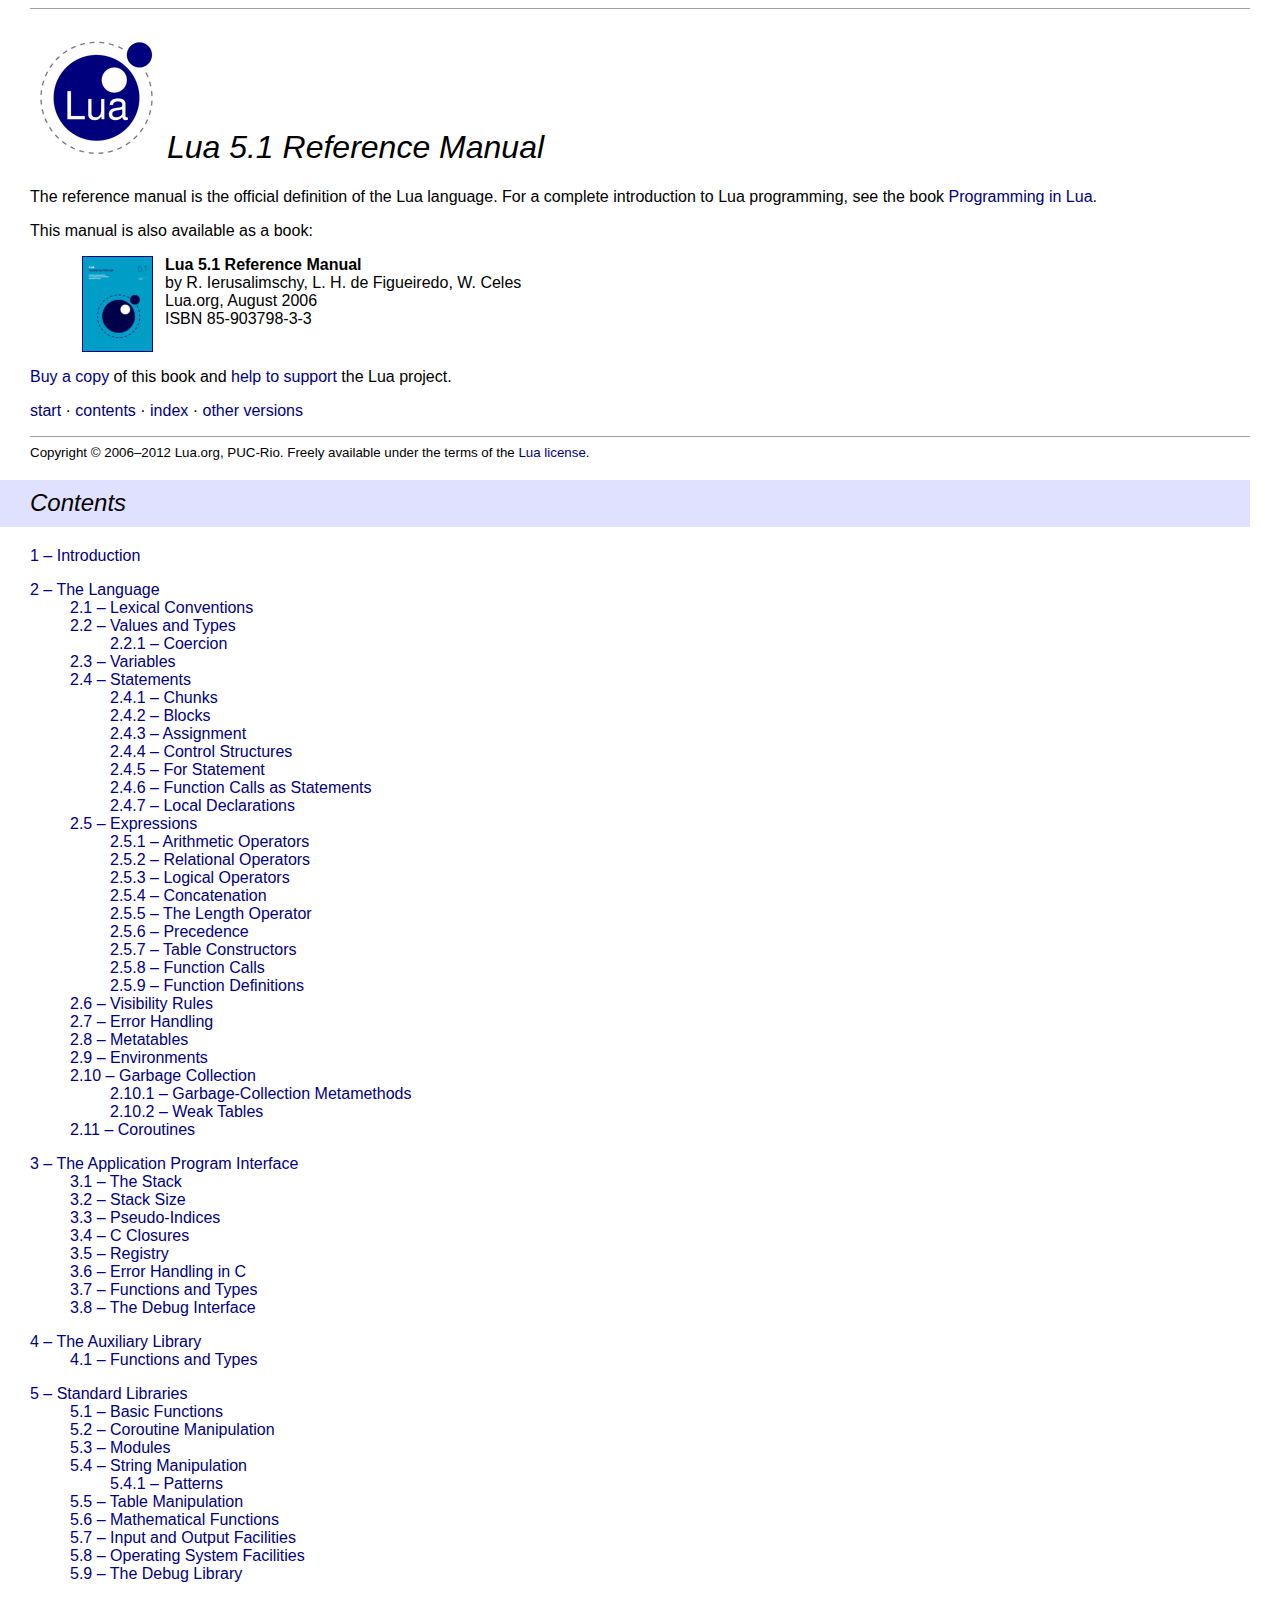
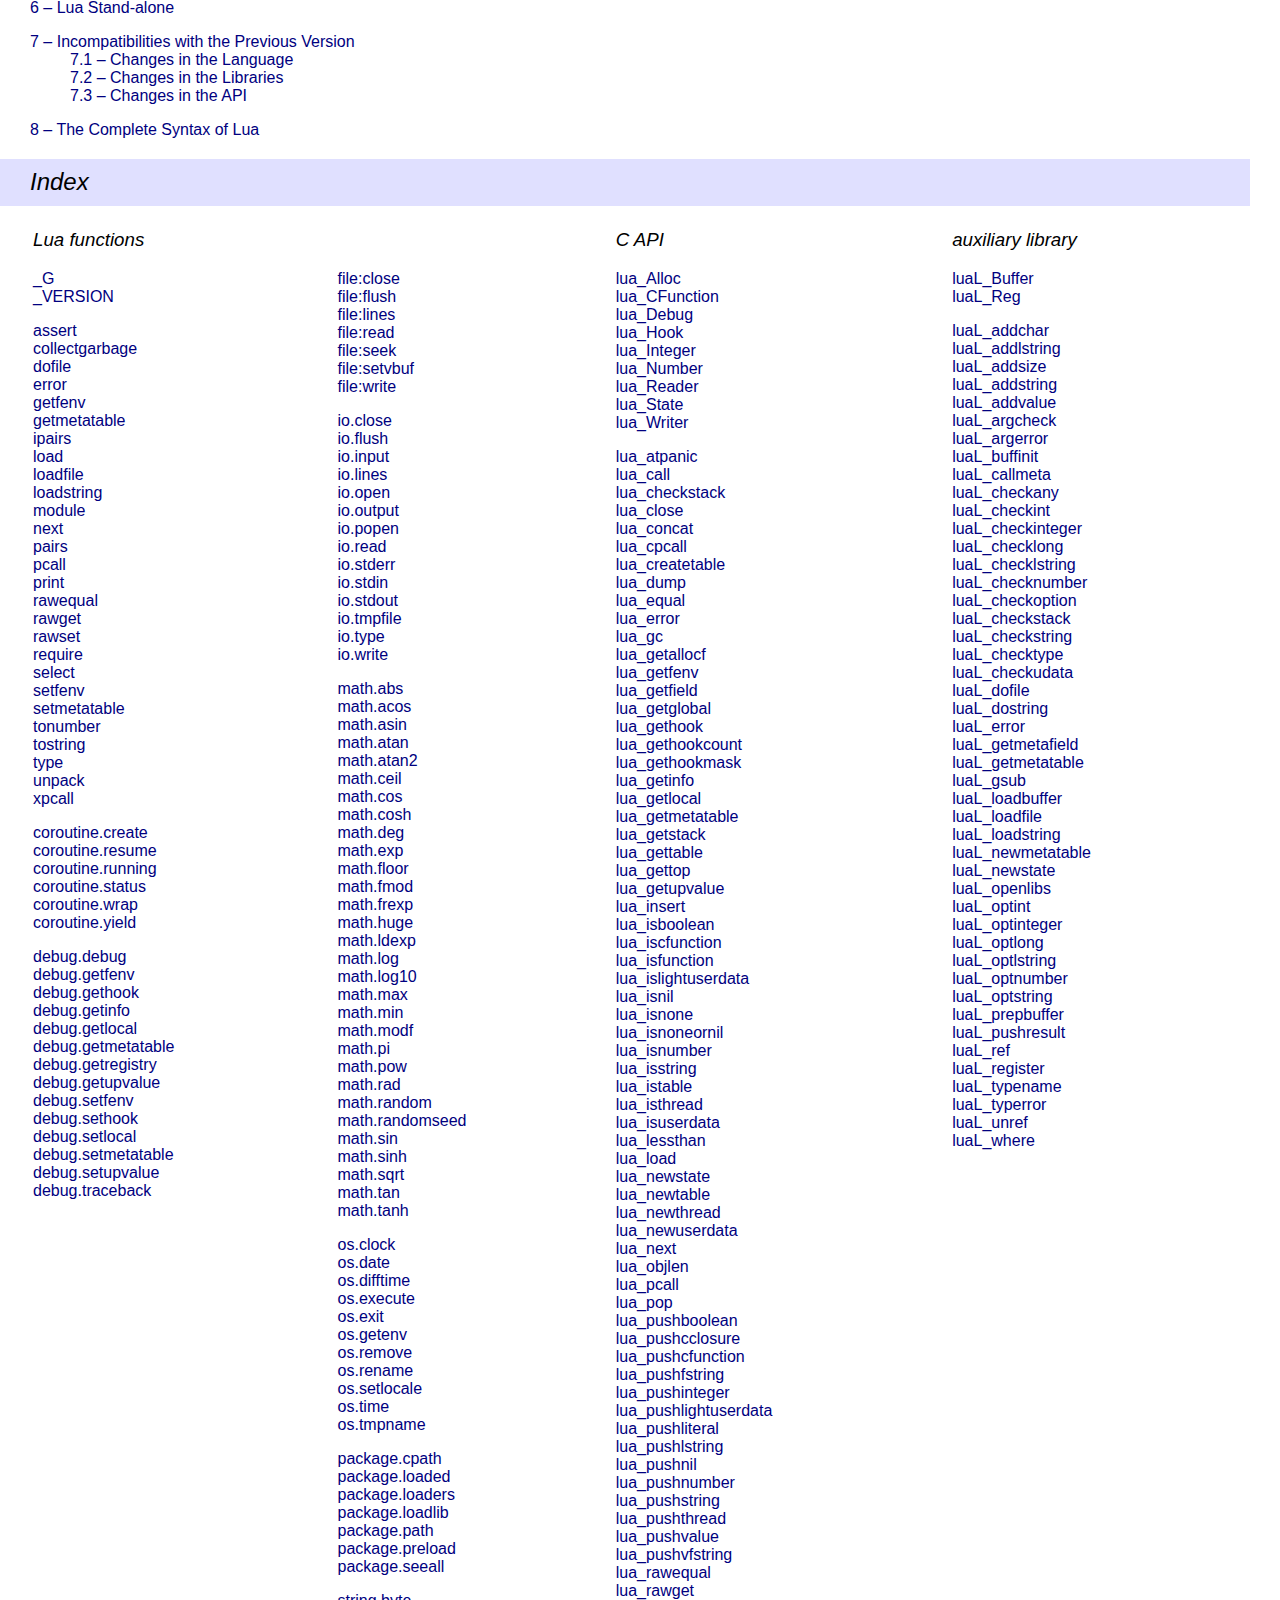
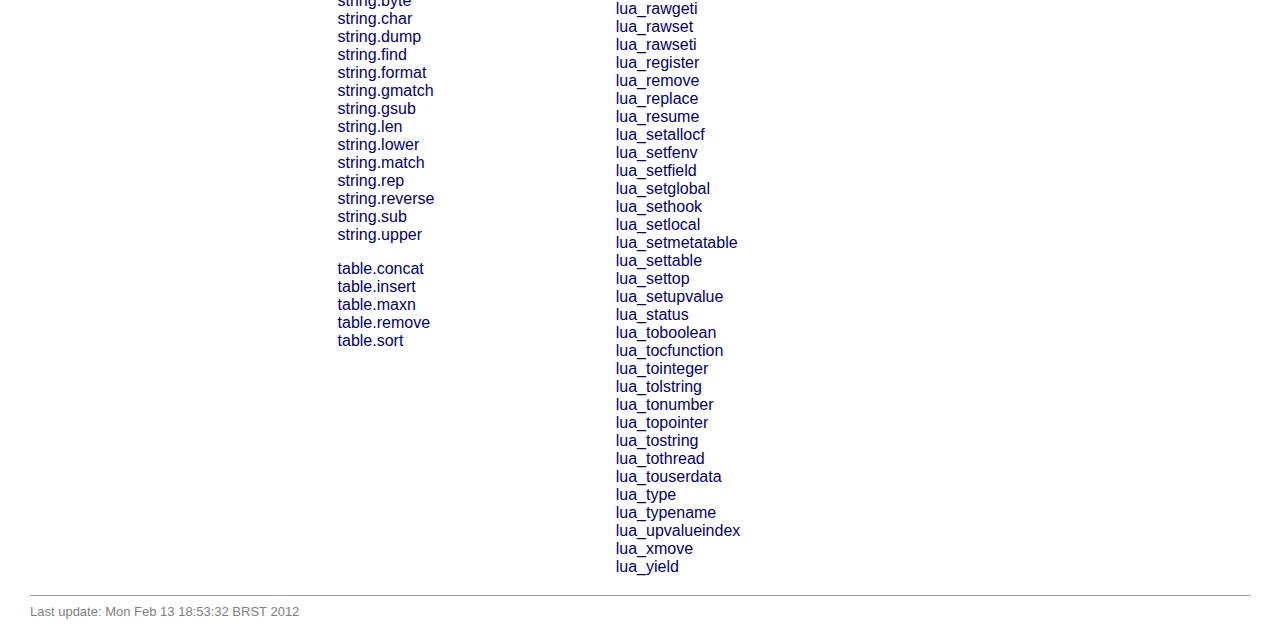
<file: clickr/redis-stable/deps/lua/doc/contents.html>
<!DOCTYPE HTML PUBLIC "-//W3C//DTD HTML 4.01 Transitional//EN">
<HTML>
<HEAD>
<TITLE>Lua 5.1 Reference Manual - contents</TITLE>
<LINK REL="stylesheet" TYPE="text/css" HREF="lua.css">
<META HTTP-EQUIV="content-type" CONTENT="text/html; charset=utf-8">
<STYLE TYPE="text/css">
ul {
	list-style-type: none ;
}
</STYLE>
</HEAD>

<BODY>

<HR>
<H1>
<A HREF="http://www.lua.org/"><IMG SRC="logo.gif" ALT="" BORDER=0></A>
Lua 5.1 Reference Manual
</H1>

<P>
The reference manual is the official definition of the Lua language.
For a complete introduction to Lua programming, see the book
<A HREF="http://www.lua.org/docs.html#pil">Programming in Lua</A>.

<P>
This manual is also available as a book:
<BLOCKQUOTE>
<A HREF="http://www.amazon.com/exec/obidos/ASIN/8590379833/lua-indexmanual-20">
<IMG SRC="cover.png" ALT="" TITLE="buy from Amazon" BORDER=1 ALIGN="left" HSPACE=12>
</A>
<B>Lua 5.1 Reference Manual</B>
<BR>by R. Ierusalimschy, L. H. de Figueiredo, W. Celes
<BR>Lua.org, August 2006
<BR>ISBN 85-903798-3-3
<BR CLEAR="all">
</BLOCKQUOTE>

<P>
<A HREF="http://www.amazon.com/exec/obidos/ASIN/8590379833/lua-indexmanual-20">Buy a copy</A>
of this book and
<A HREF="http://www.lua.org/donations.html">help to support</A>
the Lua project.

<P>
<A HREF="manual.html">start</A>
&middot;
<A HREF="#contents">contents</A>
&middot;
<A HREF="#index">index</A>
&middot;
<A HREF="http://www.lua.org/manual/">other versions</A>
<HR>
<SMALL>
Copyright &copy; 2006&ndash;2012 Lua.org, PUC-Rio.
Freely available under the terms of the
<A HREF="http://www.lua.org/license.html">Lua license</A>.
</SMALL>

<H2><A NAME="contents">Contents</A></H2>
<UL style="padding: 0">
<LI><A HREF="manual.html">1 &ndash; Introduction</A>
<P>
<LI><A HREF="manual.html#2">2 &ndash; The Language</A>
<UL>
<LI><A HREF="manual.html#2.1">2.1 &ndash; Lexical Conventions</A>
<LI><A HREF="manual.html#2.2">2.2 &ndash; Values and Types</A>
<UL>
<LI><A HREF="manual.html#2.2.1">2.2.1 &ndash; Coercion</A>
</UL>
<LI><A HREF="manual.html#2.3">2.3 &ndash; Variables</A>
<LI><A HREF="manual.html#2.4">2.4 &ndash; Statements</A>
<UL>
<LI><A HREF="manual.html#2.4.1">2.4.1 &ndash; Chunks</A>
<LI><A HREF="manual.html#2.4.2">2.4.2 &ndash; Blocks</A>
<LI><A HREF="manual.html#2.4.3">2.4.3 &ndash; Assignment</A>
<LI><A HREF="manual.html#2.4.4">2.4.4 &ndash; Control Structures</A>
<LI><A HREF="manual.html#2.4.5">2.4.5 &ndash; For Statement</A>
<LI><A HREF="manual.html#2.4.6">2.4.6 &ndash; Function Calls as Statements</A>
<LI><A HREF="manual.html#2.4.7">2.4.7 &ndash; Local Declarations</A>
</UL>
<LI><A HREF="manual.html#2.5">2.5 &ndash; Expressions</A>
<UL>
<LI><A HREF="manual.html#2.5.1">2.5.1 &ndash; Arithmetic Operators</A>
<LI><A HREF="manual.html#2.5.2">2.5.2 &ndash; Relational Operators</A>
<LI><A HREF="manual.html#2.5.3">2.5.3 &ndash; Logical Operators</A>
<LI><A HREF="manual.html#2.5.4">2.5.4 &ndash; Concatenation</A>
<LI><A HREF="manual.html#2.5.5">2.5.5 &ndash; The Length Operator</A>
<LI><A HREF="manual.html#2.5.6">2.5.6 &ndash; Precedence</A>
<LI><A HREF="manual.html#2.5.7">2.5.7 &ndash; Table Constructors</A>
<LI><A HREF="manual.html#2.5.8">2.5.8 &ndash; Function Calls</A>
<LI><A HREF="manual.html#2.5.9">2.5.9 &ndash; Function Definitions</A>
</UL>
<LI><A HREF="manual.html#2.6">2.6 &ndash; Visibility Rules</A>
<LI><A HREF="manual.html#2.7">2.7 &ndash; Error Handling</A>
<LI><A HREF="manual.html#2.8">2.8 &ndash; Metatables</A>
<LI><A HREF="manual.html#2.9">2.9 &ndash; Environments</A>
<LI><A HREF="manual.html#2.10">2.10 &ndash; Garbage Collection</A>
<UL>
<LI><A HREF="manual.html#2.10.1">2.10.1 &ndash; Garbage-Collection Metamethods</A>
<LI><A HREF="manual.html#2.10.2">2.10.2 &ndash; Weak Tables</A>
</UL>
<LI><A HREF="manual.html#2.11">2.11 &ndash; Coroutines</A>
</UL>
<P>
<LI><A HREF="manual.html#3">3 &ndash; The Application Program Interface</A>
<UL>
<LI><A HREF="manual.html#3.1">3.1 &ndash; The Stack</A>
<LI><A HREF="manual.html#3.2">3.2 &ndash; Stack Size</A>
<LI><A HREF="manual.html#3.3">3.3 &ndash; Pseudo-Indices</A>
<LI><A HREF="manual.html#3.4">3.4 &ndash; C Closures</A>
<LI><A HREF="manual.html#3.5">3.5 &ndash; Registry</A>
<LI><A HREF="manual.html#3.6">3.6 &ndash; Error Handling in C</A>
<LI><A HREF="manual.html#3.7">3.7 &ndash; Functions and Types</A>
<LI><A HREF="manual.html#3.8">3.8 &ndash; The Debug Interface</A>
</UL>
<P>
<LI><A HREF="manual.html#4">4 &ndash; The Auxiliary Library</A>
<UL>
<LI><A HREF="manual.html#4.1">4.1 &ndash; Functions and Types</A>
</UL>
<P>
<LI><A HREF="manual.html#5">5 &ndash; Standard Libraries</A>
<UL>
<LI><A HREF="manual.html#5.1">5.1 &ndash; Basic Functions</A>
<LI><A HREF="manual.html#5.2">5.2 &ndash; Coroutine Manipulation</A>
<LI><A HREF="manual.html#5.3">5.3 &ndash; Modules</A>
<LI><A HREF="manual.html#5.4">5.4 &ndash; String Manipulation</A>
<UL>
<LI><A HREF="manual.html#5.4.1">5.4.1 &ndash; Patterns</A>
</UL>
<LI><A HREF="manual.html#5.5">5.5 &ndash; Table Manipulation</A>
<LI><A HREF="manual.html#5.6">5.6 &ndash; Mathematical Functions</A>
<LI><A HREF="manual.html#5.7">5.7 &ndash; Input and Output Facilities</A>
<LI><A HREF="manual.html#5.8">5.8 &ndash; Operating System Facilities</A>
<LI><A HREF="manual.html#5.9">5.9 &ndash; The Debug Library</A>
</UL>
<P>
<LI><A HREF="manual.html#6">6 &ndash; Lua Stand-alone</A>
<P>
<LI><A HREF="manual.html#7">7 &ndash; Incompatibilities with the Previous Version</A>
<UL>
<LI><A HREF="manual.html#7.1">7.1 &ndash; Changes in the Language</A>
<LI><A HREF="manual.html#7.2">7.2 &ndash; Changes in the Libraries</A>
<LI><A HREF="manual.html#7.3">7.3 &ndash; Changes in the API</A>
</UL>
<P>
<LI><A HREF="manual.html#8">8 &ndash; The Complete Syntax of Lua</A>
</UL>

<H2><A NAME="index">Index</A></H2>
<TABLE WIDTH="100%">
<TR VALIGN="top">
<TD>
<H3><A NAME="functions">Lua functions</A></H3>
<A HREF="manual.html#pdf-_G">_G</A><BR>
<A HREF="manual.html#pdf-_VERSION">_VERSION</A><BR>
<P>

<A HREF="manual.html#pdf-assert">assert</A><BR>
<A HREF="manual.html#pdf-collectgarbage">collectgarbage</A><BR>
<A HREF="manual.html#pdf-dofile">dofile</A><BR>
<A HREF="manual.html#pdf-error">error</A><BR>
<A HREF="manual.html#pdf-getfenv">getfenv</A><BR>
<A HREF="manual.html#pdf-getmetatable">getmetatable</A><BR>
<A HREF="manual.html#pdf-ipairs">ipairs</A><BR>
<A HREF="manual.html#pdf-load">load</A><BR>
<A HREF="manual.html#pdf-loadfile">loadfile</A><BR>
<A HREF="manual.html#pdf-loadstring">loadstring</A><BR>
<A HREF="manual.html#pdf-module">module</A><BR>
<A HREF="manual.html#pdf-next">next</A><BR>
<A HREF="manual.html#pdf-pairs">pairs</A><BR>
<A HREF="manual.html#pdf-pcall">pcall</A><BR>
<A HREF="manual.html#pdf-print">print</A><BR>
<A HREF="manual.html#pdf-rawequal">rawequal</A><BR>
<A HREF="manual.html#pdf-rawget">rawget</A><BR>
<A HREF="manual.html#pdf-rawset">rawset</A><BR>
<A HREF="manual.html#pdf-require">require</A><BR>
<A HREF="manual.html#pdf-select">select</A><BR>
<A HREF="manual.html#pdf-setfenv">setfenv</A><BR>
<A HREF="manual.html#pdf-setmetatable">setmetatable</A><BR>
<A HREF="manual.html#pdf-tonumber">tonumber</A><BR>
<A HREF="manual.html#pdf-tostring">tostring</A><BR>
<A HREF="manual.html#pdf-type">type</A><BR>
<A HREF="manual.html#pdf-unpack">unpack</A><BR>
<A HREF="manual.html#pdf-xpcall">xpcall</A><BR>
<P>

<A HREF="manual.html#pdf-coroutine.create">coroutine.create</A><BR>
<A HREF="manual.html#pdf-coroutine.resume">coroutine.resume</A><BR>
<A HREF="manual.html#pdf-coroutine.running">coroutine.running</A><BR>
<A HREF="manual.html#pdf-coroutine.status">coroutine.status</A><BR>
<A HREF="manual.html#pdf-coroutine.wrap">coroutine.wrap</A><BR>
<A HREF="manual.html#pdf-coroutine.yield">coroutine.yield</A><BR>
<P>

<A HREF="manual.html#pdf-debug.debug">debug.debug</A><BR>
<A HREF="manual.html#pdf-debug.getfenv">debug.getfenv</A><BR>
<A HREF="manual.html#pdf-debug.gethook">debug.gethook</A><BR>
<A HREF="manual.html#pdf-debug.getinfo">debug.getinfo</A><BR>
<A HREF="manual.html#pdf-debug.getlocal">debug.getlocal</A><BR>
<A HREF="manual.html#pdf-debug.getmetatable">debug.getmetatable</A><BR>
<A HREF="manual.html#pdf-debug.getregistry">debug.getregistry</A><BR>
<A HREF="manual.html#pdf-debug.getupvalue">debug.getupvalue</A><BR>
<A HREF="manual.html#pdf-debug.setfenv">debug.setfenv</A><BR>
<A HREF="manual.html#pdf-debug.sethook">debug.sethook</A><BR>
<A HREF="manual.html#pdf-debug.setlocal">debug.setlocal</A><BR>
<A HREF="manual.html#pdf-debug.setmetatable">debug.setmetatable</A><BR>
<A HREF="manual.html#pdf-debug.setupvalue">debug.setupvalue</A><BR>
<A HREF="manual.html#pdf-debug.traceback">debug.traceback</A><BR>

</TD>
<TD>
<H3>&nbsp;</H3>
<A HREF="manual.html#pdf-file:close">file:close</A><BR>
<A HREF="manual.html#pdf-file:flush">file:flush</A><BR>
<A HREF="manual.html#pdf-file:lines">file:lines</A><BR>
<A HREF="manual.html#pdf-file:read">file:read</A><BR>
<A HREF="manual.html#pdf-file:seek">file:seek</A><BR>
<A HREF="manual.html#pdf-file:setvbuf">file:setvbuf</A><BR>
<A HREF="manual.html#pdf-file:write">file:write</A><BR>
<P>

<A HREF="manual.html#pdf-io.close">io.close</A><BR>
<A HREF="manual.html#pdf-io.flush">io.flush</A><BR>
<A HREF="manual.html#pdf-io.input">io.input</A><BR>
<A HREF="manual.html#pdf-io.lines">io.lines</A><BR>
<A HREF="manual.html#pdf-io.open">io.open</A><BR>
<A HREF="manual.html#pdf-io.output">io.output</A><BR>
<A HREF="manual.html#pdf-io.popen">io.popen</A><BR>
<A HREF="manual.html#pdf-io.read">io.read</A><BR>
<A HREF="manual.html#pdf-io.stderr">io.stderr</A><BR>
<A HREF="manual.html#pdf-io.stdin">io.stdin</A><BR>
<A HREF="manual.html#pdf-io.stdout">io.stdout</A><BR>
<A HREF="manual.html#pdf-io.tmpfile">io.tmpfile</A><BR>
<A HREF="manual.html#pdf-io.type">io.type</A><BR>
<A HREF="manual.html#pdf-io.write">io.write</A><BR>
<P>

<A HREF="manual.html#pdf-math.abs">math.abs</A><BR>
<A HREF="manual.html#pdf-math.acos">math.acos</A><BR>
<A HREF="manual.html#pdf-math.asin">math.asin</A><BR>
<A HREF="manual.html#pdf-math.atan">math.atan</A><BR>
<A HREF="manual.html#pdf-math.atan2">math.atan2</A><BR>
<A HREF="manual.html#pdf-math.ceil">math.ceil</A><BR>
<A HREF="manual.html#pdf-math.cos">math.cos</A><BR>
<A HREF="manual.html#pdf-math.cosh">math.cosh</A><BR>
<A HREF="manual.html#pdf-math.deg">math.deg</A><BR>
<A HREF="manual.html#pdf-math.exp">math.exp</A><BR>
<A HREF="manual.html#pdf-math.floor">math.floor</A><BR>
<A HREF="manual.html#pdf-math.fmod">math.fmod</A><BR>
<A HREF="manual.html#pdf-math.frexp">math.frexp</A><BR>
<A HREF="manual.html#pdf-math.huge">math.huge</A><BR>
<A HREF="manual.html#pdf-math.ldexp">math.ldexp</A><BR>
<A HREF="manual.html#pdf-math.log">math.log</A><BR>
<A HREF="manual.html#pdf-math.log10">math.log10</A><BR>
<A HREF="manual.html#pdf-math.max">math.max</A><BR>
<A HREF="manual.html#pdf-math.min">math.min</A><BR>
<A HREF="manual.html#pdf-math.modf">math.modf</A><BR>
<A HREF="manual.html#pdf-math.pi">math.pi</A><BR>
<A HREF="manual.html#pdf-math.pow">math.pow</A><BR>
<A HREF="manual.html#pdf-math.rad">math.rad</A><BR>
<A HREF="manual.html#pdf-math.random">math.random</A><BR>
<A HREF="manual.html#pdf-math.randomseed">math.randomseed</A><BR>
<A HREF="manual.html#pdf-math.sin">math.sin</A><BR>
<A HREF="manual.html#pdf-math.sinh">math.sinh</A><BR>
<A HREF="manual.html#pdf-math.sqrt">math.sqrt</A><BR>
<A HREF="manual.html#pdf-math.tan">math.tan</A><BR>
<A HREF="manual.html#pdf-math.tanh">math.tanh</A><BR>
<P>

<A HREF="manual.html#pdf-os.clock">os.clock</A><BR>
<A HREF="manual.html#pdf-os.date">os.date</A><BR>
<A HREF="manual.html#pdf-os.difftime">os.difftime</A><BR>
<A HREF="manual.html#pdf-os.execute">os.execute</A><BR>
<A HREF="manual.html#pdf-os.exit">os.exit</A><BR>
<A HREF="manual.html#pdf-os.getenv">os.getenv</A><BR>
<A HREF="manual.html#pdf-os.remove">os.remove</A><BR>
<A HREF="manual.html#pdf-os.rename">os.rename</A><BR>
<A HREF="manual.html#pdf-os.setlocale">os.setlocale</A><BR>
<A HREF="manual.html#pdf-os.time">os.time</A><BR>
<A HREF="manual.html#pdf-os.tmpname">os.tmpname</A><BR>
<P>

<A HREF="manual.html#pdf-package.cpath">package.cpath</A><BR>
<A HREF="manual.html#pdf-package.loaded">package.loaded</A><BR>
<A HREF="manual.html#pdf-package.loaders">package.loaders</A><BR>
<A HREF="manual.html#pdf-package.loadlib">package.loadlib</A><BR>
<A HREF="manual.html#pdf-package.path">package.path</A><BR>
<A HREF="manual.html#pdf-package.preload">package.preload</A><BR>
<A HREF="manual.html#pdf-package.seeall">package.seeall</A><BR>
<P>

<A HREF="manual.html#pdf-string.byte">string.byte</A><BR>
<A HREF="manual.html#pdf-string.char">string.char</A><BR>
<A HREF="manual.html#pdf-string.dump">string.dump</A><BR>
<A HREF="manual.html#pdf-string.find">string.find</A><BR>
<A HREF="manual.html#pdf-string.format">string.format</A><BR>
<A HREF="manual.html#pdf-string.gmatch">string.gmatch</A><BR>
<A HREF="manual.html#pdf-string.gsub">string.gsub</A><BR>
<A HREF="manual.html#pdf-string.len">string.len</A><BR>
<A HREF="manual.html#pdf-string.lower">string.lower</A><BR>
<A HREF="manual.html#pdf-string.match">string.match</A><BR>
<A HREF="manual.html#pdf-string.rep">string.rep</A><BR>
<A HREF="manual.html#pdf-string.reverse">string.reverse</A><BR>
<A HREF="manual.html#pdf-string.sub">string.sub</A><BR>
<A HREF="manual.html#pdf-string.upper">string.upper</A><BR>
<P>

<A HREF="manual.html#pdf-table.concat">table.concat</A><BR>
<A HREF="manual.html#pdf-table.insert">table.insert</A><BR>
<A HREF="manual.html#pdf-table.maxn">table.maxn</A><BR>
<A HREF="manual.html#pdf-table.remove">table.remove</A><BR>
<A HREF="manual.html#pdf-table.sort">table.sort</A><BR>

</TD>
<TD>
<H3>C API</H3>
<A HREF="manual.html#lua_Alloc">lua_Alloc</A><BR>
<A HREF="manual.html#lua_CFunction">lua_CFunction</A><BR>
<A HREF="manual.html#lua_Debug">lua_Debug</A><BR>
<A HREF="manual.html#lua_Hook">lua_Hook</A><BR>
<A HREF="manual.html#lua_Integer">lua_Integer</A><BR>
<A HREF="manual.html#lua_Number">lua_Number</A><BR>
<A HREF="manual.html#lua_Reader">lua_Reader</A><BR>
<A HREF="manual.html#lua_State">lua_State</A><BR>
<A HREF="manual.html#lua_Writer">lua_Writer</A><BR>
<P>

<A HREF="manual.html#lua_atpanic">lua_atpanic</A><BR>
<A HREF="manual.html#lua_call">lua_call</A><BR>
<A HREF="manual.html#lua_checkstack">lua_checkstack</A><BR>
<A HREF="manual.html#lua_close">lua_close</A><BR>
<A HREF="manual.html#lua_concat">lua_concat</A><BR>
<A HREF="manual.html#lua_cpcall">lua_cpcall</A><BR>
<A HREF="manual.html#lua_createtable">lua_createtable</A><BR>
<A HREF="manual.html#lua_dump">lua_dump</A><BR>
<A HREF="manual.html#lua_equal">lua_equal</A><BR>
<A HREF="manual.html#lua_error">lua_error</A><BR>
<A HREF="manual.html#lua_gc">lua_gc</A><BR>
<A HREF="manual.html#lua_getallocf">lua_getallocf</A><BR>
<A HREF="manual.html#lua_getfenv">lua_getfenv</A><BR>
<A HREF="manual.html#lua_getfield">lua_getfield</A><BR>
<A HREF="manual.html#lua_getglobal">lua_getglobal</A><BR>
<A HREF="manual.html#lua_gethook">lua_gethook</A><BR>
<A HREF="manual.html#lua_gethookcount">lua_gethookcount</A><BR>
<A HREF="manual.html#lua_gethookmask">lua_gethookmask</A><BR>
<A HREF="manual.html#lua_getinfo">lua_getinfo</A><BR>
<A HREF="manual.html#lua_getlocal">lua_getlocal</A><BR>
<A HREF="manual.html#lua_getmetatable">lua_getmetatable</A><BR>
<A HREF="manual.html#lua_getstack">lua_getstack</A><BR>
<A HREF="manual.html#lua_gettable">lua_gettable</A><BR>
<A HREF="manual.html#lua_gettop">lua_gettop</A><BR>
<A HREF="manual.html#lua_getupvalue">lua_getupvalue</A><BR>
<A HREF="manual.html#lua_insert">lua_insert</A><BR>
<A HREF="manual.html#lua_isboolean">lua_isboolean</A><BR>
<A HREF="manual.html#lua_iscfunction">lua_iscfunction</A><BR>
<A HREF="manual.html#lua_isfunction">lua_isfunction</A><BR>
<A HREF="manual.html#lua_islightuserdata">lua_islightuserdata</A><BR>
<A HREF="manual.html#lua_isnil">lua_isnil</A><BR>
<A HREF="manual.html#lua_isnone">lua_isnone</A><BR>
<A HREF="manual.html#lua_isnoneornil">lua_isnoneornil</A><BR>
<A HREF="manual.html#lua_isnumber">lua_isnumber</A><BR>
<A HREF="manual.html#lua_isstring">lua_isstring</A><BR>
<A HREF="manual.html#lua_istable">lua_istable</A><BR>
<A HREF="manual.html#lua_isthread">lua_isthread</A><BR>
<A HREF="manual.html#lua_isuserdata">lua_isuserdata</A><BR>
<A HREF="manual.html#lua_lessthan">lua_lessthan</A><BR>
<A HREF="manual.html#lua_load">lua_load</A><BR>
<A HREF="manual.html#lua_newstate">lua_newstate</A><BR>
<A HREF="manual.html#lua_newtable">lua_newtable</A><BR>
<A HREF="manual.html#lua_newthread">lua_newthread</A><BR>
<A HREF="manual.html#lua_newuserdata">lua_newuserdata</A><BR>
<A HREF="manual.html#lua_next">lua_next</A><BR>
<A HREF="manual.html#lua_objlen">lua_objlen</A><BR>
<A HREF="manual.html#lua_pcall">lua_pcall</A><BR>
<A HREF="manual.html#lua_pop">lua_pop</A><BR>
<A HREF="manual.html#lua_pushboolean">lua_pushboolean</A><BR>
<A HREF="manual.html#lua_pushcclosure">lua_pushcclosure</A><BR>
<A HREF="manual.html#lua_pushcfunction">lua_pushcfunction</A><BR>
<A HREF="manual.html#lua_pushfstring">lua_pushfstring</A><BR>
<A HREF="manual.html#lua_pushinteger">lua_pushinteger</A><BR>
<A HREF="manual.html#lua_pushlightuserdata">lua_pushlightuserdata</A><BR>
<A HREF="manual.html#lua_pushliteral">lua_pushliteral</A><BR>
<A HREF="manual.html#lua_pushlstring">lua_pushlstring</A><BR>
<A HREF="manual.html#lua_pushnil">lua_pushnil</A><BR>
<A HREF="manual.html#lua_pushnumber">lua_pushnumber</A><BR>
<A HREF="manual.html#lua_pushstring">lua_pushstring</A><BR>
<A HREF="manual.html#lua_pushthread">lua_pushthread</A><BR>
<A HREF="manual.html#lua_pushvalue">lua_pushvalue</A><BR>
<A HREF="manual.html#lua_pushvfstring">lua_pushvfstring</A><BR>
<A HREF="manual.html#lua_rawequal">lua_rawequal</A><BR>
<A HREF="manual.html#lua_rawget">lua_rawget</A><BR>
<A HREF="manual.html#lua_rawgeti">lua_rawgeti</A><BR>
<A HREF="manual.html#lua_rawset">lua_rawset</A><BR>
<A HREF="manual.html#lua_rawseti">lua_rawseti</A><BR>
<A HREF="manual.html#lua_register">lua_register</A><BR>
<A HREF="manual.html#lua_remove">lua_remove</A><BR>
<A HREF="manual.html#lua_replace">lua_replace</A><BR>
<A HREF="manual.html#lua_resume">lua_resume</A><BR>
<A HREF="manual.html#lua_setallocf">lua_setallocf</A><BR>
<A HREF="manual.html#lua_setfenv">lua_setfenv</A><BR>
<A HREF="manual.html#lua_setfield">lua_setfield</A><BR>
<A HREF="manual.html#lua_setglobal">lua_setglobal</A><BR>
<A HREF="manual.html#lua_sethook">lua_sethook</A><BR>
<A HREF="manual.html#lua_setlocal">lua_setlocal</A><BR>
<A HREF="manual.html#lua_setmetatable">lua_setmetatable</A><BR>
<A HREF="manual.html#lua_settable">lua_settable</A><BR>
<A HREF="manual.html#lua_settop">lua_settop</A><BR>
<A HREF="manual.html#lua_setupvalue">lua_setupvalue</A><BR>
<A HREF="manual.html#lua_status">lua_status</A><BR>
<A HREF="manual.html#lua_toboolean">lua_toboolean</A><BR>
<A HREF="manual.html#lua_tocfunction">lua_tocfunction</A><BR>
<A HREF="manual.html#lua_tointeger">lua_tointeger</A><BR>
<A HREF="manual.html#lua_tolstring">lua_tolstring</A><BR>
<A HREF="manual.html#lua_tonumber">lua_tonumber</A><BR>
<A HREF="manual.html#lua_topointer">lua_topointer</A><BR>
<A HREF="manual.html#lua_tostring">lua_tostring</A><BR>
<A HREF="manual.html#lua_tothread">lua_tothread</A><BR>
<A HREF="manual.html#lua_touserdata">lua_touserdata</A><BR>
<A HREF="manual.html#lua_type">lua_type</A><BR>
<A HREF="manual.html#lua_typename">lua_typename</A><BR>
<A HREF="manual.html#lua_upvalueindex">lua_upvalueindex</A><BR>
<A HREF="manual.html#lua_xmove">lua_xmove</A><BR>
<A HREF="manual.html#lua_yield">lua_yield</A><BR>

</TD>
<TD>
<H3>auxiliary library</H3>
<A HREF="manual.html#luaL_Buffer">luaL_Buffer</A><BR>
<A HREF="manual.html#luaL_Reg">luaL_Reg</A><BR>
<P>

<A HREF="manual.html#luaL_addchar">luaL_addchar</A><BR>
<A HREF="manual.html#luaL_addlstring">luaL_addlstring</A><BR>
<A HREF="manual.html#luaL_addsize">luaL_addsize</A><BR>
<A HREF="manual.html#luaL_addstring">luaL_addstring</A><BR>
<A HREF="manual.html#luaL_addvalue">luaL_addvalue</A><BR>
<A HREF="manual.html#luaL_argcheck">luaL_argcheck</A><BR>
<A HREF="manual.html#luaL_argerror">luaL_argerror</A><BR>
<A HREF="manual.html#luaL_buffinit">luaL_buffinit</A><BR>
<A HREF="manual.html#luaL_callmeta">luaL_callmeta</A><BR>
<A HREF="manual.html#luaL_checkany">luaL_checkany</A><BR>
<A HREF="manual.html#luaL_checkint">luaL_checkint</A><BR>
<A HREF="manual.html#luaL_checkinteger">luaL_checkinteger</A><BR>
<A HREF="manual.html#luaL_checklong">luaL_checklong</A><BR>
<A HREF="manual.html#luaL_checklstring">luaL_checklstring</A><BR>
<A HREF="manual.html#luaL_checknumber">luaL_checknumber</A><BR>
<A HREF="manual.html#luaL_checkoption">luaL_checkoption</A><BR>
<A HREF="manual.html#luaL_checkstack">luaL_checkstack</A><BR>
<A HREF="manual.html#luaL_checkstring">luaL_checkstring</A><BR>
<A HREF="manual.html#luaL_checktype">luaL_checktype</A><BR>
<A HREF="manual.html#luaL_checkudata">luaL_checkudata</A><BR>
<A HREF="manual.html#luaL_dofile">luaL_dofile</A><BR>
<A HREF="manual.html#luaL_dostring">luaL_dostring</A><BR>
<A HREF="manual.html#luaL_error">luaL_error</A><BR>
<A HREF="manual.html#luaL_getmetafield">luaL_getmetafield</A><BR>
<A HREF="manual.html#luaL_getmetatable">luaL_getmetatable</A><BR>
<A HREF="manual.html#luaL_gsub">luaL_gsub</A><BR>
<A HREF="manual.html#luaL_loadbuffer">luaL_loadbuffer</A><BR>
<A HREF="manual.html#luaL_loadfile">luaL_loadfile</A><BR>
<A HREF="manual.html#luaL_loadstring">luaL_loadstring</A><BR>
<A HREF="manual.html#luaL_newmetatable">luaL_newmetatable</A><BR>
<A HREF="manual.html#luaL_newstate">luaL_newstate</A><BR>
<A HREF="manual.html#luaL_openlibs">luaL_openlibs</A><BR>
<A HREF="manual.html#luaL_optint">luaL_optint</A><BR>
<A HREF="manual.html#luaL_optinteger">luaL_optinteger</A><BR>
<A HREF="manual.html#luaL_optlong">luaL_optlong</A><BR>
<A HREF="manual.html#luaL_optlstring">luaL_optlstring</A><BR>
<A HREF="manual.html#luaL_optnumber">luaL_optnumber</A><BR>
<A HREF="manual.html#luaL_optstring">luaL_optstring</A><BR>
<A HREF="manual.html#luaL_prepbuffer">luaL_prepbuffer</A><BR>
<A HREF="manual.html#luaL_pushresult">luaL_pushresult</A><BR>
<A HREF="manual.html#luaL_ref">luaL_ref</A><BR>
<A HREF="manual.html#luaL_register">luaL_register</A><BR>
<A HREF="manual.html#luaL_typename">luaL_typename</A><BR>
<A HREF="manual.html#luaL_typerror">luaL_typerror</A><BR>
<A HREF="manual.html#luaL_unref">luaL_unref</A><BR>
<A HREF="manual.html#luaL_where">luaL_where</A><BR>

</TD>
</TR>
</TABLE>
<P>

<HR>
<SMALL CLASS="footer">
Last update:
Mon Feb 13 18:53:32 BRST 2012
</SMALL>
<!--
Last change: revised for Lua 5.1.5
-->

</BODY>
</HTML>
</file>
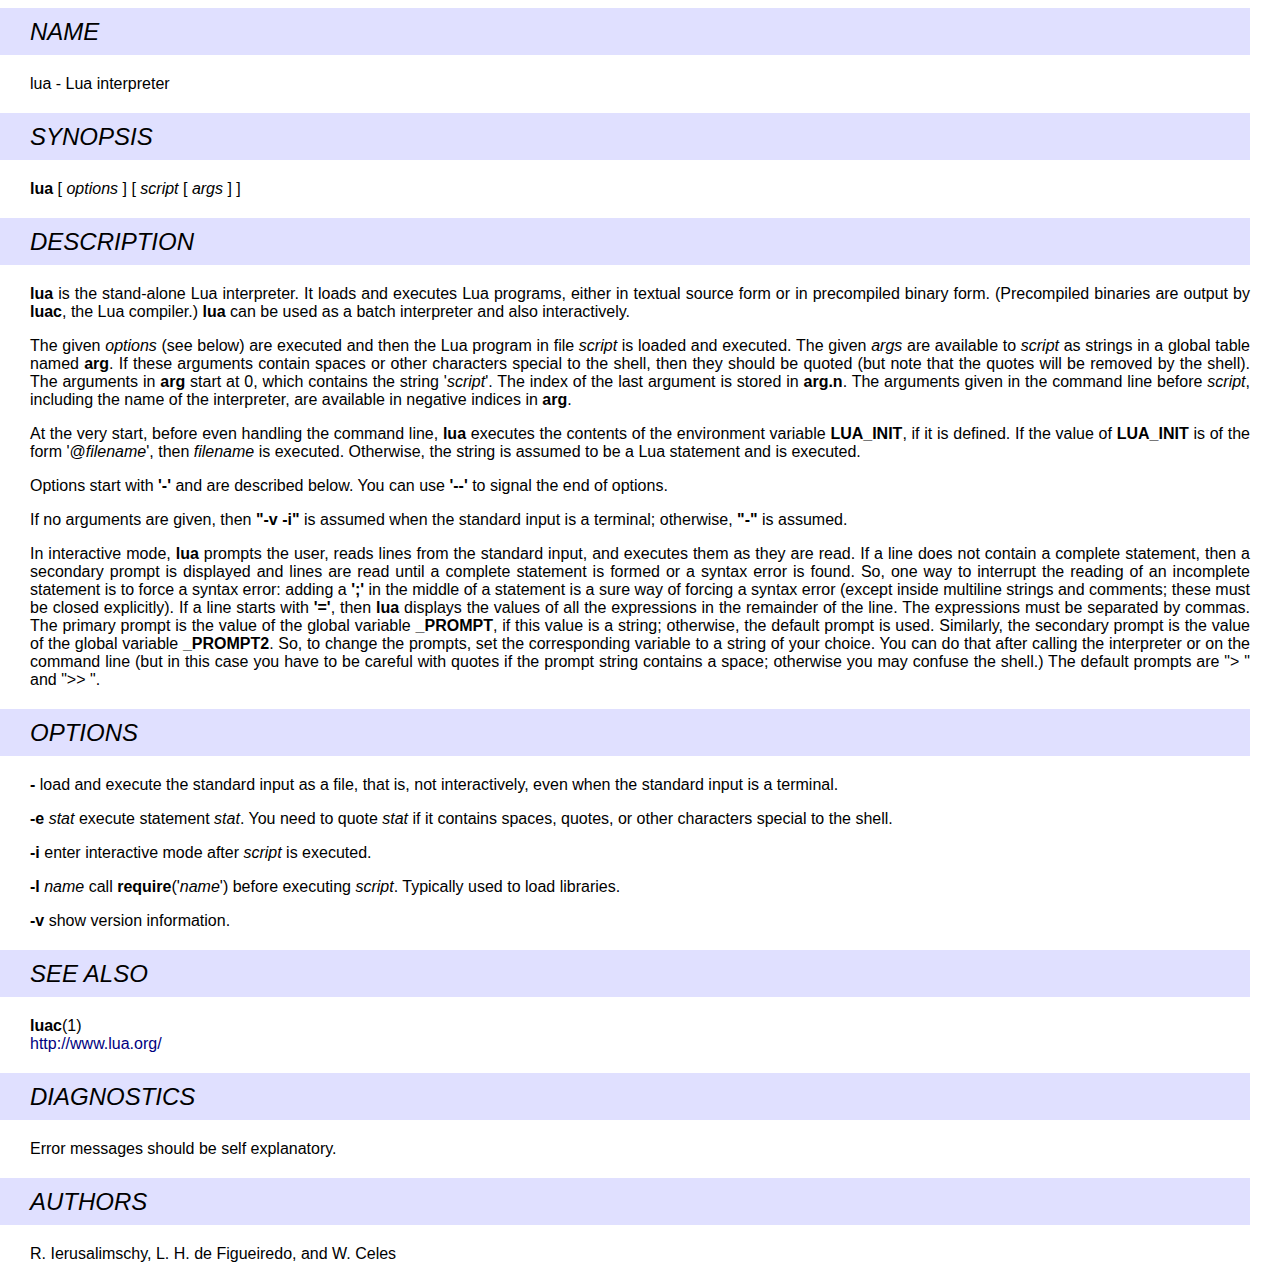
<file: clickr/redis-stable/deps/lua/doc/lua.html>
<!-- $Id: lua.man,v 1.11 2006/01/06 16:03:34 lhf Exp $ -->
<HTML>
<HEAD>
<TITLE>LUA man page</TITLE>
<LINK REL="stylesheet" TYPE="text/css" HREF="lua.css">
</HEAD>

<BODY BGCOLOR="#FFFFFF">

<H2>NAME</H2>
lua - Lua interpreter
<H2>SYNOPSIS</H2>
<B>lua</B>
[
<I>options</I>
]
[
<I>script</I>
[
<I>args</I>
]
]
<H2>DESCRIPTION</H2>
<B>lua</B>
is the stand-alone Lua interpreter.
It loads and executes Lua programs,
either in textual source form or
in precompiled binary form.
(Precompiled binaries are output by
<B>luac</B>,
the Lua compiler.)
<B>lua</B>
can be used as a batch interpreter and also interactively.
<P>
The given
<I>options</I>
(see below)
are executed and then
the Lua program in file
<I>script</I>
is loaded and executed.
The given
<I>args</I>
are available to
<I>script</I>
as strings in a global table named
<B>arg</B>.
If these arguments contain spaces or other characters special to the shell,
then they should be quoted
(but note that the quotes will be removed by the shell).
The arguments in
<B>arg</B>
start at 0,
which contains the string
'<I>script</I>'.
The index of the last argument is stored in
<B>arg.n</B>.
The arguments given in the command line before
<I>script</I>,
including the name of the interpreter,
are available in negative indices in
<B>arg</B>.
<P>
At the very start,
before even handling the command line,
<B>lua</B>
executes the contents of the environment variable
<B>LUA_INIT</B>,
if it is defined.
If the value of
<B>LUA_INIT</B>
is of the form
'@<I>filename</I>',
then
<I>filename</I>
is executed.
Otherwise, the string is assumed to be a Lua statement and is executed.
<P>
Options start with
<B>'-'</B>
and are described below.
You can use
<B>'--'</B>
to signal the end of options.
<P>
If no arguments are given,
then
<B>"-v -i"</B>
is assumed when the standard input is a terminal;
otherwise,
<B>"-"</B>
is assumed.
<P>
In interactive mode,
<B>lua</B>
prompts the user,
reads lines from the standard input,
and executes them as they are read.
If a line does not contain a complete statement,
then a secondary prompt is displayed and
lines are read until a complete statement is formed or
a syntax error is found.
So, one way to interrupt the reading of an incomplete statement is
to force a syntax error:
adding a
<B>';'</B>
in the middle of a statement is a sure way of forcing a syntax error
(except inside multiline strings and comments; these must be closed explicitly).
If a line starts with
<B>'='</B>,
then
<B>lua</B>
displays the values of all the expressions in the remainder of the
line. The expressions must be separated by commas.
The primary prompt is the value of the global variable
<B>_PROMPT</B>,
if this value is a string;
otherwise, the default prompt is used.
Similarly, the secondary prompt is the value of the global variable
<B>_PROMPT2</B>.
So,
to change the prompts,
set the corresponding variable to a string of your choice.
You can do that after calling the interpreter
or on the command line
(but in this case you have to be careful with quotes
if the prompt string contains a space; otherwise you may confuse the shell.)
The default prompts are "&gt; " and "&gt;&gt; ".
<H2>OPTIONS</H2>
<P>
<B>-</B>
load and execute the standard input as a file,
that is,
not interactively,
even when the standard input is a terminal.
<P>
<B>-e </B><I>stat</I>
execute statement
<I>stat</I>.
You need to quote
<I>stat </I>
if it contains spaces, quotes,
or other characters special to the shell.
<P>
<B>-i</B>
enter interactive mode after
<I>script</I>
is executed.
<P>
<B>-l </B><I>name</I>
call
<B>require</B>('<I>name</I>')
before executing
<I>script</I>.
Typically used to load libraries.
<P>
<B>-v</B>
show version information.
<H2>SEE ALSO</H2>
<B>luac</B>(1)
<BR>
<A HREF="http://www.lua.org/">http://www.lua.org/</A>
<H2>DIAGNOSTICS</H2>
Error messages should be self explanatory.
<H2>AUTHORS</H2>
R. Ierusalimschy,
L. H. de Figueiredo,
and
W. Celes
<!-- EOF -->
</BODY>
</HTML>
</file>
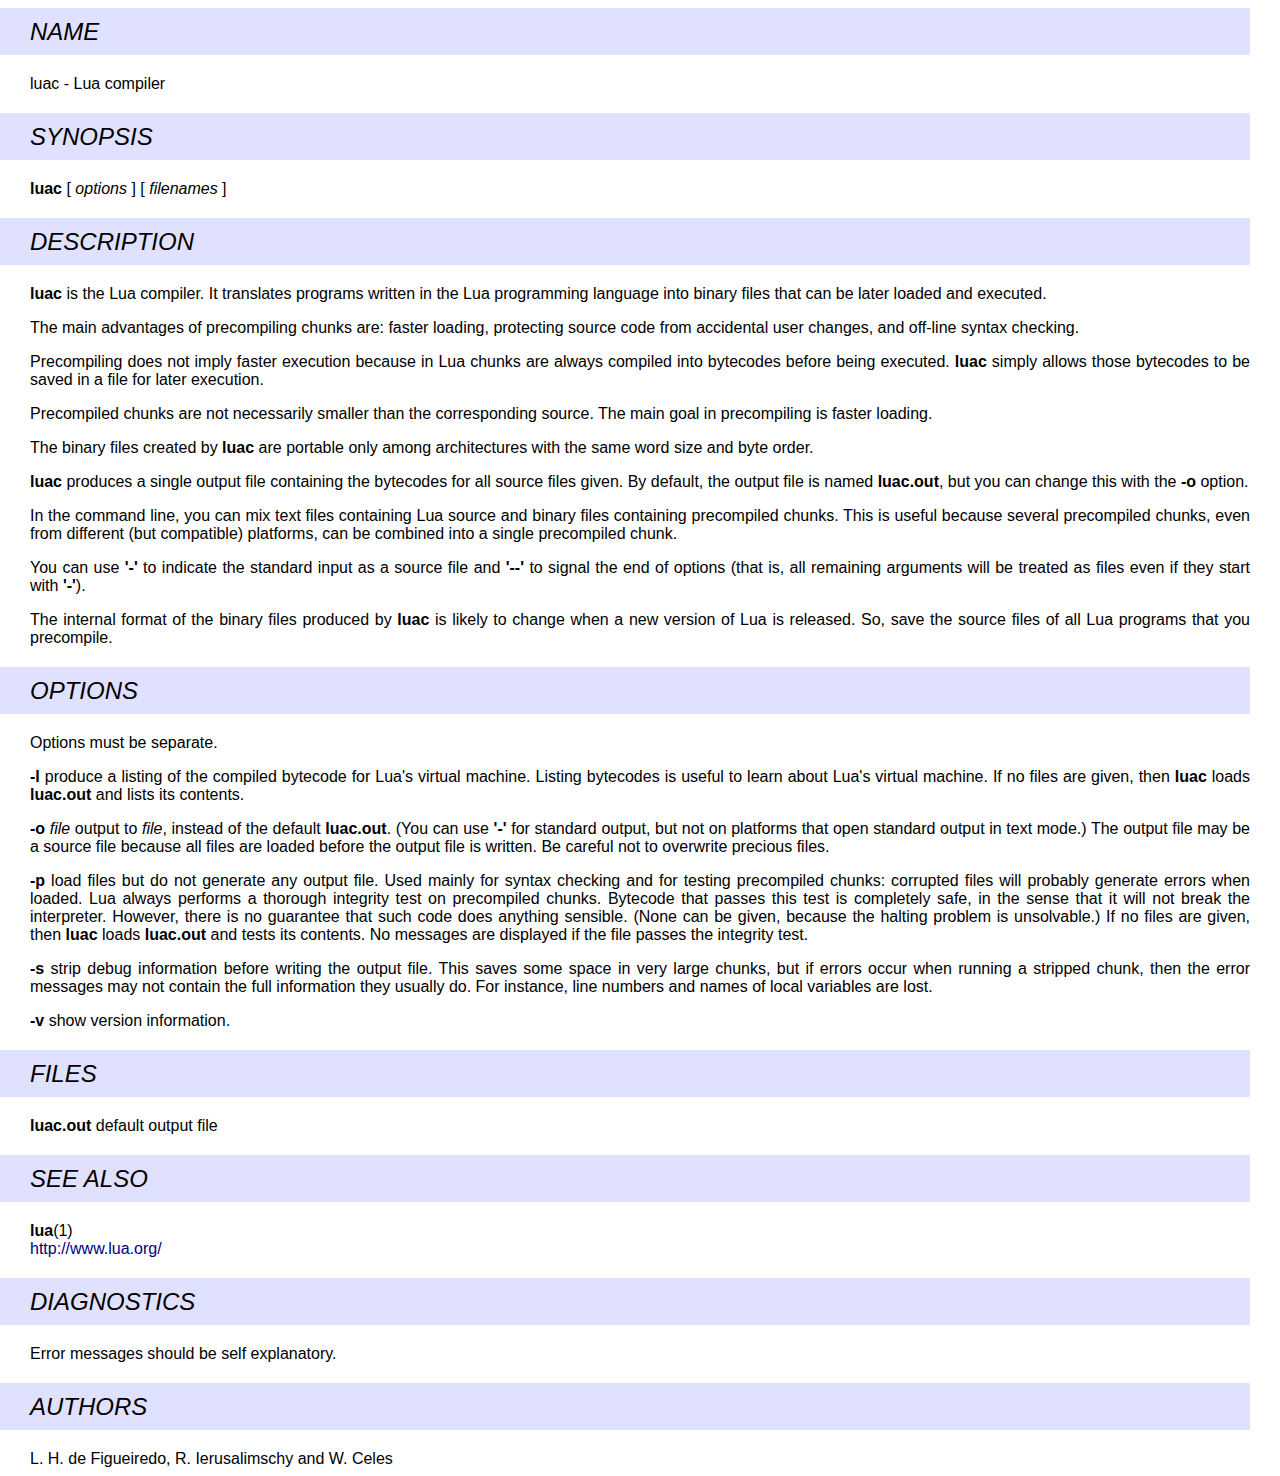
<file: clickr/redis-stable/deps/lua/doc/luac.html>
<!-- $Id: luac.man,v 1.28 2006/01/06 16:03:34 lhf Exp $ -->
<HTML>
<HEAD>
<TITLE>LUAC man page</TITLE>
<LINK REL="stylesheet" TYPE="text/css" HREF="lua.css">
</HEAD>

<BODY BGCOLOR="#FFFFFF">

<H2>NAME</H2>
luac - Lua compiler
<H2>SYNOPSIS</H2>
<B>luac</B>
[
<I>options</I>
] [
<I>filenames</I>
]
<H2>DESCRIPTION</H2>
<B>luac</B>
is the Lua compiler.
It translates programs written in the Lua programming language
into binary files that can be later loaded and executed.
<P>
The main advantages of precompiling chunks are:
faster loading,
protecting source code from accidental user changes,
and
off-line syntax checking.
<P>
Precompiling does not imply faster execution
because in Lua chunks are always compiled into bytecodes before being executed.
<B>luac</B>
simply allows those bytecodes to be saved in a file for later execution.
<P>
Precompiled chunks are not necessarily smaller than the corresponding source.
The main goal in precompiling is faster loading.
<P>
The binary files created by
<B>luac</B>
are portable only among architectures with the same word size and byte order.
<P>
<B>luac</B>
produces a single output file containing the bytecodes
for all source files given.
By default,
the output file is named
<B>luac.out</B>,
but you can change this with the
<B>-o</B>
option.
<P>
In the command line,
you can mix
text files containing Lua source and
binary files containing precompiled chunks.
This is useful because several precompiled chunks,
even from different (but compatible) platforms,
can be combined into a single precompiled chunk.
<P>
You can use
<B>'-'</B>
to indicate the standard input as a source file
and
<B>'--'</B>
to signal the end of options
(that is,
all remaining arguments will be treated as files even if they start with
<B>'-'</B>).
<P>
The internal format of the binary files produced by
<B>luac</B>
is likely to change when a new version of Lua is released.
So,
save the source files of all Lua programs that you precompile.
<P>
<H2>OPTIONS</H2>
Options must be separate.
<P>
<B>-l</B>
produce a listing of the compiled bytecode for Lua's virtual machine.
Listing bytecodes is useful to learn about Lua's virtual machine.
If no files are given, then
<B>luac</B>
loads
<B>luac.out</B>
and lists its contents.
<P>
<B>-o </B><I>file</I>
output to
<I>file</I>,
instead of the default
<B>luac.out</B>.
(You can use
<B>'-'</B>
for standard output,
but not on platforms that open standard output in text mode.)
The output file may be a source file because
all files are loaded before the output file is written.
Be careful not to overwrite precious files.
<P>
<B>-p</B>
load files but do not generate any output file.
Used mainly for syntax checking and for testing precompiled chunks:
corrupted files will probably generate errors when loaded.
Lua always performs a thorough integrity test on precompiled chunks.
Bytecode that passes this test is completely safe,
in the sense that it will not break the interpreter.
However,
there is no guarantee that such code does anything sensible.
(None can be given, because the halting problem is unsolvable.)
If no files are given, then
<B>luac</B>
loads
<B>luac.out</B>
and tests its contents.
No messages are displayed if the file passes the integrity test.
<P>
<B>-s</B>
strip debug information before writing the output file.
This saves some space in very large chunks,
but if errors occur when running a stripped chunk,
then the error messages may not contain the full information they usually do.
For instance,
line numbers and names of local variables are lost.
<P>
<B>-v</B>
show version information.
<H2>FILES</H2>
<P>
<B>luac.out</B>
default output file
<H2>SEE ALSO</H2>
<B>lua</B>(1)
<BR>
<A HREF="http://www.lua.org/">http://www.lua.org/</A>
<H2>DIAGNOSTICS</H2>
Error messages should be self explanatory.
<H2>AUTHORS</H2>
L. H. de Figueiredo,
R. Ierusalimschy and
W. Celes
<!-- EOF -->
</BODY>
</HTML>
</file>
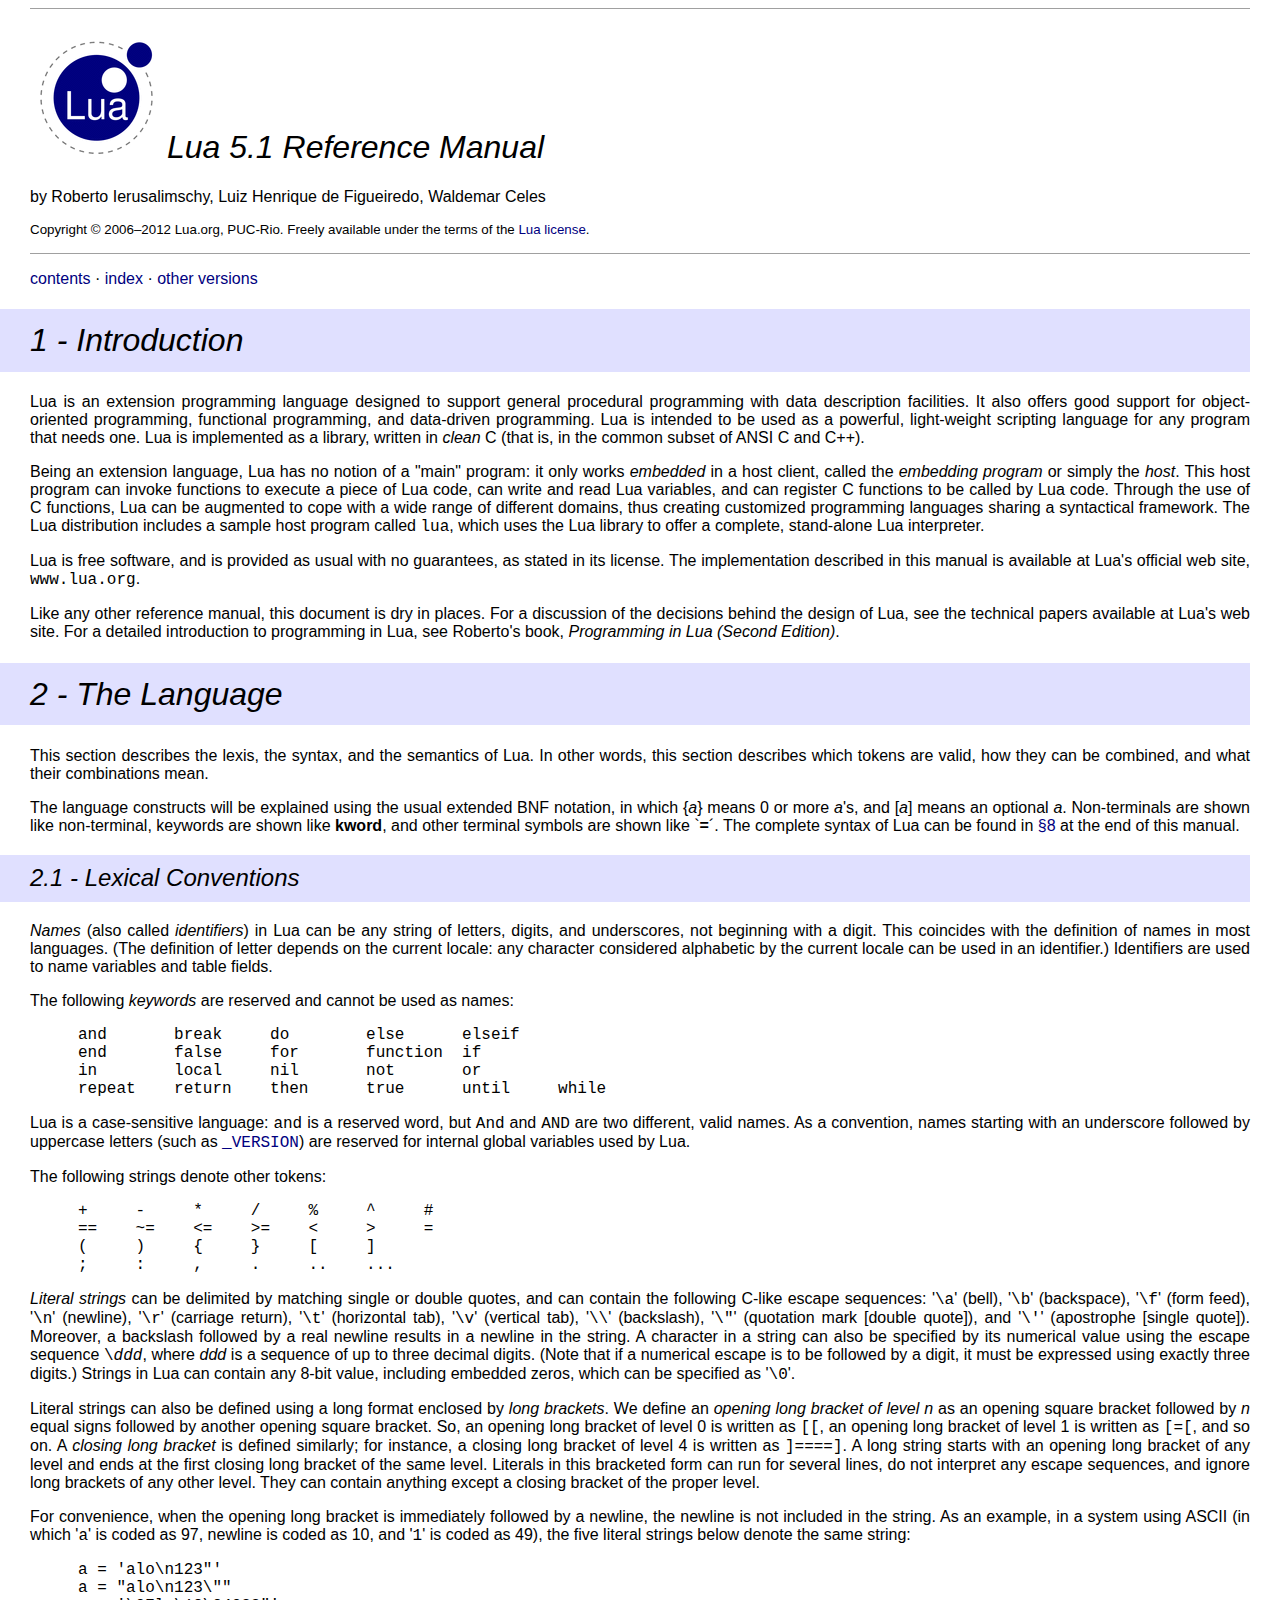
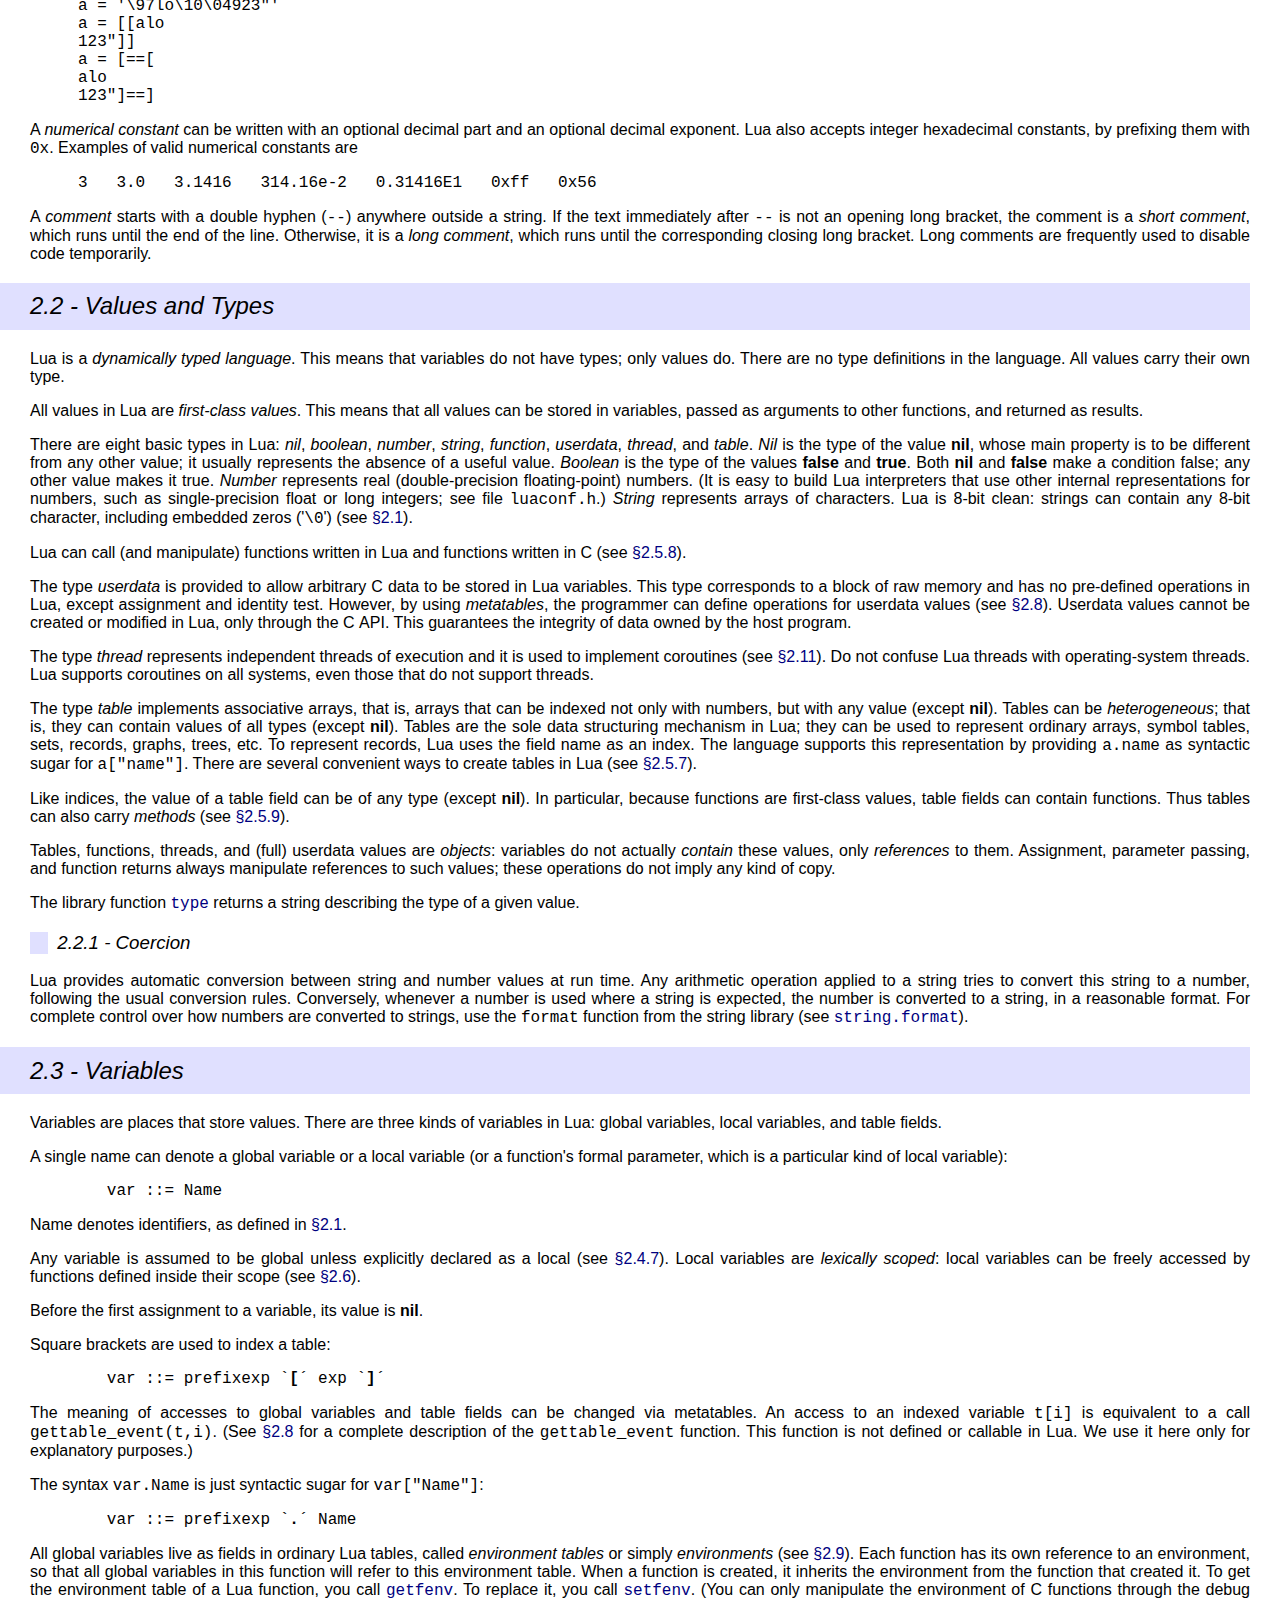
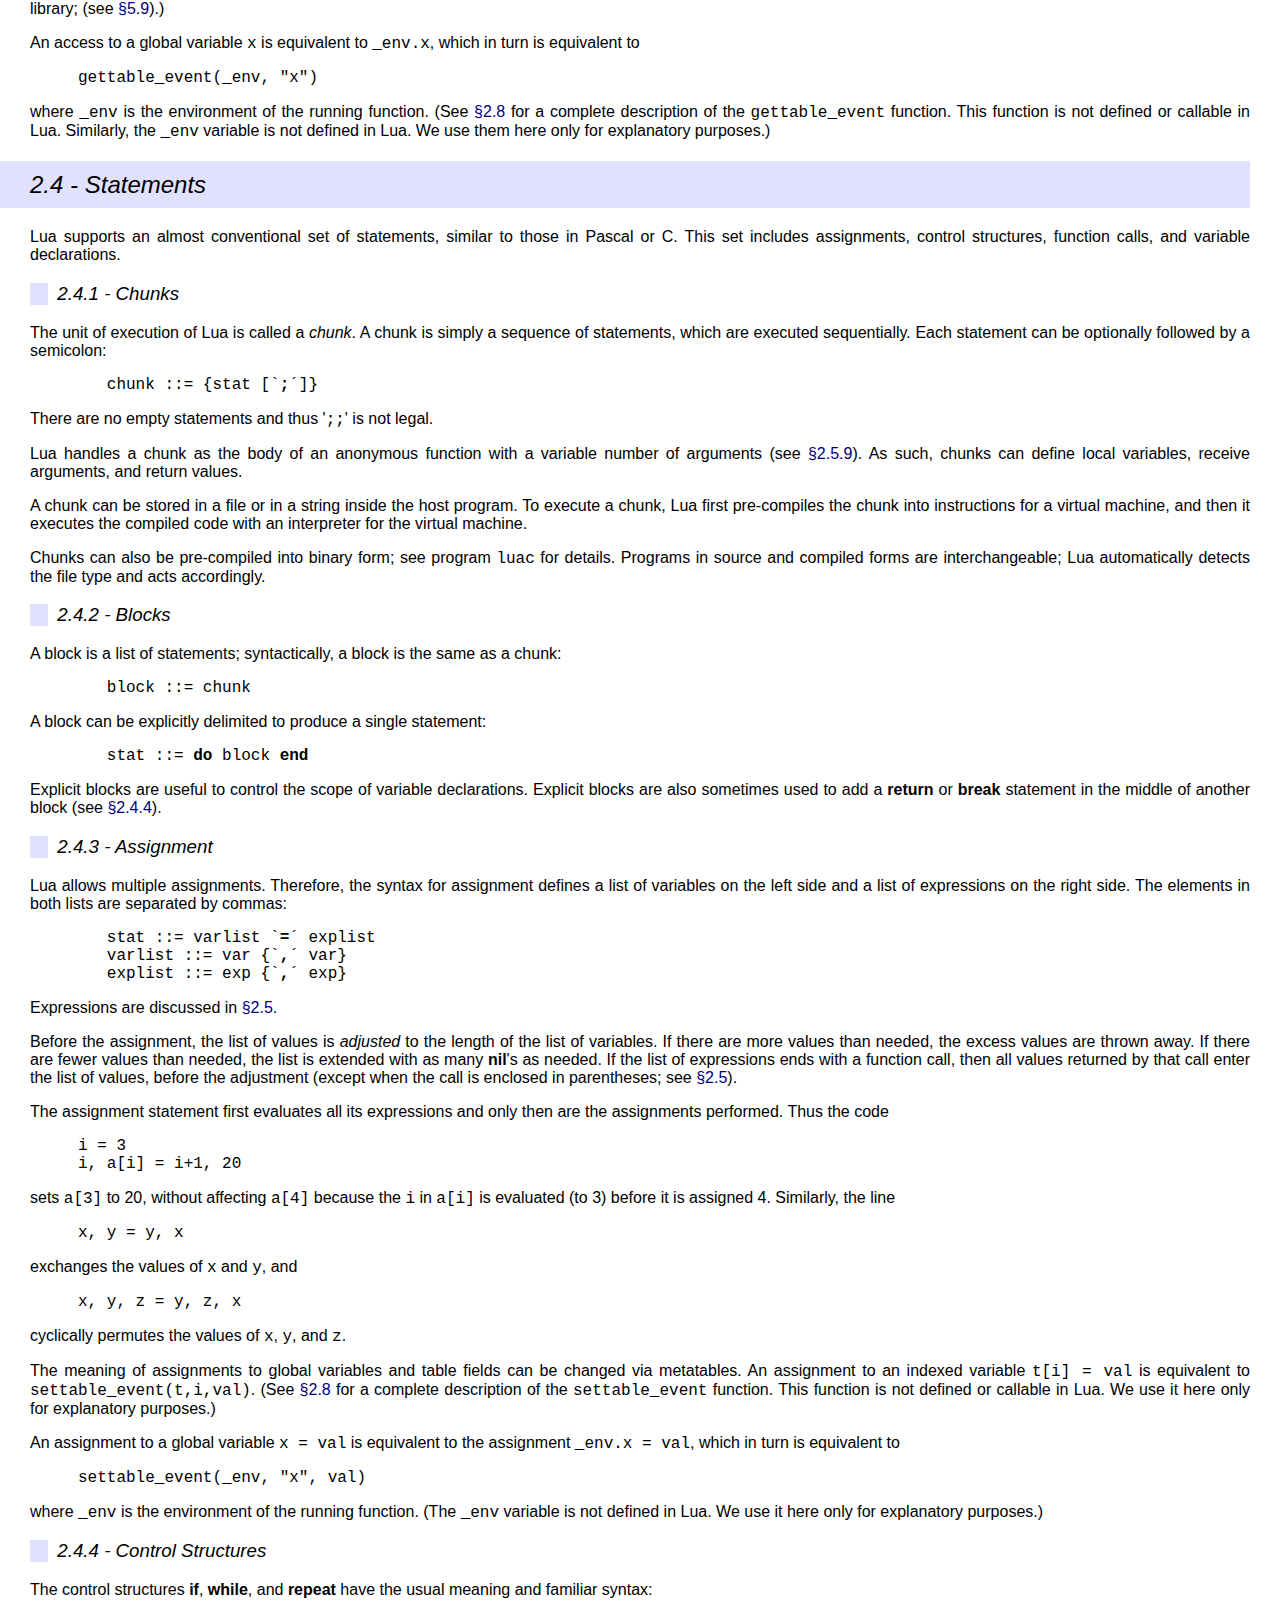
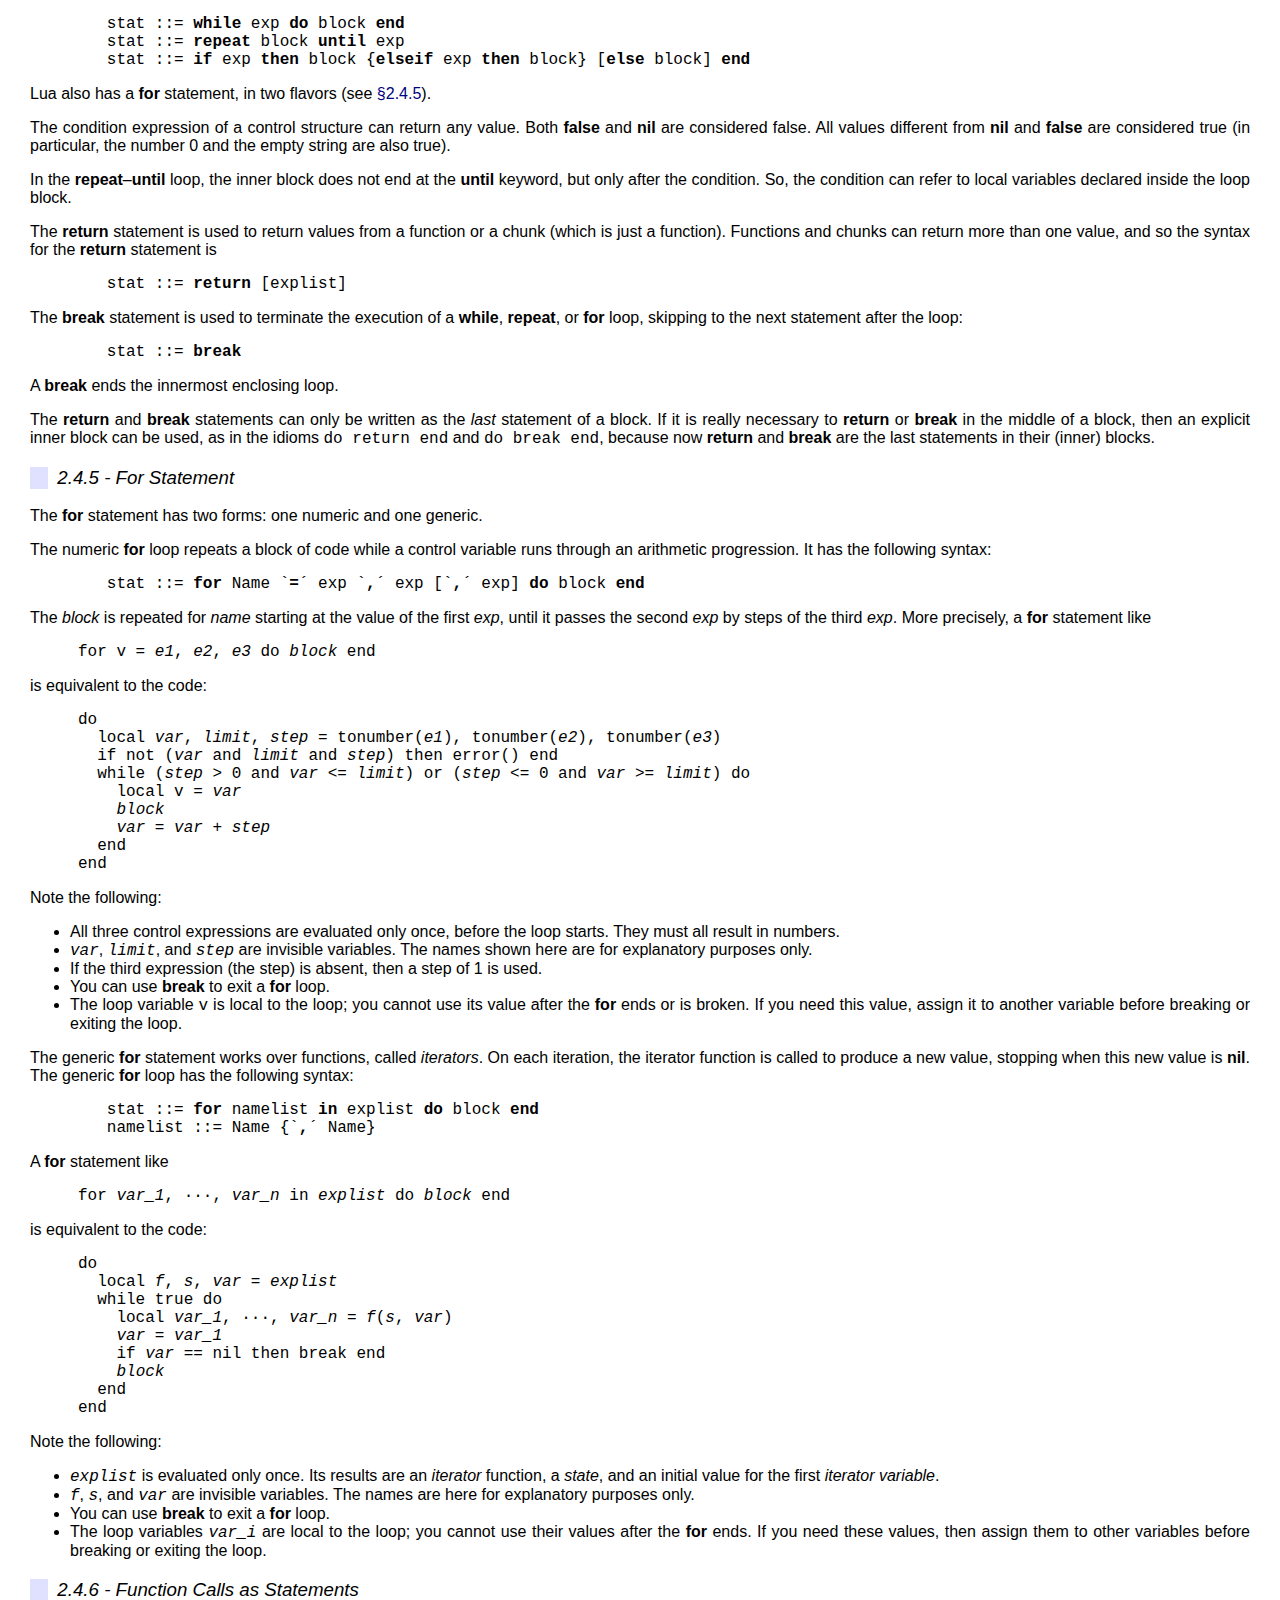
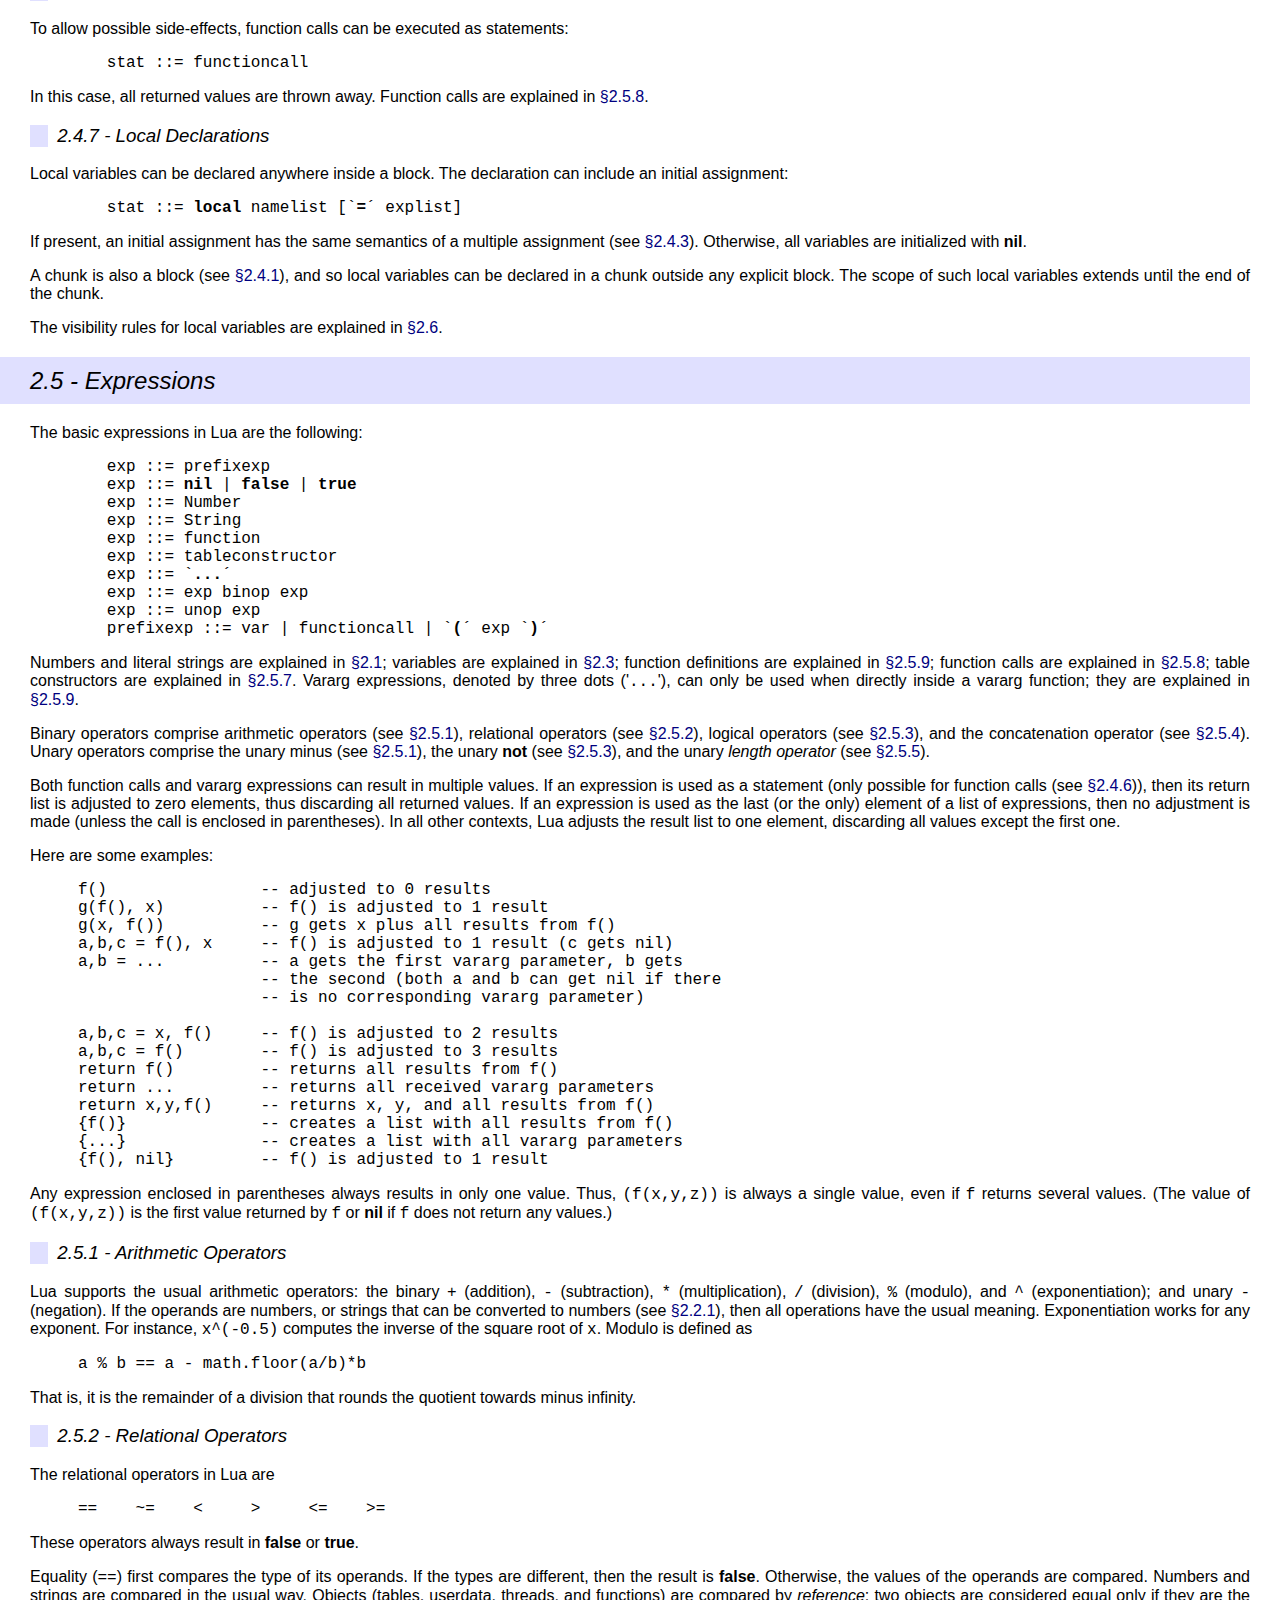
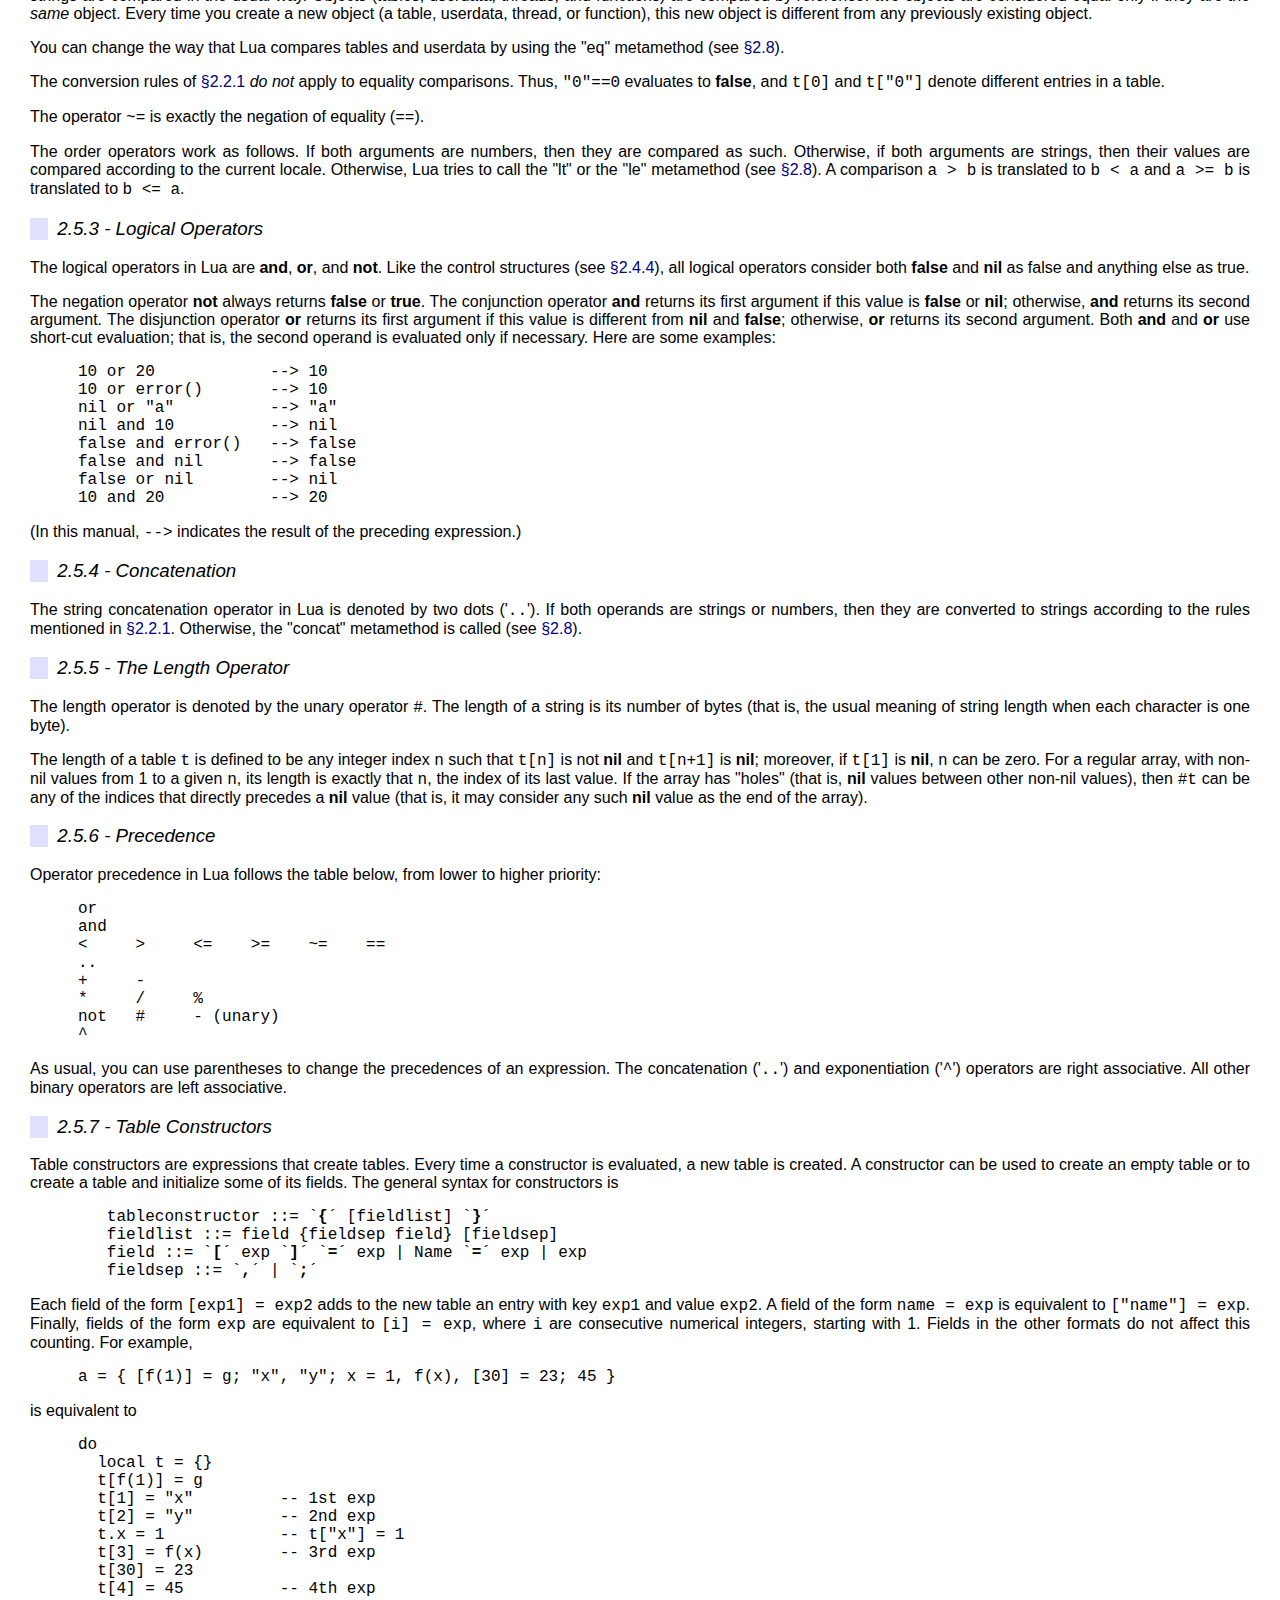
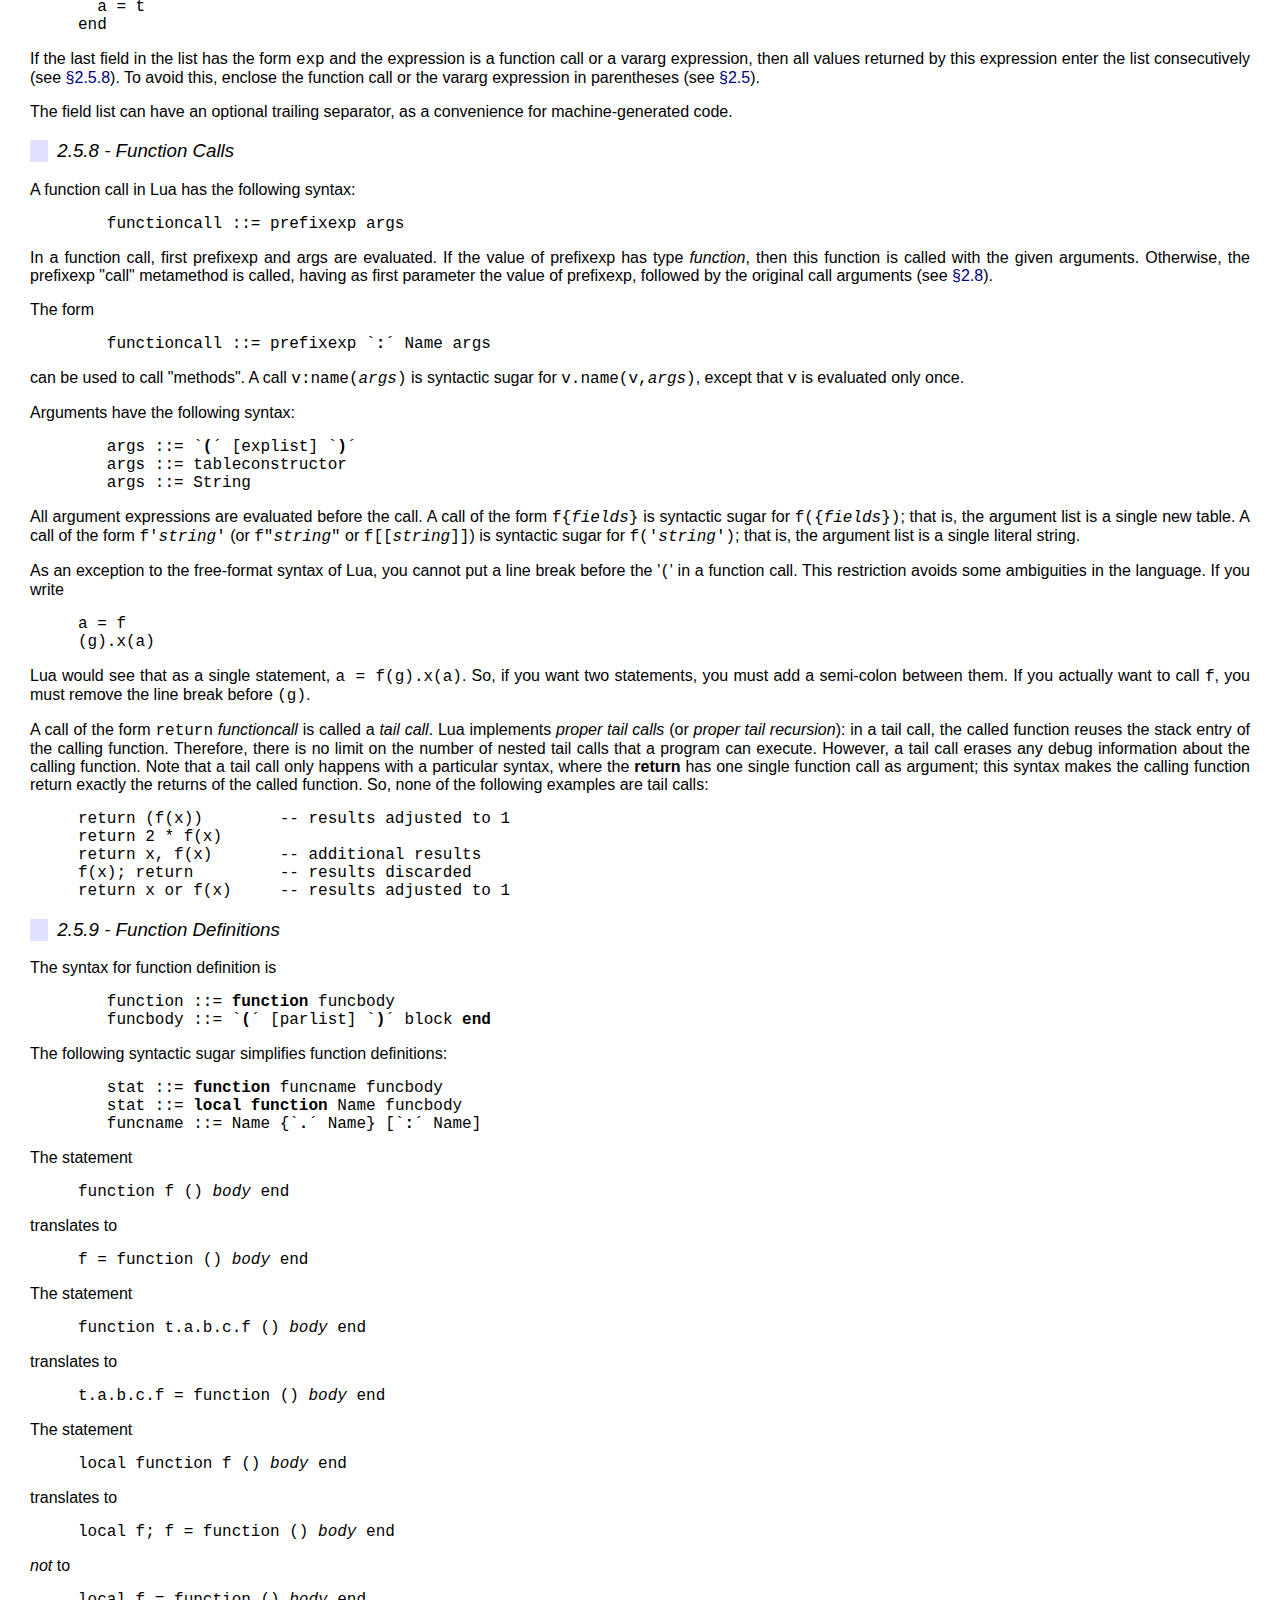
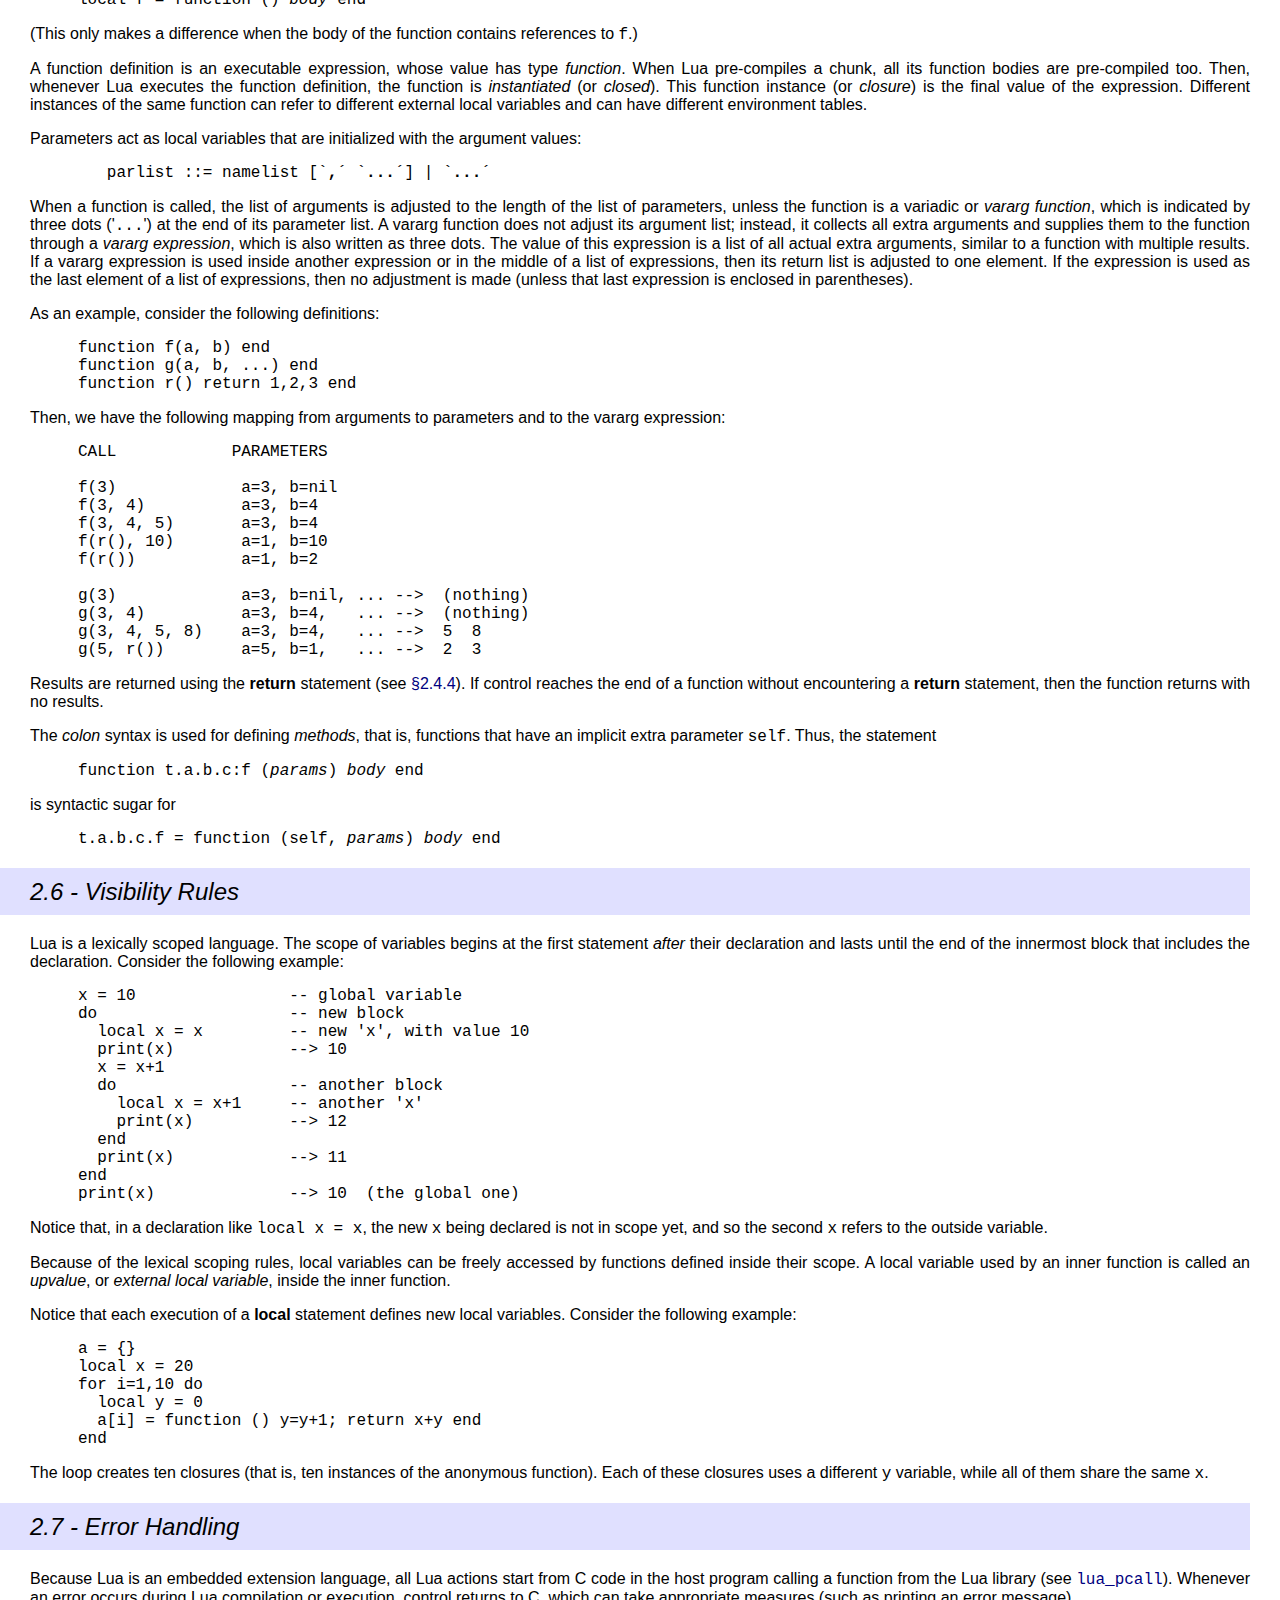
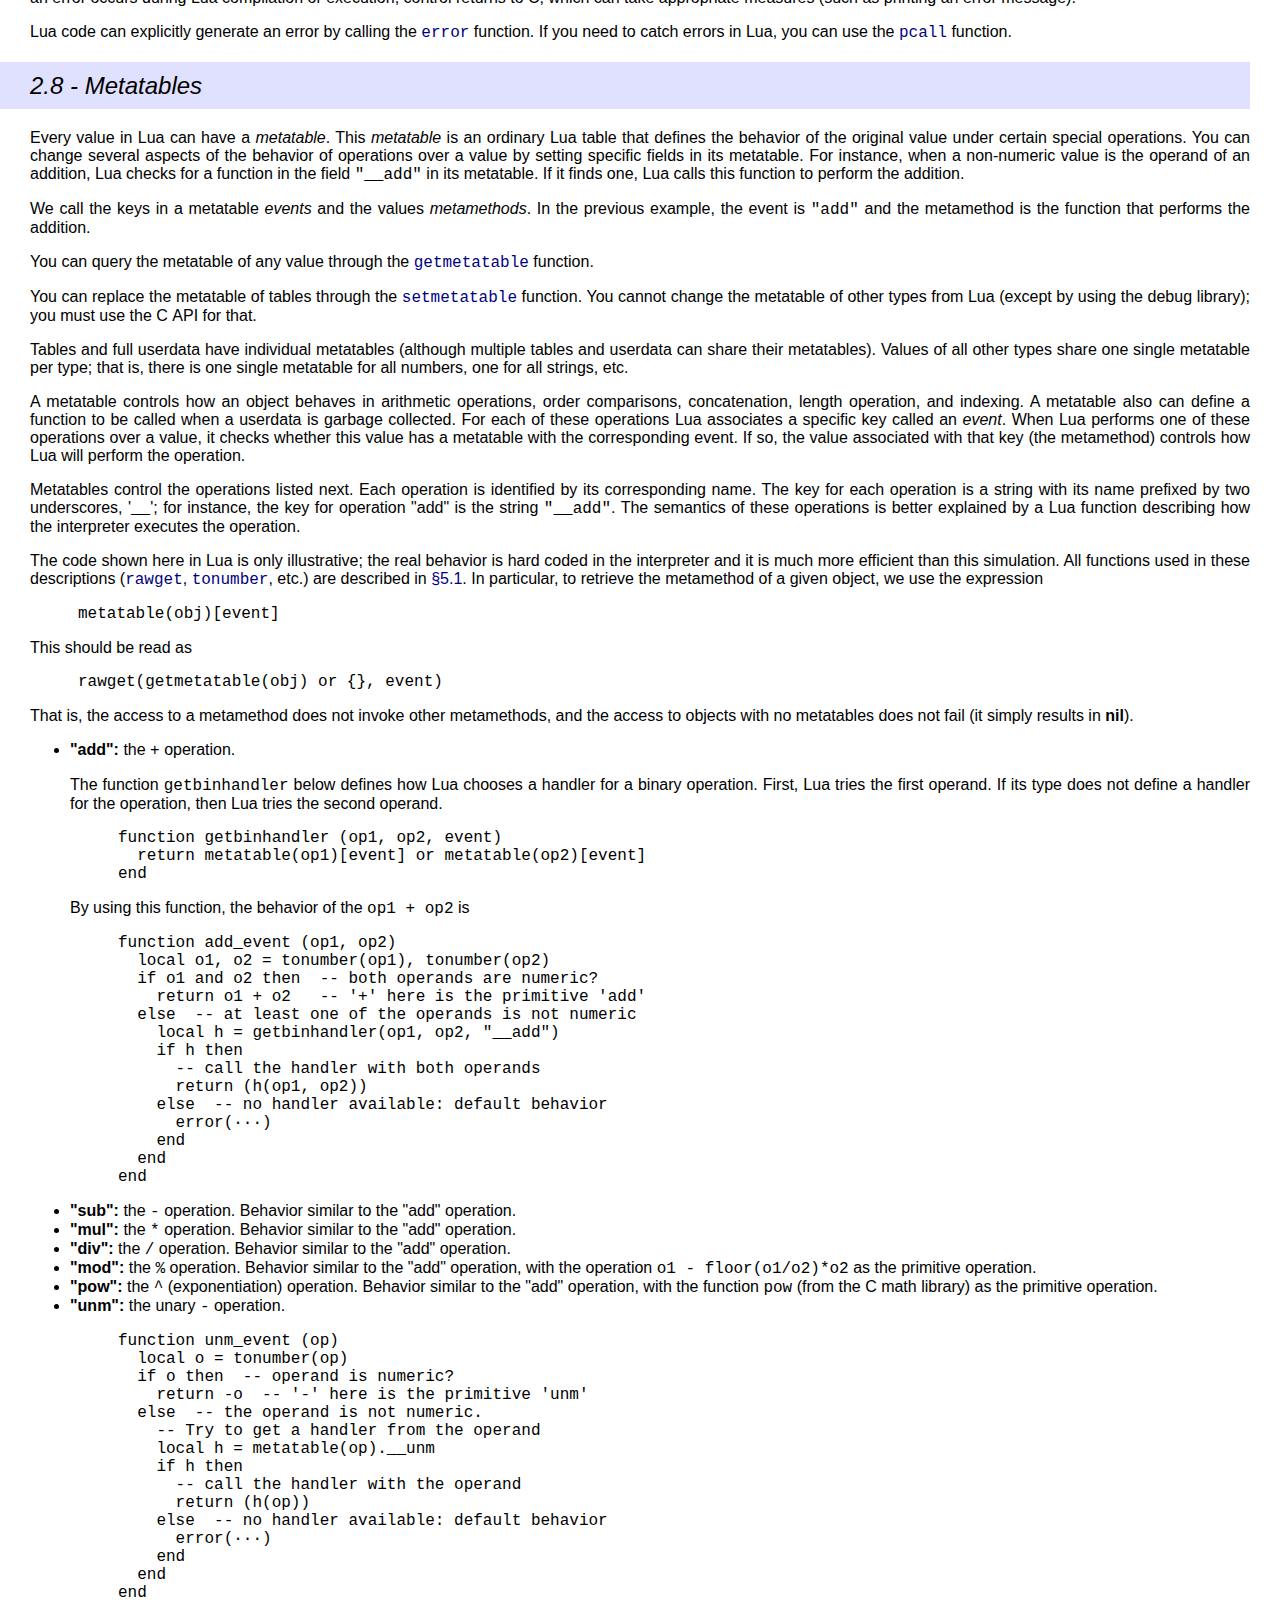
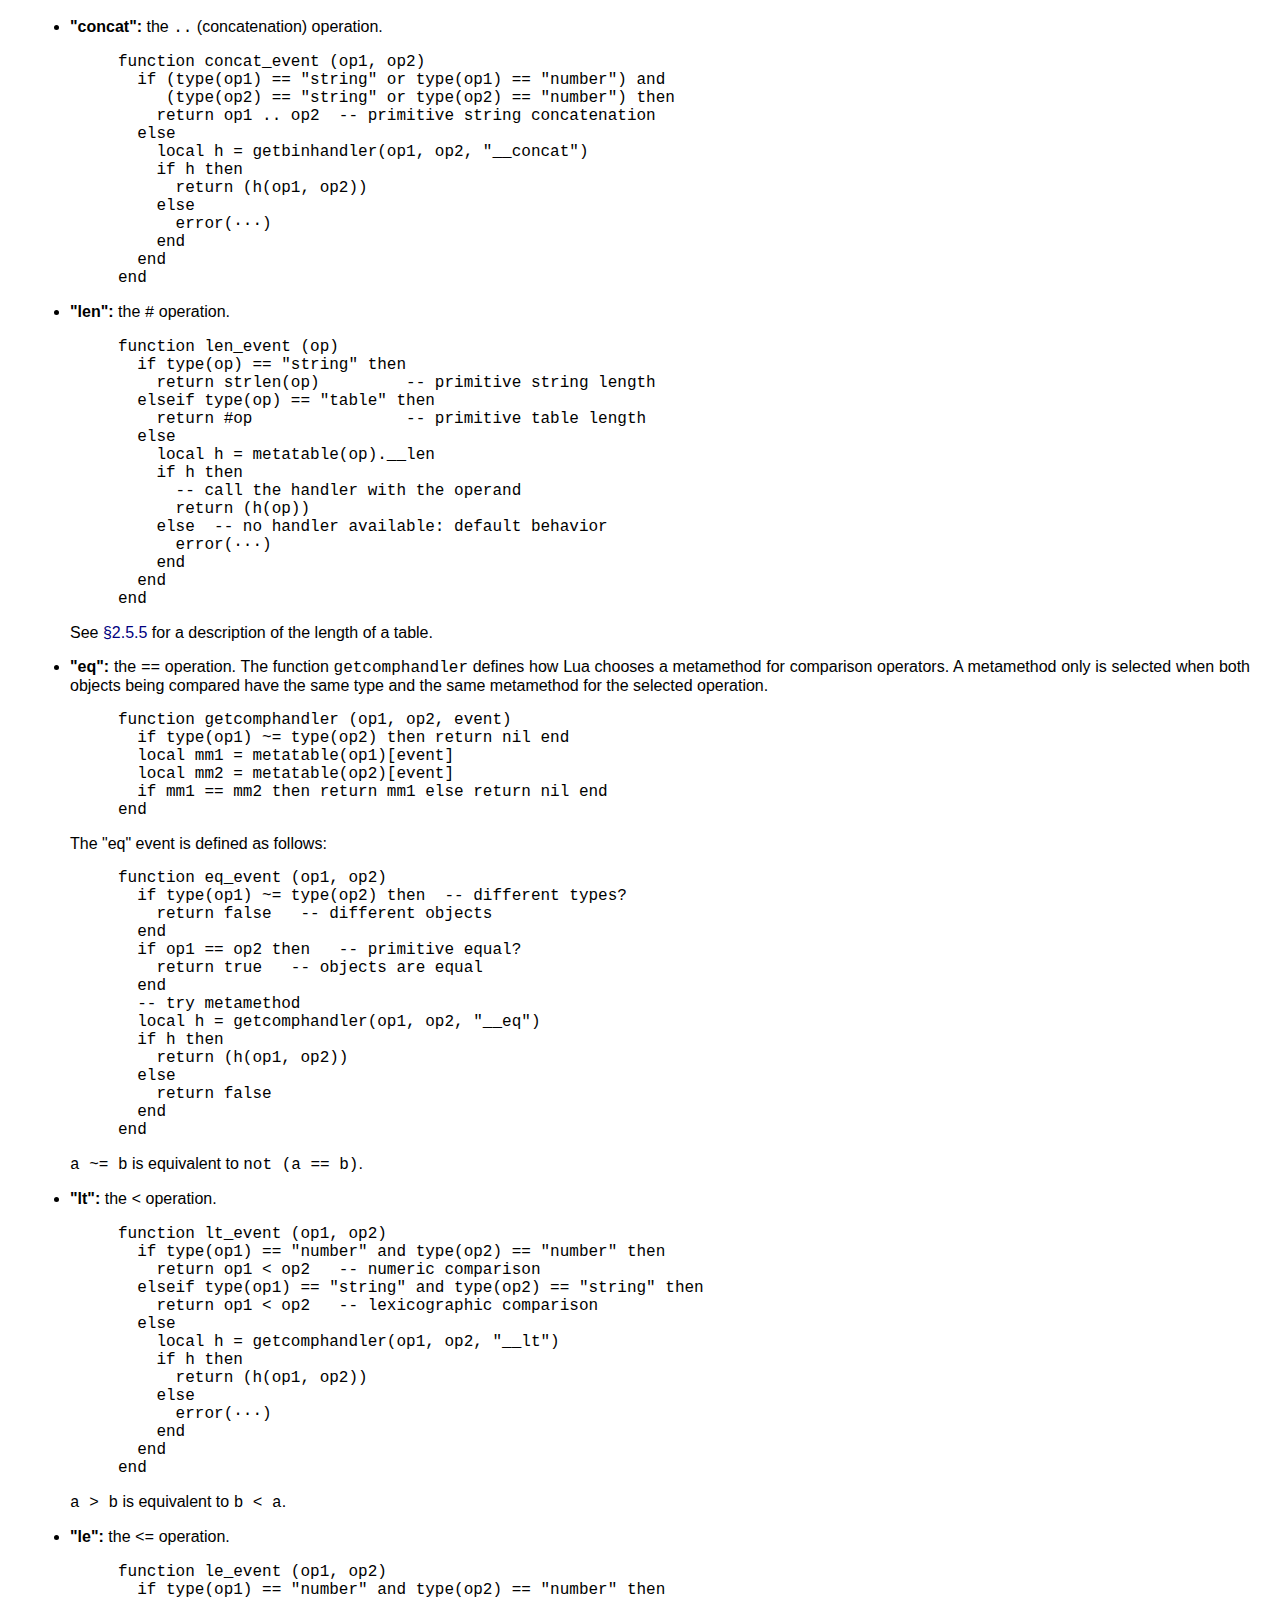
<file: clickr/redis-stable/deps/lua/doc/manual.html>
<!DOCTYPE HTML PUBLIC "-//W3C//DTD HTML 4.01 Transitional//EN">
<html>

<head>
<title>Lua 5.1 Reference Manual</title>
<link rel="stylesheet" type="text/css" href="lua.css">
<link rel="stylesheet" type="text/css" href="manual.css">
<META HTTP-EQUIV="content-type" CONTENT="text/html; charset=iso-8859-1">
</head>

<body>

<hr>
<h1>
<a href="http://www.lua.org/"><img src="logo.gif" alt="" border="0"></a>
Lua 5.1 Reference Manual
</h1>

by Roberto Ierusalimschy, Luiz Henrique de Figueiredo, Waldemar Celes
<p>
<small>
Copyright &copy; 2006&ndash;2012 Lua.org, PUC-Rio.
Freely available under the terms of the
<a href="http://www.lua.org/license.html">Lua license</a>.
</small>
<hr>
<p>

<a href="contents.html#contents">contents</A>
&middot;
<a href="contents.html#index">index</A>
&middot;
<A HREF="http://www.lua.org/manual/">other versions</A>

<!-- ====================================================================== -->
<p>

<!-- $Id: manual.of,v 1.49.1.2 2012/01/13 20:23:26 roberto Exp $ -->




<h1>1 - <a name="1">Introduction</a></h1>

<p>
Lua is an extension programming language designed to support
general procedural programming with data description
facilities.
It also offers good support for object-oriented programming,
functional programming, and data-driven programming.
Lua is intended to be used as a powerful, light-weight
scripting language for any program that needs one.
Lua is implemented as a library, written in <em>clean</em> C
(that is, in the common subset of ANSI&nbsp;C and C++).


<p>
Being an extension language, Lua has no notion of a "main" program:
it only works <em>embedded</em> in a host client,
called the <em>embedding program</em> or simply the <em>host</em>.
This host program can invoke functions to execute a piece of Lua code,
can write and read Lua variables,
and can register C&nbsp;functions to be called by Lua code.
Through the use of C&nbsp;functions, Lua can be augmented to cope with
a wide range of different domains,
thus creating customized programming languages sharing a syntactical framework.
The Lua distribution includes a sample host program called <code>lua</code>,
which uses the Lua library to offer a complete, stand-alone Lua interpreter.


<p>
Lua is free software,
and is provided as usual with no guarantees,
as stated in its license.
The implementation described in this manual is available
at Lua's official web site, <code>www.lua.org</code>.


<p>
Like any other reference manual,
this document is dry in places.
For a discussion of the decisions behind the design of Lua,
see the technical papers available at Lua's web site.
For a detailed introduction to programming in Lua,
see Roberto's book, <em>Programming in Lua (Second Edition)</em>.



<h1>2 - <a name="2">The Language</a></h1>

<p>
This section describes the lexis, the syntax, and the semantics of Lua.
In other words,
this section describes
which tokens are valid,
how they can be combined,
and what their combinations mean.


<p>
The language constructs will be explained using the usual extended BNF notation,
in which
{<em>a</em>}&nbsp;means&nbsp;0 or more <em>a</em>'s, and
[<em>a</em>]&nbsp;means an optional <em>a</em>.
Non-terminals are shown like non-terminal,
keywords are shown like <b>kword</b>,
and other terminal symbols are shown like `<b>=</b>&acute;.
The complete syntax of Lua can be found in <a href="#8">&sect;8</a>
at the end of this manual.



<h2>2.1 - <a name="2.1">Lexical Conventions</a></h2>

<p>
<em>Names</em>
(also called <em>identifiers</em>)
in Lua can be any string of letters,
digits, and underscores,
not beginning with a digit.
This coincides with the definition of names in most languages.
(The definition of letter depends on the current locale:
any character considered alphabetic by the current locale
can be used in an identifier.)
Identifiers are used to name variables and table fields.


<p>
The following <em>keywords</em> are reserved
and cannot be used as names:


<pre>
     and       break     do        else      elseif
     end       false     for       function  if
     in        local     nil       not       or
     repeat    return    then      true      until     while
</pre>

<p>
Lua is a case-sensitive language:
<code>and</code> is a reserved word, but <code>And</code> and <code>AND</code>
are two different, valid names.
As a convention, names starting with an underscore followed by
uppercase letters (such as <a href="#pdf-_VERSION"><code>_VERSION</code></a>)
are reserved for internal global variables used by Lua.


<p>
The following strings denote other tokens:

<pre>
     +     -     *     /     %     ^     #
     ==    ~=    &lt;=    &gt;=    &lt;     &gt;     =
     (     )     {     }     [     ]
     ;     :     ,     .     ..    ...
</pre>

<p>
<em>Literal strings</em>
can be delimited by matching single or double quotes,
and can contain the following C-like escape sequences:
'<code>\a</code>' (bell),
'<code>\b</code>' (backspace),
'<code>\f</code>' (form feed),
'<code>\n</code>' (newline),
'<code>\r</code>' (carriage return),
'<code>\t</code>' (horizontal tab),
'<code>\v</code>' (vertical tab),
'<code>\\</code>' (backslash),
'<code>\"</code>' (quotation mark [double quote]),
and '<code>\'</code>' (apostrophe [single quote]).
Moreover, a backslash followed by a real newline
results in a newline in the string.
A character in a string can also be specified by its numerical value
using the escape sequence <code>\<em>ddd</em></code>,
where <em>ddd</em> is a sequence of up to three decimal digits.
(Note that if a numerical escape is to be followed by a digit,
it must be expressed using exactly three digits.)
Strings in Lua can contain any 8-bit value, including embedded zeros,
which can be specified as '<code>\0</code>'.


<p>
Literal strings can also be defined using a long format
enclosed by <em>long brackets</em>.
We define an <em>opening long bracket of level <em>n</em></em> as an opening
square bracket followed by <em>n</em> equal signs followed by another
opening square bracket.
So, an opening long bracket of level&nbsp;0 is written as <code>[[</code>,
an opening long bracket of level&nbsp;1 is written as <code>[=[</code>,
and so on.
A <em>closing long bracket</em> is defined similarly;
for instance, a closing long bracket of level&nbsp;4 is written as <code>]====]</code>.
A long string starts with an opening long bracket of any level and
ends at the first closing long bracket of the same level.
Literals in this bracketed form can run for several lines,
do not interpret any escape sequences,
and ignore long brackets of any other level.
They can contain anything except a closing bracket of the proper level.


<p>
For convenience,
when the opening long bracket is immediately followed by a newline,
the newline is not included in the string.
As an example, in a system using ASCII
(in which '<code>a</code>' is coded as&nbsp;97,
newline is coded as&nbsp;10, and '<code>1</code>' is coded as&nbsp;49),
the five literal strings below denote the same string:

<pre>
     a = 'alo\n123"'
     a = "alo\n123\""
     a = '\97lo\10\04923"'
     a = [[alo
     123"]]
     a = [==[
     alo
     123"]==]
</pre>

<p>
A <em>numerical constant</em> can be written with an optional decimal part
and an optional decimal exponent.
Lua also accepts integer hexadecimal constants,
by prefixing them with <code>0x</code>.
Examples of valid numerical constants are

<pre>
     3   3.0   3.1416   314.16e-2   0.31416E1   0xff   0x56
</pre>

<p>
A <em>comment</em> starts with a double hyphen (<code>--</code>)
anywhere outside a string.
If the text immediately after <code>--</code> is not an opening long bracket,
the comment is a <em>short comment</em>,
which runs until the end of the line.
Otherwise, it is a <em>long comment</em>,
which runs until the corresponding closing long bracket.
Long comments are frequently used to disable code temporarily.





<h2>2.2 - <a name="2.2">Values and Types</a></h2>

<p>
Lua is a <em>dynamically typed language</em>.
This means that
variables do not have types; only values do.
There are no type definitions in the language.
All values carry their own type.


<p>
All values in Lua are <em>first-class values</em>.
This means that all values can be stored in variables,
passed as arguments to other functions, and returned as results.


<p>
There are eight basic types in Lua:
<em>nil</em>, <em>boolean</em>, <em>number</em>,
<em>string</em>, <em>function</em>, <em>userdata</em>,
<em>thread</em>, and <em>table</em>.
<em>Nil</em> is the type of the value <b>nil</b>,
whose main property is to be different from any other value;
it usually represents the absence of a useful value.
<em>Boolean</em> is the type of the values <b>false</b> and <b>true</b>.
Both <b>nil</b> and <b>false</b> make a condition false;
any other value makes it true.
<em>Number</em> represents real (double-precision floating-point) numbers.
(It is easy to build Lua interpreters that use other
internal representations for numbers,
such as single-precision float or long integers;
see file <code>luaconf.h</code>.)
<em>String</em> represents arrays of characters.

Lua is 8-bit clean:
strings can contain any 8-bit character,
including embedded zeros ('<code>\0</code>') (see <a href="#2.1">&sect;2.1</a>).


<p>
Lua can call (and manipulate) functions written in Lua and
functions written in C
(see <a href="#2.5.8">&sect;2.5.8</a>).


<p>
The type <em>userdata</em> is provided to allow arbitrary C&nbsp;data to
be stored in Lua variables.
This type corresponds to a block of raw memory
and has no pre-defined operations in Lua,
except assignment and identity test.
However, by using <em>metatables</em>,
the programmer can define operations for userdata values
(see <a href="#2.8">&sect;2.8</a>).
Userdata values cannot be created or modified in Lua,
only through the C&nbsp;API.
This guarantees the integrity of data owned by the host program.


<p>
The type <em>thread</em> represents independent threads of execution
and it is used to implement coroutines (see <a href="#2.11">&sect;2.11</a>).
Do not confuse Lua threads with operating-system threads.
Lua supports coroutines on all systems,
even those that do not support threads.


<p>
The type <em>table</em> implements associative arrays,
that is, arrays that can be indexed not only with numbers,
but with any value (except <b>nil</b>).
Tables can be <em>heterogeneous</em>;
that is, they can contain values of all types (except <b>nil</b>).
Tables are the sole data structuring mechanism in Lua;
they can be used to represent ordinary arrays,
symbol tables, sets, records, graphs, trees, etc.
To represent records, Lua uses the field name as an index.
The language supports this representation by
providing <code>a.name</code> as syntactic sugar for <code>a["name"]</code>.
There are several convenient ways to create tables in Lua
(see <a href="#2.5.7">&sect;2.5.7</a>).


<p>
Like indices,
the value of a table field can be of any type (except <b>nil</b>).
In particular,
because functions are first-class values,
table fields can contain functions.
Thus tables can also carry <em>methods</em> (see <a href="#2.5.9">&sect;2.5.9</a>).


<p>
Tables, functions, threads, and (full) userdata values are <em>objects</em>:
variables do not actually <em>contain</em> these values,
only <em>references</em> to them.
Assignment, parameter passing, and function returns
always manipulate references to such values;
these operations do not imply any kind of copy.


<p>
The library function <a href="#pdf-type"><code>type</code></a> returns a string describing the type
of a given value.



<h3>2.2.1 - <a name="2.2.1">Coercion</a></h3>

<p>
Lua provides automatic conversion between
string and number values at run time.
Any arithmetic operation applied to a string tries to convert
this string to a number, following the usual conversion rules.
Conversely, whenever a number is used where a string is expected,
the number is converted to a string, in a reasonable format.
For complete control over how numbers are converted to strings,
use the <code>format</code> function from the string library
(see <a href="#pdf-string.format"><code>string.format</code></a>).







<h2>2.3 - <a name="2.3">Variables</a></h2>

<p>
Variables are places that store values.

There are three kinds of variables in Lua:
global variables, local variables, and table fields.


<p>
A single name can denote a global variable or a local variable
(or a function's formal parameter,
which is a particular kind of local variable):

<pre>
	var ::= Name
</pre><p>
Name denotes identifiers, as defined in <a href="#2.1">&sect;2.1</a>.


<p>
Any variable is assumed to be global unless explicitly declared
as a local (see <a href="#2.4.7">&sect;2.4.7</a>).
Local variables are <em>lexically scoped</em>:
local variables can be freely accessed by functions
defined inside their scope (see <a href="#2.6">&sect;2.6</a>).


<p>
Before the first assignment to a variable, its value is <b>nil</b>.


<p>
Square brackets are used to index a table:

<pre>
	var ::= prefixexp `<b>[</b>&acute; exp `<b>]</b>&acute;
</pre><p>
The meaning of accesses to global variables 
and table fields can be changed via metatables.
An access to an indexed variable <code>t[i]</code> is equivalent to
a call <code>gettable_event(t,i)</code>.
(See <a href="#2.8">&sect;2.8</a> for a complete description of the
<code>gettable_event</code> function.
This function is not defined or callable in Lua.
We use it here only for explanatory purposes.)


<p>
The syntax <code>var.Name</code> is just syntactic sugar for
<code>var["Name"]</code>:

<pre>
	var ::= prefixexp `<b>.</b>&acute; Name
</pre>

<p>
All global variables live as fields in ordinary Lua tables,
called <em>environment tables</em> or simply
<em>environments</em> (see <a href="#2.9">&sect;2.9</a>).
Each function has its own reference to an environment,
so that all global variables in this function
will refer to this environment table.
When a function is created,
it inherits the environment from the function that created it.
To get the environment table of a Lua function,
you call <a href="#pdf-getfenv"><code>getfenv</code></a>.
To replace it,
you call <a href="#pdf-setfenv"><code>setfenv</code></a>.
(You can only manipulate the environment of C&nbsp;functions
through the debug library; (see <a href="#5.9">&sect;5.9</a>).)


<p>
An access to a global variable <code>x</code>
is equivalent to <code>_env.x</code>,
which in turn is equivalent to

<pre>
     gettable_event(_env, "x")
</pre><p>
where <code>_env</code> is the environment of the running function.
(See <a href="#2.8">&sect;2.8</a> for a complete description of the
<code>gettable_event</code> function.
This function is not defined or callable in Lua.
Similarly, the <code>_env</code> variable is not defined in Lua.
We use them here only for explanatory purposes.)





<h2>2.4 - <a name="2.4">Statements</a></h2>

<p>
Lua supports an almost conventional set of statements,
similar to those in Pascal or C.
This set includes
assignments, control structures, function calls,
and variable declarations.



<h3>2.4.1 - <a name="2.4.1">Chunks</a></h3>

<p>
The unit of execution of Lua is called a <em>chunk</em>.
A chunk is simply a sequence of statements,
which are executed sequentially.
Each statement can be optionally followed by a semicolon:

<pre>
	chunk ::= {stat [`<b>;</b>&acute;]}
</pre><p>
There are no empty statements and thus '<code>;;</code>' is not legal.


<p>
Lua handles a chunk as the body of an anonymous function 
with a variable number of arguments
(see <a href="#2.5.9">&sect;2.5.9</a>).
As such, chunks can define local variables,
receive arguments, and return values.


<p>
A chunk can be stored in a file or in a string inside the host program.
To execute a chunk,
Lua first pre-compiles the chunk into instructions for a virtual machine,
and then it executes the compiled code
with an interpreter for the virtual machine.


<p>
Chunks can also be pre-compiled into binary form;
see program <code>luac</code> for details.
Programs in source and compiled forms are interchangeable;
Lua automatically detects the file type and acts accordingly.






<h3>2.4.2 - <a name="2.4.2">Blocks</a></h3><p>
A block is a list of statements;
syntactically, a block is the same as a chunk:

<pre>
	block ::= chunk
</pre>

<p>
A block can be explicitly delimited to produce a single statement:

<pre>
	stat ::= <b>do</b> block <b>end</b>
</pre><p>
Explicit blocks are useful
to control the scope of variable declarations.
Explicit blocks are also sometimes used to
add a <b>return</b> or <b>break</b> statement in the middle
of another block (see <a href="#2.4.4">&sect;2.4.4</a>).





<h3>2.4.3 - <a name="2.4.3">Assignment</a></h3>

<p>
Lua allows multiple assignments.
Therefore, the syntax for assignment
defines a list of variables on the left side
and a list of expressions on the right side.
The elements in both lists are separated by commas:

<pre>
	stat ::= varlist `<b>=</b>&acute; explist
	varlist ::= var {`<b>,</b>&acute; var}
	explist ::= exp {`<b>,</b>&acute; exp}
</pre><p>
Expressions are discussed in <a href="#2.5">&sect;2.5</a>.


<p>
Before the assignment,
the list of values is <em>adjusted</em> to the length of
the list of variables.
If there are more values than needed,
the excess values are thrown away.
If there are fewer values than needed,
the list is extended with as many  <b>nil</b>'s as needed.
If the list of expressions ends with a function call,
then all values returned by that call enter the list of values,
before the adjustment
(except when the call is enclosed in parentheses; see <a href="#2.5">&sect;2.5</a>).


<p>
The assignment statement first evaluates all its expressions
and only then are the assignments performed.
Thus the code

<pre>
     i = 3
     i, a[i] = i+1, 20
</pre><p>
sets <code>a[3]</code> to 20, without affecting <code>a[4]</code>
because the <code>i</code> in <code>a[i]</code> is evaluated (to 3)
before it is assigned&nbsp;4.
Similarly, the line

<pre>
     x, y = y, x
</pre><p>
exchanges the values of <code>x</code> and <code>y</code>,
and

<pre>
     x, y, z = y, z, x
</pre><p>
cyclically permutes the values of <code>x</code>, <code>y</code>, and <code>z</code>.


<p>
The meaning of assignments to global variables
and table fields can be changed via metatables.
An assignment to an indexed variable <code>t[i] = val</code> is equivalent to
<code>settable_event(t,i,val)</code>.
(See <a href="#2.8">&sect;2.8</a> for a complete description of the
<code>settable_event</code> function.
This function is not defined or callable in Lua.
We use it here only for explanatory purposes.)


<p>
An assignment to a global variable <code>x = val</code>
is equivalent to the assignment
<code>_env.x = val</code>,
which in turn is equivalent to

<pre>
     settable_event(_env, "x", val)
</pre><p>
where <code>_env</code> is the environment of the running function.
(The <code>_env</code> variable is not defined in Lua.
We use it here only for explanatory purposes.)





<h3>2.4.4 - <a name="2.4.4">Control Structures</a></h3><p>
The control structures
<b>if</b>, <b>while</b>, and <b>repeat</b> have the usual meaning and
familiar syntax:




<pre>
	stat ::= <b>while</b> exp <b>do</b> block <b>end</b>
	stat ::= <b>repeat</b> block <b>until</b> exp
	stat ::= <b>if</b> exp <b>then</b> block {<b>elseif</b> exp <b>then</b> block} [<b>else</b> block] <b>end</b>
</pre><p>
Lua also has a <b>for</b> statement, in two flavors (see <a href="#2.4.5">&sect;2.4.5</a>).


<p>
The condition expression of a
control structure can return any value.
Both <b>false</b> and <b>nil</b> are considered false.
All values different from <b>nil</b> and <b>false</b> are considered true
(in particular, the number 0 and the empty string are also true).


<p>
In the <b>repeat</b>&ndash;<b>until</b> loop,
the inner block does not end at the <b>until</b> keyword,
but only after the condition.
So, the condition can refer to local variables
declared inside the loop block.


<p>
The <b>return</b> statement is used to return values
from a function or a chunk (which is just a function).

Functions and chunks can return more than one value,
and so the syntax for the <b>return</b> statement is

<pre>
	stat ::= <b>return</b> [explist]
</pre>

<p>
The <b>break</b> statement is used to terminate the execution of a
<b>while</b>, <b>repeat</b>, or <b>for</b> loop,
skipping to the next statement after the loop:


<pre>
	stat ::= <b>break</b>
</pre><p>
A <b>break</b> ends the innermost enclosing loop.


<p>
The <b>return</b> and <b>break</b>
statements can only be written as the <em>last</em> statement of a block.
If it is really necessary to <b>return</b> or <b>break</b> in the
middle of a block,
then an explicit inner block can be used,
as in the idioms
<code>do return end</code> and <code>do break end</code>,
because now <b>return</b> and <b>break</b> are the last statements in
their (inner) blocks.





<h3>2.4.5 - <a name="2.4.5">For Statement</a></h3>

<p>

The <b>for</b> statement has two forms:
one numeric and one generic.


<p>
The numeric <b>for</b> loop repeats a block of code while a
control variable runs through an arithmetic progression.
It has the following syntax:

<pre>
	stat ::= <b>for</b> Name `<b>=</b>&acute; exp `<b>,</b>&acute; exp [`<b>,</b>&acute; exp] <b>do</b> block <b>end</b>
</pre><p>
The <em>block</em> is repeated for <em>name</em> starting at the value of
the first <em>exp</em>, until it passes the second <em>exp</em> by steps of the
third <em>exp</em>.
More precisely, a <b>for</b> statement like

<pre>
     for v = <em>e1</em>, <em>e2</em>, <em>e3</em> do <em>block</em> end
</pre><p>
is equivalent to the code:

<pre>
     do
       local <em>var</em>, <em>limit</em>, <em>step</em> = tonumber(<em>e1</em>), tonumber(<em>e2</em>), tonumber(<em>e3</em>)
       if not (<em>var</em> and <em>limit</em> and <em>step</em>) then error() end
       while (<em>step</em> &gt; 0 and <em>var</em> &lt;= <em>limit</em>) or (<em>step</em> &lt;= 0 and <em>var</em> &gt;= <em>limit</em>) do
         local v = <em>var</em>
         <em>block</em>
         <em>var</em> = <em>var</em> + <em>step</em>
       end
     end
</pre><p>
Note the following:

<ul>

<li>
All three control expressions are evaluated only once,
before the loop starts.
They must all result in numbers.
</li>

<li>
<code><em>var</em></code>, <code><em>limit</em></code>, and <code><em>step</em></code> are invisible variables.
The names shown here are for explanatory purposes only.
</li>

<li>
If the third expression (the step) is absent,
then a step of&nbsp;1 is used.
</li>

<li>
You can use <b>break</b> to exit a <b>for</b> loop.
</li>

<li>
The loop variable <code>v</code> is local to the loop;
you cannot use its value after the <b>for</b> ends or is broken.
If you need this value,
assign it to another variable before breaking or exiting the loop.
</li>

</ul>

<p>
The generic <b>for</b> statement works over functions,
called <em>iterators</em>.
On each iteration, the iterator function is called to produce a new value,
stopping when this new value is <b>nil</b>.
The generic <b>for</b> loop has the following syntax:

<pre>
	stat ::= <b>for</b> namelist <b>in</b> explist <b>do</b> block <b>end</b>
	namelist ::= Name {`<b>,</b>&acute; Name}
</pre><p>
A <b>for</b> statement like

<pre>
     for <em>var_1</em>, &middot;&middot;&middot;, <em>var_n</em> in <em>explist</em> do <em>block</em> end
</pre><p>
is equivalent to the code:

<pre>
     do
       local <em>f</em>, <em>s</em>, <em>var</em> = <em>explist</em>
       while true do
         local <em>var_1</em>, &middot;&middot;&middot;, <em>var_n</em> = <em>f</em>(<em>s</em>, <em>var</em>)
         <em>var</em> = <em>var_1</em>
         if <em>var</em> == nil then break end
         <em>block</em>
       end
     end
</pre><p>
Note the following:

<ul>

<li>
<code><em>explist</em></code> is evaluated only once.
Its results are an <em>iterator</em> function,
a <em>state</em>,
and an initial value for the first <em>iterator variable</em>.
</li>

<li>
<code><em>f</em></code>, <code><em>s</em></code>, and <code><em>var</em></code> are invisible variables.
The names are here for explanatory purposes only.
</li>

<li>
You can use <b>break</b> to exit a <b>for</b> loop.
</li>

<li>
The loop variables <code><em>var_i</em></code> are local to the loop;
you cannot use their values after the <b>for</b> ends.
If you need these values,
then assign them to other variables before breaking or exiting the loop.
</li>

</ul>




<h3>2.4.6 - <a name="2.4.6">Function Calls as Statements</a></h3><p>
To allow possible side-effects,
function calls can be executed as statements:

<pre>
	stat ::= functioncall
</pre><p>
In this case, all returned values are thrown away.
Function calls are explained in <a href="#2.5.8">&sect;2.5.8</a>.





<h3>2.4.7 - <a name="2.4.7">Local Declarations</a></h3><p>
Local variables can be declared anywhere inside a block.
The declaration can include an initial assignment:

<pre>
	stat ::= <b>local</b> namelist [`<b>=</b>&acute; explist]
</pre><p>
If present, an initial assignment has the same semantics
of a multiple assignment (see <a href="#2.4.3">&sect;2.4.3</a>).
Otherwise, all variables are initialized with <b>nil</b>.


<p>
A chunk is also a block (see <a href="#2.4.1">&sect;2.4.1</a>),
and so local variables can be declared in a chunk outside any explicit block.
The scope of such local variables extends until the end of the chunk.


<p>
The visibility rules for local variables are explained in <a href="#2.6">&sect;2.6</a>.







<h2>2.5 - <a name="2.5">Expressions</a></h2>

<p>
The basic expressions in Lua are the following:

<pre>
	exp ::= prefixexp
	exp ::= <b>nil</b> | <b>false</b> | <b>true</b>
	exp ::= Number
	exp ::= String
	exp ::= function
	exp ::= tableconstructor
	exp ::= `<b>...</b>&acute;
	exp ::= exp binop exp
	exp ::= unop exp
	prefixexp ::= var | functioncall | `<b>(</b>&acute; exp `<b>)</b>&acute;
</pre>

<p>
Numbers and literal strings are explained in <a href="#2.1">&sect;2.1</a>;
variables are explained in <a href="#2.3">&sect;2.3</a>;
function definitions are explained in <a href="#2.5.9">&sect;2.5.9</a>;
function calls are explained in <a href="#2.5.8">&sect;2.5.8</a>;
table constructors are explained in <a href="#2.5.7">&sect;2.5.7</a>.
Vararg expressions,
denoted by three dots ('<code>...</code>'), can only be used when
directly inside a vararg function;
they are explained in <a href="#2.5.9">&sect;2.5.9</a>.


<p>
Binary operators comprise arithmetic operators (see <a href="#2.5.1">&sect;2.5.1</a>),
relational operators (see <a href="#2.5.2">&sect;2.5.2</a>), logical operators (see <a href="#2.5.3">&sect;2.5.3</a>),
and the concatenation operator (see <a href="#2.5.4">&sect;2.5.4</a>).
Unary operators comprise the unary minus (see <a href="#2.5.1">&sect;2.5.1</a>),
the unary <b>not</b> (see <a href="#2.5.3">&sect;2.5.3</a>),
and the unary <em>length operator</em> (see <a href="#2.5.5">&sect;2.5.5</a>).


<p>
Both function calls and vararg expressions can result in multiple values.
If an expression is used as a statement
(only possible for function calls (see <a href="#2.4.6">&sect;2.4.6</a>)),
then its return list is adjusted to zero elements,
thus discarding all returned values.
If an expression is used as the last (or the only) element
of a list of expressions,
then no adjustment is made
(unless the call is enclosed in parentheses).
In all other contexts,
Lua adjusts the result list to one element,
discarding all values except the first one.


<p>
Here are some examples:

<pre>
     f()                -- adjusted to 0 results
     g(f(), x)          -- f() is adjusted to 1 result
     g(x, f())          -- g gets x plus all results from f()
     a,b,c = f(), x     -- f() is adjusted to 1 result (c gets nil)
     a,b = ...          -- a gets the first vararg parameter, b gets
                        -- the second (both a and b can get nil if there
                        -- is no corresponding vararg parameter)
     
     a,b,c = x, f()     -- f() is adjusted to 2 results
     a,b,c = f()        -- f() is adjusted to 3 results
     return f()         -- returns all results from f()
     return ...         -- returns all received vararg parameters
     return x,y,f()     -- returns x, y, and all results from f()
     {f()}              -- creates a list with all results from f()
     {...}              -- creates a list with all vararg parameters
     {f(), nil}         -- f() is adjusted to 1 result
</pre>

<p>
Any expression enclosed in parentheses always results in only one value.
Thus,
<code>(f(x,y,z))</code> is always a single value,
even if <code>f</code> returns several values.
(The value of <code>(f(x,y,z))</code> is the first value returned by <code>f</code>
or <b>nil</b> if <code>f</code> does not return any values.)



<h3>2.5.1 - <a name="2.5.1">Arithmetic Operators</a></h3><p>
Lua supports the usual arithmetic operators:
the binary <code>+</code> (addition),
<code>-</code> (subtraction), <code>*</code> (multiplication),
<code>/</code> (division), <code>%</code> (modulo), and <code>^</code> (exponentiation);
and unary <code>-</code> (negation).
If the operands are numbers, or strings that can be converted to
numbers (see <a href="#2.2.1">&sect;2.2.1</a>),
then all operations have the usual meaning.
Exponentiation works for any exponent.
For instance, <code>x^(-0.5)</code> computes the inverse of the square root of <code>x</code>.
Modulo is defined as

<pre>
     a % b == a - math.floor(a/b)*b
</pre><p>
That is, it is the remainder of a division that rounds
the quotient towards minus infinity.





<h3>2.5.2 - <a name="2.5.2">Relational Operators</a></h3><p>
The relational operators in Lua are

<pre>
     ==    ~=    &lt;     &gt;     &lt;=    &gt;=
</pre><p>
These operators always result in <b>false</b> or <b>true</b>.


<p>
Equality (<code>==</code>) first compares the type of its operands.
If the types are different, then the result is <b>false</b>.
Otherwise, the values of the operands are compared.
Numbers and strings are compared in the usual way.
Objects (tables, userdata, threads, and functions)
are compared by <em>reference</em>:
two objects are considered equal only if they are the <em>same</em> object.
Every time you create a new object
(a table, userdata, thread, or function),
this new object is different from any previously existing object.


<p>
You can change the way that Lua compares tables and userdata 
by using the "eq" metamethod (see <a href="#2.8">&sect;2.8</a>).


<p>
The conversion rules of <a href="#2.2.1">&sect;2.2.1</a>
<em>do not</em> apply to equality comparisons.
Thus, <code>"0"==0</code> evaluates to <b>false</b>,
and <code>t[0]</code> and <code>t["0"]</code> denote different
entries in a table.


<p>
The operator <code>~=</code> is exactly the negation of equality (<code>==</code>).


<p>
The order operators work as follows.
If both arguments are numbers, then they are compared as such.
Otherwise, if both arguments are strings,
then their values are compared according to the current locale.
Otherwise, Lua tries to call the "lt" or the "le"
metamethod (see <a href="#2.8">&sect;2.8</a>).
A comparison <code>a &gt; b</code> is translated to <code>b &lt; a</code>
and <code>a &gt;= b</code> is translated to <code>b &lt;= a</code>.





<h3>2.5.3 - <a name="2.5.3">Logical Operators</a></h3><p>
The logical operators in Lua are
<b>and</b>, <b>or</b>, and <b>not</b>.
Like the control structures (see <a href="#2.4.4">&sect;2.4.4</a>),
all logical operators consider both <b>false</b> and <b>nil</b> as false
and anything else as true.


<p>
The negation operator <b>not</b> always returns <b>false</b> or <b>true</b>.
The conjunction operator <b>and</b> returns its first argument
if this value is <b>false</b> or <b>nil</b>;
otherwise, <b>and</b> returns its second argument.
The disjunction operator <b>or</b> returns its first argument
if this value is different from <b>nil</b> and <b>false</b>;
otherwise, <b>or</b> returns its second argument.
Both <b>and</b> and <b>or</b> use short-cut evaluation;
that is,
the second operand is evaluated only if necessary.
Here are some examples:

<pre>
     10 or 20            --&gt; 10
     10 or error()       --&gt; 10
     nil or "a"          --&gt; "a"
     nil and 10          --&gt; nil
     false and error()   --&gt; false
     false and nil       --&gt; false
     false or nil        --&gt; nil
     10 and 20           --&gt; 20
</pre><p>
(In this manual,
<code>--&gt;</code> indicates the result of the preceding expression.)





<h3>2.5.4 - <a name="2.5.4">Concatenation</a></h3><p>
The string concatenation operator in Lua is
denoted by two dots ('<code>..</code>').
If both operands are strings or numbers, then they are converted to
strings according to the rules mentioned in <a href="#2.2.1">&sect;2.2.1</a>.
Otherwise, the "concat" metamethod is called (see <a href="#2.8">&sect;2.8</a>).





<h3>2.5.5 - <a name="2.5.5">The Length Operator</a></h3>

<p>
The length operator is denoted by the unary operator <code>#</code>.
The length of a string is its number of bytes
(that is, the usual meaning of string length when each
character is one byte).


<p>
The length of a table <code>t</code> is defined to be any
integer index <code>n</code>
such that <code>t[n]</code> is not <b>nil</b> and <code>t[n+1]</code> is <b>nil</b>;
moreover, if <code>t[1]</code> is <b>nil</b>, <code>n</code> can be zero.
For a regular array, with non-nil values from 1 to a given <code>n</code>,
its length is exactly that <code>n</code>,
the index of its last value.
If the array has "holes"
(that is, <b>nil</b> values between other non-nil values),
then <code>#t</code> can be any of the indices that
directly precedes a <b>nil</b> value
(that is, it may consider any such <b>nil</b> value as the end of
the array). 





<h3>2.5.6 - <a name="2.5.6">Precedence</a></h3><p>
Operator precedence in Lua follows the table below,
from lower to higher priority:

<pre>
     or
     and
     &lt;     &gt;     &lt;=    &gt;=    ~=    ==
     ..
     +     -
     *     /     %
     not   #     - (unary)
     ^
</pre><p>
As usual,
you can use parentheses to change the precedences of an expression.
The concatenation ('<code>..</code>') and exponentiation ('<code>^</code>')
operators are right associative.
All other binary operators are left associative.





<h3>2.5.7 - <a name="2.5.7">Table Constructors</a></h3><p>
Table constructors are expressions that create tables.
Every time a constructor is evaluated, a new table is created.
A constructor can be used to create an empty table
or to create a table and initialize some of its fields.
The general syntax for constructors is

<pre>
	tableconstructor ::= `<b>{</b>&acute; [fieldlist] `<b>}</b>&acute;
	fieldlist ::= field {fieldsep field} [fieldsep]
	field ::= `<b>[</b>&acute; exp `<b>]</b>&acute; `<b>=</b>&acute; exp | Name `<b>=</b>&acute; exp | exp
	fieldsep ::= `<b>,</b>&acute; | `<b>;</b>&acute;
</pre>

<p>
Each field of the form <code>[exp1] = exp2</code> adds to the new table an entry
with key <code>exp1</code> and value <code>exp2</code>.
A field of the form <code>name = exp</code> is equivalent to
<code>["name"] = exp</code>.
Finally, fields of the form <code>exp</code> are equivalent to
<code>[i] = exp</code>, where <code>i</code> are consecutive numerical integers,
starting with 1.
Fields in the other formats do not affect this counting.
For example,

<pre>
     a = { [f(1)] = g; "x", "y"; x = 1, f(x), [30] = 23; 45 }
</pre><p>
is equivalent to

<pre>
     do
       local t = {}
       t[f(1)] = g
       t[1] = "x"         -- 1st exp
       t[2] = "y"         -- 2nd exp
       t.x = 1            -- t["x"] = 1
       t[3] = f(x)        -- 3rd exp
       t[30] = 23
       t[4] = 45          -- 4th exp
       a = t
     end
</pre>

<p>
If the last field in the list has the form <code>exp</code>
and the expression is a function call or a vararg expression,
then all values returned by this expression enter the list consecutively
(see <a href="#2.5.8">&sect;2.5.8</a>).
To avoid this,
enclose the function call or the vararg expression
in parentheses (see <a href="#2.5">&sect;2.5</a>).


<p>
The field list can have an optional trailing separator,
as a convenience for machine-generated code.





<h3>2.5.8 - <a name="2.5.8">Function Calls</a></h3><p>
A function call in Lua has the following syntax:

<pre>
	functioncall ::= prefixexp args
</pre><p>
In a function call,
first prefixexp and args are evaluated.
If the value of prefixexp has type <em>function</em>,
then this function is called
with the given arguments.
Otherwise, the prefixexp "call" metamethod is called,
having as first parameter the value of prefixexp,
followed by the original call arguments
(see <a href="#2.8">&sect;2.8</a>).


<p>
The form

<pre>
	functioncall ::= prefixexp `<b>:</b>&acute; Name args
</pre><p>
can be used to call "methods".
A call <code>v:name(<em>args</em>)</code>
is syntactic sugar for <code>v.name(v,<em>args</em>)</code>,
except that <code>v</code> is evaluated only once.


<p>
Arguments have the following syntax:

<pre>
	args ::= `<b>(</b>&acute; [explist] `<b>)</b>&acute;
	args ::= tableconstructor
	args ::= String
</pre><p>
All argument expressions are evaluated before the call.
A call of the form <code>f{<em>fields</em>}</code> is
syntactic sugar for <code>f({<em>fields</em>})</code>;
that is, the argument list is a single new table.
A call of the form <code>f'<em>string</em>'</code>
(or <code>f"<em>string</em>"</code> or <code>f[[<em>string</em>]]</code>)
is syntactic sugar for <code>f('<em>string</em>')</code>;
that is, the argument list is a single literal string.


<p>
As an exception to the free-format syntax of Lua,
you cannot put a line break before the '<code>(</code>' in a function call.
This restriction avoids some ambiguities in the language.
If you write

<pre>
     a = f
     (g).x(a)
</pre><p>
Lua would see that as a single statement, <code>a = f(g).x(a)</code>.
So, if you want two statements, you must add a semi-colon between them.
If you actually want to call <code>f</code>,
you must remove the line break before <code>(g)</code>.


<p>
A call of the form <code>return</code> <em>functioncall</em> is called
a <em>tail call</em>.
Lua implements <em>proper tail calls</em>
(or <em>proper tail recursion</em>):
in a tail call,
the called function reuses the stack entry of the calling function.
Therefore, there is no limit on the number of nested tail calls that
a program can execute.
However, a tail call erases any debug information about the
calling function.
Note that a tail call only happens with a particular syntax,
where the <b>return</b> has one single function call as argument;
this syntax makes the calling function return exactly
the returns of the called function.
So, none of the following examples are tail calls:

<pre>
     return (f(x))        -- results adjusted to 1
     return 2 * f(x)
     return x, f(x)       -- additional results
     f(x); return         -- results discarded
     return x or f(x)     -- results adjusted to 1
</pre>




<h3>2.5.9 - <a name="2.5.9">Function Definitions</a></h3>

<p>
The syntax for function definition is

<pre>
	function ::= <b>function</b> funcbody
	funcbody ::= `<b>(</b>&acute; [parlist] `<b>)</b>&acute; block <b>end</b>
</pre>

<p>
The following syntactic sugar simplifies function definitions:

<pre>
	stat ::= <b>function</b> funcname funcbody
	stat ::= <b>local</b> <b>function</b> Name funcbody
	funcname ::= Name {`<b>.</b>&acute; Name} [`<b>:</b>&acute; Name]
</pre><p>
The statement

<pre>
     function f () <em>body</em> end
</pre><p>
translates to

<pre>
     f = function () <em>body</em> end
</pre><p>
The statement

<pre>
     function t.a.b.c.f () <em>body</em> end
</pre><p>
translates to

<pre>
     t.a.b.c.f = function () <em>body</em> end
</pre><p>
The statement

<pre>
     local function f () <em>body</em> end
</pre><p>
translates to

<pre>
     local f; f = function () <em>body</em> end
</pre><p>
<em>not</em> to

<pre>
     local f = function () <em>body</em> end
</pre><p>
(This only makes a difference when the body of the function
contains references to <code>f</code>.)


<p>
A function definition is an executable expression,
whose value has type <em>function</em>.
When Lua pre-compiles a chunk,
all its function bodies are pre-compiled too.
Then, whenever Lua executes the function definition,
the function is <em>instantiated</em> (or <em>closed</em>).
This function instance (or <em>closure</em>)
is the final value of the expression.
Different instances of the same function
can refer to different  external local variables
and can have different environment tables.


<p>
Parameters act as local variables that are
initialized with the argument values:

<pre>
	parlist ::= namelist [`<b>,</b>&acute; `<b>...</b>&acute;] | `<b>...</b>&acute;
</pre><p>
When a function is called,
the list of arguments is adjusted to
the length of the list of parameters,
unless the function is a variadic or <em>vararg function</em>,
which is
indicated by three dots ('<code>...</code>') at the end of its parameter list.
A vararg function does not adjust its argument list;
instead, it collects all extra arguments and supplies them
to the function through a <em>vararg expression</em>,
which is also written as three dots.
The value of this expression is a list of all actual extra arguments,
similar to a function with multiple results.
If a vararg expression is used inside another expression
or in the middle of a list of expressions,
then its return list is adjusted to one element.
If the expression is used as the last element of a list of expressions,
then no adjustment is made
(unless that last expression is enclosed in parentheses).


<p>
As an example, consider the following definitions:

<pre>
     function f(a, b) end
     function g(a, b, ...) end
     function r() return 1,2,3 end
</pre><p>
Then, we have the following mapping from arguments to parameters and
to the vararg expression:

<pre>
     CALL            PARAMETERS
     
     f(3)             a=3, b=nil
     f(3, 4)          a=3, b=4
     f(3, 4, 5)       a=3, b=4
     f(r(), 10)       a=1, b=10
     f(r())           a=1, b=2
     
     g(3)             a=3, b=nil, ... --&gt;  (nothing)
     g(3, 4)          a=3, b=4,   ... --&gt;  (nothing)
     g(3, 4, 5, 8)    a=3, b=4,   ... --&gt;  5  8
     g(5, r())        a=5, b=1,   ... --&gt;  2  3
</pre>

<p>
Results are returned using the <b>return</b> statement (see <a href="#2.4.4">&sect;2.4.4</a>).
If control reaches the end of a function
without encountering a <b>return</b> statement,
then the function returns with no results.


<p>
The <em>colon</em> syntax
is used for defining <em>methods</em>,
that is, functions that have an implicit extra parameter <code>self</code>.
Thus, the statement

<pre>
     function t.a.b.c:f (<em>params</em>) <em>body</em> end
</pre><p>
is syntactic sugar for

<pre>
     t.a.b.c.f = function (self, <em>params</em>) <em>body</em> end
</pre>






<h2>2.6 - <a name="2.6">Visibility Rules</a></h2>

<p>

Lua is a lexically scoped language.
The scope of variables begins at the first statement <em>after</em>
their declaration and lasts until the end of the innermost block that
includes the declaration.
Consider the following example:

<pre>
     x = 10                -- global variable
     do                    -- new block
       local x = x         -- new 'x', with value 10
       print(x)            --&gt; 10
       x = x+1
       do                  -- another block
         local x = x+1     -- another 'x'
         print(x)          --&gt; 12
       end
       print(x)            --&gt; 11
     end
     print(x)              --&gt; 10  (the global one)
</pre>

<p>
Notice that, in a declaration like <code>local x = x</code>,
the new <code>x</code> being declared is not in scope yet,
and so the second <code>x</code> refers to the outside variable.


<p>
Because of the lexical scoping rules,
local variables can be freely accessed by functions
defined inside their scope.
A local variable used by an inner function is called
an <em>upvalue</em>, or <em>external local variable</em>,
inside the inner function.


<p>
Notice that each execution of a <b>local</b> statement
defines new local variables.
Consider the following example:

<pre>
     a = {}
     local x = 20
     for i=1,10 do
       local y = 0
       a[i] = function () y=y+1; return x+y end
     end
</pre><p>
The loop creates ten closures
(that is, ten instances of the anonymous function).
Each of these closures uses a different <code>y</code> variable,
while all of them share the same <code>x</code>.





<h2>2.7 - <a name="2.7">Error Handling</a></h2>

<p>
Because Lua is an embedded extension language,
all Lua actions start from C&nbsp;code in the host program
calling a function from the Lua library (see <a href="#lua_pcall"><code>lua_pcall</code></a>).
Whenever an error occurs during Lua compilation or execution,
control returns to C,
which can take appropriate measures
(such as printing an error message).


<p>
Lua code can explicitly generate an error by calling the
<a href="#pdf-error"><code>error</code></a> function.
If you need to catch errors in Lua,
you can use the <a href="#pdf-pcall"><code>pcall</code></a> function.





<h2>2.8 - <a name="2.8">Metatables</a></h2>

<p>
Every value in Lua can have a <em>metatable</em>.
This <em>metatable</em> is an ordinary Lua table
that defines the behavior of the original value
under certain special operations.
You can change several aspects of the behavior
of operations over a value by setting specific fields in its metatable.
For instance, when a non-numeric value is the operand of an addition,
Lua checks for a function in the field <code>"__add"</code> in its metatable.
If it finds one,
Lua calls this function to perform the addition.


<p>
We call the keys in a metatable <em>events</em>
and the values <em>metamethods</em>.
In the previous example, the event is <code>"add"</code> 
and the metamethod is the function that performs the addition.


<p>
You can query the metatable of any value
through the <a href="#pdf-getmetatable"><code>getmetatable</code></a> function.


<p>
You can replace the metatable of tables
through the <a href="#pdf-setmetatable"><code>setmetatable</code></a>
function.
You cannot change the metatable of other types from Lua
(except by using the debug library);
you must use the C&nbsp;API for that.


<p>
Tables and full userdata have individual metatables
(although multiple tables and userdata can share their metatables).
Values of all other types share one single metatable per type;
that is, there is one single metatable for all numbers,
one for all strings, etc.


<p>
A metatable controls how an object behaves in arithmetic operations,
order comparisons, concatenation, length operation, and indexing.
A metatable also can define a function to be called when a userdata
is garbage collected.
For each of these operations Lua associates a specific key
called an <em>event</em>.
When Lua performs one of these operations over a value,
it checks whether this value has a metatable with the corresponding event.
If so, the value associated with that key (the metamethod)
controls how Lua will perform the operation.


<p>
Metatables control the operations listed next.
Each operation is identified by its corresponding name.
The key for each operation is a string with its name prefixed by
two underscores, '<code>__</code>';
for instance, the key for operation "add" is the
string <code>"__add"</code>.
The semantics of these operations is better explained by a Lua function
describing how the interpreter executes the operation.


<p>
The code shown here in Lua is only illustrative;
the real behavior is hard coded in the interpreter
and it is much more efficient than this simulation.
All functions used in these descriptions
(<a href="#pdf-rawget"><code>rawget</code></a>, <a href="#pdf-tonumber"><code>tonumber</code></a>, etc.)
are described in <a href="#5.1">&sect;5.1</a>.
In particular, to retrieve the metamethod of a given object,
we use the expression

<pre>
     metatable(obj)[event]
</pre><p>
This should be read as

<pre>
     rawget(getmetatable(obj) or {}, event)
</pre><p>

That is, the access to a metamethod does not invoke other metamethods,
and the access to objects with no metatables does not fail
(it simply results in <b>nil</b>).



<ul>

<li><b>"add":</b>
the <code>+</code> operation.



<p>
The function <code>getbinhandler</code> below defines how Lua chooses a handler
for a binary operation.
First, Lua tries the first operand.
If its type does not define a handler for the operation,
then Lua tries the second operand.

<pre>
     function getbinhandler (op1, op2, event)
       return metatable(op1)[event] or metatable(op2)[event]
     end
</pre><p>
By using this function,
the behavior of the <code>op1 + op2</code> is

<pre>
     function add_event (op1, op2)
       local o1, o2 = tonumber(op1), tonumber(op2)
       if o1 and o2 then  -- both operands are numeric?
         return o1 + o2   -- '+' here is the primitive 'add'
       else  -- at least one of the operands is not numeric
         local h = getbinhandler(op1, op2, "__add")
         if h then
           -- call the handler with both operands
           return (h(op1, op2))
         else  -- no handler available: default behavior
           error(&middot;&middot;&middot;)
         end
       end
     end
</pre><p>
</li>

<li><b>"sub":</b>
the <code>-</code> operation.

Behavior similar to the "add" operation.
</li>

<li><b>"mul":</b>
the <code>*</code> operation.

Behavior similar to the "add" operation.
</li>

<li><b>"div":</b>
the <code>/</code> operation.

Behavior similar to the "add" operation.
</li>

<li><b>"mod":</b>
the <code>%</code> operation.

Behavior similar to the "add" operation,
with the operation
<code>o1 - floor(o1/o2)*o2</code> as the primitive operation.
</li>

<li><b>"pow":</b>
the <code>^</code> (exponentiation) operation.

Behavior similar to the "add" operation,
with the function <code>pow</code> (from the C&nbsp;math library)
as the primitive operation.
</li>

<li><b>"unm":</b>
the unary <code>-</code> operation.


<pre>
     function unm_event (op)
       local o = tonumber(op)
       if o then  -- operand is numeric?
         return -o  -- '-' here is the primitive 'unm'
       else  -- the operand is not numeric.
         -- Try to get a handler from the operand
         local h = metatable(op).__unm
         if h then
           -- call the handler with the operand
           return (h(op))
         else  -- no handler available: default behavior
           error(&middot;&middot;&middot;)
         end
       end
     end
</pre><p>
</li>

<li><b>"concat":</b>
the <code>..</code> (concatenation) operation.


<pre>
     function concat_event (op1, op2)
       if (type(op1) == "string" or type(op1) == "number") and
          (type(op2) == "string" or type(op2) == "number") then
         return op1 .. op2  -- primitive string concatenation
       else
         local h = getbinhandler(op1, op2, "__concat")
         if h then
           return (h(op1, op2))
         else
           error(&middot;&middot;&middot;)
         end
       end
     end
</pre><p>
</li>

<li><b>"len":</b>
the <code>#</code> operation.


<pre>
     function len_event (op)
       if type(op) == "string" then
         return strlen(op)         -- primitive string length
       elseif type(op) == "table" then
         return #op                -- primitive table length
       else
         local h = metatable(op).__len
         if h then
           -- call the handler with the operand
           return (h(op))
         else  -- no handler available: default behavior
           error(&middot;&middot;&middot;)
         end
       end
     end
</pre><p>
See <a href="#2.5.5">&sect;2.5.5</a> for a description of the length of a table.
</li>

<li><b>"eq":</b>
the <code>==</code> operation.

The function <code>getcomphandler</code> defines how Lua chooses a metamethod
for comparison operators.
A metamethod only is selected when both objects
being compared have the same type
and the same metamethod for the selected operation.

<pre>
     function getcomphandler (op1, op2, event)
       if type(op1) ~= type(op2) then return nil end
       local mm1 = metatable(op1)[event]
       local mm2 = metatable(op2)[event]
       if mm1 == mm2 then return mm1 else return nil end
     end
</pre><p>
The "eq" event is defined as follows:

<pre>
     function eq_event (op1, op2)
       if type(op1) ~= type(op2) then  -- different types?
         return false   -- different objects
       end
       if op1 == op2 then   -- primitive equal?
         return true   -- objects are equal
       end
       -- try metamethod
       local h = getcomphandler(op1, op2, "__eq")
       if h then
         return (h(op1, op2))
       else
         return false
       end
     end
</pre><p>
<code>a ~= b</code> is equivalent to <code>not (a == b)</code>.
</li>

<li><b>"lt":</b>
the <code>&lt;</code> operation.


<pre>
     function lt_event (op1, op2)
       if type(op1) == "number" and type(op2) == "number" then
         return op1 &lt; op2   -- numeric comparison
       elseif type(op1) == "string" and type(op2) == "string" then
         return op1 &lt; op2   -- lexicographic comparison
       else
         local h = getcomphandler(op1, op2, "__lt")
         if h then
           return (h(op1, op2))
         else
           error(&middot;&middot;&middot;)
         end
       end
     end
</pre><p>
<code>a &gt; b</code> is equivalent to <code>b &lt; a</code>.
</li>

<li><b>"le":</b>
the <code>&lt;=</code> operation.


<pre>
     function le_event (op1, op2)
       if type(op1) == "number" and type(op2) == "number" then
         return op1 &lt;= op2   -- numeric comparison
       elseif type(op1) == "string" and type(op2) == "string" then
         return op1 &lt;= op2   -- lexicographic comparison
       else
         local h = getcomphandler(op1, op2, "__le")
         if h then
           return (h(op1, op2))
         else
           h = getcomphandler(op1, op2, "__lt")
           if h then
             return not h(op2, op1)
           else
             error(&middot;&middot;&middot;)
           end
         end
       end
     end
</pre><p>
<code>a &gt;= b</code> is equivalent to <code>b &lt;= a</code>.
Note that, in the absence of a "le" metamethod,
Lua tries the "lt", assuming that <code>a &lt;= b</code> is
equivalent to <code>not (b &lt; a)</code>.
</li>

<li><b>"index":</b>
The indexing access <code>table[key]</code>.


<pre>
     function gettable_event (table, key)
       local h
       if type(table) == "table" then
         local v = rawget(table, key)
         if v ~= nil then return v end
         h = metatable(table).__index
         if h == nil then return nil end
       else
         h = metatable(table).__index
         if h == nil then
           error(&middot;&middot;&middot;)
         end
       end
       if type(h) == "function" then
         return (h(table, key))     -- call the handler
       else return h[key]           -- or repeat operation on it
       end
     end
</pre><p>
</li>

<li><b>"newindex":</b>
The indexing assignment <code>table[key] = value</code>.


<pre>
     function settable_event (table, key, value)
       local h
       if type(table) == "table" then
         local v = rawget(table, key)
         if v ~= nil then rawset(table, key, value); return end
         h = metatable(table).__newindex
         if h == nil then rawset(table, key, value); return end
       else
         h = metatable(table).__newindex
         if h == nil then
           error(&middot;&middot;&middot;)
         end
       end
       if type(h) == "function" then
         h(table, key,value)           -- call the handler
       else h[key] = value             -- or repeat operation on it
       end
     end
</pre><p>
</li>

<li><b>"call":</b>
called when Lua calls a value.


<pre>
     function function_event (func, ...)
       if type(func) == "function" then
         return func(...)   -- primitive call
       else
         local h = metatable(func).__call
         if h then
           return h(func, ...)
         else
           error(&middot;&middot;&middot;)
         end
       end
     end
</pre><p>
</li>

</ul>




<h2>2.9 - <a name="2.9">Environments</a></h2>

<p>
Besides metatables,
objects of types thread, function, and userdata
have another table associated with them,
called their <em>environment</em>.
Like metatables, environments are regular tables and
multiple objects can share the same environment.


<p>
Threads are created sharing the environment of the creating thread.
Userdata and C&nbsp;functions are created sharing the environment
of the creating C&nbsp;function.
Non-nested Lua functions
(created by <a href="#pdf-loadfile"><code>loadfile</code></a>, <a href="#pdf-loadstring"><code>loadstring</code></a> or <a href="#pdf-load"><code>load</code></a>)
are created sharing the environment of the creating thread.
Nested Lua functions are created sharing the environment of
the creating Lua function.


<p>
Environments associated with userdata have no meaning for Lua.
It is only a convenience feature for programmers to associate a table to
a userdata.


<p>
Environments associated with threads are called
<em>global environments</em>.
They are used as the default environment for threads and
non-nested Lua functions created by the thread
and can be directly accessed by C&nbsp;code (see <a href="#3.3">&sect;3.3</a>).


<p>
The environment associated with a C&nbsp;function can be directly
accessed by C&nbsp;code (see <a href="#3.3">&sect;3.3</a>).
It is used as the default environment for other C&nbsp;functions
and userdata created by the function.


<p>
Environments associated with Lua functions are used to resolve
all accesses to global variables within the function (see <a href="#2.3">&sect;2.3</a>).
They are used as the default environment for nested Lua functions
created by the function.


<p>
You can change the environment of a Lua function or the
running thread by calling <a href="#pdf-setfenv"><code>setfenv</code></a>.
You can get the environment of a Lua function or the running thread
by calling <a href="#pdf-getfenv"><code>getfenv</code></a>.
To manipulate the environment of other objects
(userdata, C&nbsp;functions, other threads) you must
use the C&nbsp;API.





<h2>2.10 - <a name="2.10">Garbage Collection</a></h2>

<p>
Lua performs automatic memory management.
This means that
you have to worry neither about allocating memory for new objects
nor about freeing it when the objects are no longer needed.
Lua manages memory automatically by running
a <em>garbage collector</em> from time to time
to collect all <em>dead objects</em>
(that is, objects that are no longer accessible from Lua).
All memory used by Lua is subject to automatic management:
tables, userdata, functions, threads, strings, etc.


<p>
Lua implements an incremental mark-and-sweep collector.
It uses two numbers to control its garbage-collection cycles:
the <em>garbage-collector pause</em> and
the <em>garbage-collector step multiplier</em>.
Both use percentage points as units
(so that a value of 100 means an internal value of 1).


<p>
The garbage-collector pause
controls how long the collector waits before starting a new cycle.
Larger values make the collector less aggressive.
Values smaller than 100 mean the collector will not wait to
start a new cycle.
A value of 200 means that the collector waits for the total memory in use
to double before starting a new cycle.


<p>
The step multiplier
controls the relative speed of the collector relative to
memory allocation.
Larger values make the collector more aggressive but also increase
the size of each incremental step.
Values smaller than 100 make the collector too slow and
can result in the collector never finishing a cycle.
The default, 200, means that the collector runs at "twice"
the speed of memory allocation.


<p>
You can change these numbers by calling <a href="#lua_gc"><code>lua_gc</code></a> in C
or <a href="#pdf-collectgarbage"><code>collectgarbage</code></a> in Lua.
With these functions you can also control 
the collector directly (e.g., stop and restart it).



<h3>2.10.1 - <a name="2.10.1">Garbage-Collection Metamethods</a></h3>

<p>
Using the C&nbsp;API,
you can set garbage-collector metamethods for userdata (see <a href="#2.8">&sect;2.8</a>).
These metamethods are also called <em>finalizers</em>.
Finalizers allow you to coordinate Lua's garbage collection
with external resource management
(such as closing files, network or database connections,
or freeing your own memory).


<p>
Garbage userdata with a field <code>__gc</code> in their metatables are not
collected immediately by the garbage collector.
Instead, Lua puts them in a list.
After the collection,
Lua does the equivalent of the following function
for each userdata in that list:

<pre>
     function gc_event (udata)
       local h = metatable(udata).__gc
       if h then
         h(udata)
       end
     end
</pre>

<p>
At the end of each garbage-collection cycle,
the finalizers for userdata are called in <em>reverse</em>
order of their creation,
among those collected in that cycle.
That is, the first finalizer to be called is the one associated
with the userdata created last in the program.
The userdata itself is freed only in the next garbage-collection cycle.





<h3>2.10.2 - <a name="2.10.2">Weak Tables</a></h3>

<p>
A <em>weak table</em> is a table whose elements are
<em>weak references</em>.
A weak reference is ignored by the garbage collector.
In other words,
if the only references to an object are weak references,
then the garbage collector will collect this object.


<p>
A weak table can have weak keys, weak values, or both.
A table with weak keys allows the collection of its keys,
but prevents the collection of its values.
A table with both weak keys and weak values allows the collection of
both keys and values.
In any case, if either the key or the value is collected,
the whole pair is removed from the table.
The weakness of a table is controlled by the
<code>__mode</code> field of its metatable.
If the <code>__mode</code> field is a string containing the character&nbsp;'<code>k</code>',
the keys in the table are weak.
If <code>__mode</code> contains '<code>v</code>',
the values in the table are weak.


<p>
After you use a table as a metatable,
you should not change the value of its <code>__mode</code> field.
Otherwise, the weak behavior of the tables controlled by this
metatable is undefined.







<h2>2.11 - <a name="2.11">Coroutines</a></h2>

<p>
Lua supports coroutines,
also called <em>collaborative multithreading</em>.
A coroutine in Lua represents an independent thread of execution.
Unlike threads in multithread systems, however,
a coroutine only suspends its execution by explicitly calling
a yield function.


<p>
You create a coroutine with a call to <a href="#pdf-coroutine.create"><code>coroutine.create</code></a>.
Its sole argument is a function
that is the main function of the coroutine.
The <code>create</code> function only creates a new coroutine and
returns a handle to it (an object of type <em>thread</em>);
it does not start the coroutine execution.


<p>
When you first call <a href="#pdf-coroutine.resume"><code>coroutine.resume</code></a>,
passing as its first argument
a thread returned by <a href="#pdf-coroutine.create"><code>coroutine.create</code></a>,
the coroutine starts its execution,
at the first line of its main function.
Extra arguments passed to <a href="#pdf-coroutine.resume"><code>coroutine.resume</code></a> are passed on
to the coroutine main function.
After the coroutine starts running,
it runs until it terminates or <em>yields</em>.


<p>
A coroutine can terminate its execution in two ways:
normally, when its main function returns
(explicitly or implicitly, after the last instruction);
and abnormally, if there is an unprotected error.
In the first case, <a href="#pdf-coroutine.resume"><code>coroutine.resume</code></a> returns <b>true</b>,
plus any values returned by the coroutine main function.
In case of errors, <a href="#pdf-coroutine.resume"><code>coroutine.resume</code></a> returns <b>false</b>
plus an error message.


<p>
A coroutine yields by calling <a href="#pdf-coroutine.yield"><code>coroutine.yield</code></a>.
When a coroutine yields,
the corresponding <a href="#pdf-coroutine.resume"><code>coroutine.resume</code></a> returns immediately,
even if the yield happens inside nested function calls
(that is, not in the main function,
but in a function directly or indirectly called by the main function).
In the case of a yield, <a href="#pdf-coroutine.resume"><code>coroutine.resume</code></a> also returns <b>true</b>,
plus any values passed to <a href="#pdf-coroutine.yield"><code>coroutine.yield</code></a>.
The next time you resume the same coroutine,
it continues its execution from the point where it yielded,
with the call to <a href="#pdf-coroutine.yield"><code>coroutine.yield</code></a> returning any extra
arguments passed to <a href="#pdf-coroutine.resume"><code>coroutine.resume</code></a>.


<p>
Like <a href="#pdf-coroutine.create"><code>coroutine.create</code></a>,
the <a href="#pdf-coroutine.wrap"><code>coroutine.wrap</code></a> function also creates a coroutine,
but instead of returning the coroutine itself,
it returns a function that, when called, resumes the coroutine.
Any arguments passed to this function
go as extra arguments to <a href="#pdf-coroutine.resume"><code>coroutine.resume</code></a>.
<a href="#pdf-coroutine.wrap"><code>coroutine.wrap</code></a> returns all the values returned by <a href="#pdf-coroutine.resume"><code>coroutine.resume</code></a>,
except the first one (the boolean error code).
Unlike <a href="#pdf-coroutine.resume"><code>coroutine.resume</code></a>,
<a href="#pdf-coroutine.wrap"><code>coroutine.wrap</code></a> does not catch errors;
any error is propagated to the caller.


<p>
As an example,
consider the following code:

<pre>
     function foo (a)
       print("foo", a)
       return coroutine.yield(2*a)
     end
     
     co = coroutine.create(function (a,b)
           print("co-body", a, b)
           local r = foo(a+1)
           print("co-body", r)
           local r, s = coroutine.yield(a+b, a-b)
           print("co-body", r, s)
           return b, "end"
     end)
            
     print("main", coroutine.resume(co, 1, 10))
     print("main", coroutine.resume(co, "r"))
     print("main", coroutine.resume(co, "x", "y"))
     print("main", coroutine.resume(co, "x", "y"))
</pre><p>
When you run it, it produces the following output:

<pre>
     co-body 1       10
     foo     2
     
     main    true    4
     co-body r
     main    true    11      -9
     co-body x       y
     main    true    10      end
     main    false   cannot resume dead coroutine
</pre>




<h1>3 - <a name="3">The Application Program Interface</a></h1>

<p>

This section describes the C&nbsp;API for Lua, that is,
the set of C&nbsp;functions available to the host program to communicate
with Lua.
All API functions and related types and constants
are declared in the header file <a name="pdf-lua.h"><code>lua.h</code></a>.


<p>
Even when we use the term "function",
any facility in the API may be provided as a macro instead.
All such macros use each of their arguments exactly once
(except for the first argument, which is always a Lua state),
and so do not generate any hidden side-effects.


<p>
As in most C&nbsp;libraries,
the Lua API functions do not check their arguments for validity or consistency.
However, you can change this behavior by compiling Lua
with a proper definition for the macro <a name="pdf-luai_apicheck"><code>luai_apicheck</code></a>,
in file <code>luaconf.h</code>.



<h2>3.1 - <a name="3.1">The Stack</a></h2>

<p>
Lua uses a <em>virtual stack</em> to pass values to and from C.
Each element in this stack represents a Lua value
(<b>nil</b>, number, string, etc.).


<p>
Whenever Lua calls C, the called function gets a new stack,
which is independent of previous stacks and of stacks of
C&nbsp;functions that are still active.
This stack initially contains any arguments to the C&nbsp;function
and it is where the C&nbsp;function pushes its results
to be returned to the caller (see <a href="#lua_CFunction"><code>lua_CFunction</code></a>).


<p>
For convenience,
most query operations in the API do not follow a strict stack discipline.
Instead, they can refer to any element in the stack
by using an <em>index</em>:
A positive index represents an <em>absolute</em> stack position
(starting at&nbsp;1);
a negative index represents an <em>offset</em> relative to the top of the stack.
More specifically, if the stack has <em>n</em> elements,
then index&nbsp;1 represents the first element
(that is, the element that was pushed onto the stack first)
and
index&nbsp;<em>n</em> represents the last element;
index&nbsp;-1 also represents the last element
(that is, the element at the&nbsp;top)
and index <em>-n</em> represents the first element.
We say that an index is <em>valid</em>
if it lies between&nbsp;1 and the stack top
(that is, if <code>1 &le; abs(index) &le; top</code>).
 





<h2>3.2 - <a name="3.2">Stack Size</a></h2>

<p>
When you interact with Lua API,
you are responsible for ensuring consistency.
In particular,
<em>you are responsible for controlling stack overflow</em>.
You can use the function <a href="#lua_checkstack"><code>lua_checkstack</code></a>
to grow the stack size.


<p>
Whenever Lua calls C,
it ensures that at least <a name="pdf-LUA_MINSTACK"><code>LUA_MINSTACK</code></a> stack positions are available.
<code>LUA_MINSTACK</code> is defined as 20,
so that usually you do not have to worry about stack space
unless your code has loops pushing elements onto the stack.


<p>
Most query functions accept as indices any value inside the
available stack space, that is, indices up to the maximum stack size
you have set through <a href="#lua_checkstack"><code>lua_checkstack</code></a>.
Such indices are called <em>acceptable indices</em>.
More formally, we define an <em>acceptable index</em>
as follows:

<pre>
     (index &lt; 0 &amp;&amp; abs(index) &lt;= top) ||
     (index &gt; 0 &amp;&amp; index &lt;= stackspace)
</pre><p>
Note that 0 is never an acceptable index.





<h2>3.3 - <a name="3.3">Pseudo-Indices</a></h2>

<p>
Unless otherwise noted,
any function that accepts valid indices can also be called with
<em>pseudo-indices</em>,
which represent some Lua values that are accessible to C&nbsp;code
but which are not in the stack.
Pseudo-indices are used to access the thread environment,
the function environment,
the registry,
and the upvalues of a C&nbsp;function (see <a href="#3.4">&sect;3.4</a>).


<p>
The thread environment (where global variables live) is
always at pseudo-index <a name="pdf-LUA_GLOBALSINDEX"><code>LUA_GLOBALSINDEX</code></a>.
The environment of the running C&nbsp;function is always
at pseudo-index <a name="pdf-LUA_ENVIRONINDEX"><code>LUA_ENVIRONINDEX</code></a>.


<p>
To access and change the value of global variables,
you can use regular table operations over an environment table.
For instance, to access the value of a global variable, do

<pre>
     lua_getfield(L, LUA_GLOBALSINDEX, varname);
</pre>




<h2>3.4 - <a name="3.4">C Closures</a></h2>

<p>
When a C&nbsp;function is created,
it is possible to associate some values with it,
thus creating a <em>C&nbsp;closure</em>;
these values are called <em>upvalues</em> and are
accessible to the function whenever it is called
(see <a href="#lua_pushcclosure"><code>lua_pushcclosure</code></a>).


<p>
Whenever a C&nbsp;function is called,
its upvalues are located at specific pseudo-indices.
These pseudo-indices are produced by the macro
<a name="lua_upvalueindex"><code>lua_upvalueindex</code></a>.
The first value associated with a function is at position
<code>lua_upvalueindex(1)</code>, and so on.
Any access to <code>lua_upvalueindex(<em>n</em>)</code>,
where <em>n</em> is greater than the number of upvalues of the
current function (but not greater than 256),
produces an acceptable (but invalid) index.





<h2>3.5 - <a name="3.5">Registry</a></h2>

<p>
Lua provides a <em>registry</em>,
a pre-defined table that can be used by any C&nbsp;code to
store whatever Lua value it needs to store.
This table is always located at pseudo-index
<a name="pdf-LUA_REGISTRYINDEX"><code>LUA_REGISTRYINDEX</code></a>.
Any C&nbsp;library can store data into this table,
but it should take care to choose keys different from those used
by other libraries, to avoid collisions.
Typically, you should use as key a string containing your library name
or a light userdata with the address of a C&nbsp;object in your code.


<p>
The integer keys in the registry are used by the reference mechanism,
implemented by the auxiliary library,
and therefore should not be used for other purposes.





<h2>3.6 - <a name="3.6">Error Handling in C</a></h2>

<p>
Internally, Lua uses the C <code>longjmp</code> facility to handle errors.
(You can also choose to use exceptions if you use C++;
see file <code>luaconf.h</code>.)
When Lua faces any error
(such as memory allocation errors, type errors, syntax errors,
and runtime errors)
it <em>raises</em> an error;
that is, it does a long jump.
A <em>protected environment</em> uses <code>setjmp</code>
to set a recover point;
any error jumps to the most recent active recover point.


<p>
Most functions in the API can throw an error,
for instance due to a memory allocation error.
The documentation for each function indicates whether
it can throw errors.


<p>
Inside a C&nbsp;function you can throw an error by calling <a href="#lua_error"><code>lua_error</code></a>.





<h2>3.7 - <a name="3.7">Functions and Types</a></h2>

<p>
Here we list all functions and types from the C&nbsp;API in
alphabetical order.
Each function has an indicator like this:
<span class="apii">[-o, +p, <em>x</em>]</span>


<p>
The first field, <code>o</code>,
is how many elements the function pops from the stack.
The second field, <code>p</code>,
is how many elements the function pushes onto the stack.
(Any function always pushes its results after popping its arguments.)
A field in the form <code>x|y</code> means the function can push (or pop)
<code>x</code> or <code>y</code> elements,
depending on the situation;
an interrogation mark '<code>?</code>' means that
we cannot know how many elements the function pops/pushes
by looking only at its arguments
(e.g., they may depend on what is on the stack).
The third field, <code>x</code>,
tells whether the function may throw errors:
'<code>-</code>' means the function never throws any error;
'<code>m</code>' means the function may throw an error
only due to not enough memory;
'<code>e</code>' means the function may throw other kinds of errors;
'<code>v</code>' means the function may throw an error on purpose.



<hr><h3><a name="lua_Alloc"><code>lua_Alloc</code></a></h3>
<pre>typedef void * (*lua_Alloc) (void *ud,
                             void *ptr,
                             size_t osize,
                             size_t nsize);</pre>

<p>
The type of the memory-allocation function used by Lua states.
The allocator function must provide a
functionality similar to <code>realloc</code>,
but not exactly the same.
Its arguments are
<code>ud</code>, an opaque pointer passed to <a href="#lua_newstate"><code>lua_newstate</code></a>;
<code>ptr</code>, a pointer to the block being allocated/reallocated/freed;
<code>osize</code>, the original size of the block;
<code>nsize</code>, the new size of the block.
<code>ptr</code> is <code>NULL</code> if and only if <code>osize</code> is zero.
When <code>nsize</code> is zero, the allocator must return <code>NULL</code>;
if <code>osize</code> is not zero,
it should free the block pointed to by <code>ptr</code>.
When <code>nsize</code> is not zero, the allocator returns <code>NULL</code>
if and only if it cannot fill the request.
When <code>nsize</code> is not zero and <code>osize</code> is zero,
the allocator should behave like <code>malloc</code>.
When <code>nsize</code> and <code>osize</code> are not zero,
the allocator behaves like <code>realloc</code>.
Lua assumes that the allocator never fails when
<code>osize &gt;= nsize</code>.


<p>
Here is a simple implementation for the allocator function.
It is used in the auxiliary library by <a href="#luaL_newstate"><code>luaL_newstate</code></a>.

<pre>
     static void *l_alloc (void *ud, void *ptr, size_t osize,
                                                size_t nsize) {
       (void)ud;  (void)osize;  /* not used */
       if (nsize == 0) {
         free(ptr);
         return NULL;
       }
       else
         return realloc(ptr, nsize);
     }
</pre><p>
This code assumes
that <code>free(NULL)</code> has no effect and that
<code>realloc(NULL, size)</code> is equivalent to <code>malloc(size)</code>.
ANSI&nbsp;C ensures both behaviors.





<hr><h3><a name="lua_atpanic"><code>lua_atpanic</code></a></h3><p>
<span class="apii">[-0, +0, <em>-</em>]</span>
<pre>lua_CFunction lua_atpanic (lua_State *L, lua_CFunction panicf);</pre>

<p>
Sets a new panic function and returns the old one.


<p>
If an error happens outside any protected environment,
Lua calls a <em>panic function</em>
and then calls <code>exit(EXIT_FAILURE)</code>,
thus exiting the host application.
Your panic function can avoid this exit by
never returning (e.g., doing a long jump).


<p>
The panic function can access the error message at the top of the stack.





<hr><h3><a name="lua_call"><code>lua_call</code></a></h3><p>
<span class="apii">[-(nargs + 1), +nresults, <em>e</em>]</span>
<pre>void lua_call (lua_State *L, int nargs, int nresults);</pre>

<p>
Calls a function.


<p>
To call a function you must use the following protocol:
first, the function to be called is pushed onto the stack;
then, the arguments to the function are pushed
in direct order;
that is, the first argument is pushed first.
Finally you call <a href="#lua_call"><code>lua_call</code></a>;
<code>nargs</code> is the number of arguments that you pushed onto the stack.
All arguments and the function value are popped from the stack
when the function is called.
The function results are pushed onto the stack when the function returns.
The number of results is adjusted to <code>nresults</code>,
unless <code>nresults</code> is <a name="pdf-LUA_MULTRET"><code>LUA_MULTRET</code></a>.
In this case, <em>all</em> results from the function are pushed.
Lua takes care that the returned values fit into the stack space.
The function results are pushed onto the stack in direct order
(the first result is pushed first),
so that after the call the last result is on the top of the stack.


<p>
Any error inside the called function is propagated upwards
(with a <code>longjmp</code>).


<p>
The following example shows how the host program can do the
equivalent to this Lua code:

<pre>
     a = f("how", t.x, 14)
</pre><p>
Here it is in&nbsp;C:

<pre>
     lua_getfield(L, LUA_GLOBALSINDEX, "f"); /* function to be called */
     lua_pushstring(L, "how");                        /* 1st argument */
     lua_getfield(L, LUA_GLOBALSINDEX, "t");   /* table to be indexed */
     lua_getfield(L, -1, "x");        /* push result of t.x (2nd arg) */
     lua_remove(L, -2);                  /* remove 't' from the stack */
     lua_pushinteger(L, 14);                          /* 3rd argument */
     lua_call(L, 3, 1);     /* call 'f' with 3 arguments and 1 result */
     lua_setfield(L, LUA_GLOBALSINDEX, "a");        /* set global 'a' */
</pre><p>
Note that the code above is "balanced":
at its end, the stack is back to its original configuration.
This is considered good programming practice.





<hr><h3><a name="lua_CFunction"><code>lua_CFunction</code></a></h3>
<pre>typedef int (*lua_CFunction) (lua_State *L);</pre>

<p>
Type for C&nbsp;functions.


<p>
In order to communicate properly with Lua,
a C&nbsp;function must use the following protocol,
which defines the way parameters and results are passed:
a C&nbsp;function receives its arguments from Lua in its stack
in direct order (the first argument is pushed first).
So, when the function starts,
<code>lua_gettop(L)</code> returns the number of arguments received by the function.
The first argument (if any) is at index 1
and its last argument is at index <code>lua_gettop(L)</code>.
To return values to Lua, a C&nbsp;function just pushes them onto the stack,
in direct order (the first result is pushed first),
and returns the number of results.
Any other value in the stack below the results will be properly
discarded by Lua.
Like a Lua function, a C&nbsp;function called by Lua can also return
many results.


<p>
As an example, the following function receives a variable number
of numerical arguments and returns their average and sum:

<pre>
     static int foo (lua_State *L) {
       int n = lua_gettop(L);    /* number of arguments */
       lua_Number sum = 0;
       int i;
       for (i = 1; i &lt;= n; i++) {
         if (!lua_isnumber(L, i)) {
           lua_pushstring(L, "incorrect argument");
           lua_error(L);
         }
         sum += lua_tonumber(L, i);
       }
       lua_pushnumber(L, sum/n);        /* first result */
       lua_pushnumber(L, sum);         /* second result */
       return 2;                   /* number of results */
     }
</pre>




<hr><h3><a name="lua_checkstack"><code>lua_checkstack</code></a></h3><p>
<span class="apii">[-0, +0, <em>m</em>]</span>
<pre>int lua_checkstack (lua_State *L, int extra);</pre>

<p>
Ensures that there are at least <code>extra</code> free stack slots in the stack.
It returns false if it cannot grow the stack to that size.
This function never shrinks the stack;
if the stack is already larger than the new size,
it is left unchanged.





<hr><h3><a name="lua_close"><code>lua_close</code></a></h3><p>
<span class="apii">[-0, +0, <em>-</em>]</span>
<pre>void lua_close (lua_State *L);</pre>

<p>
Destroys all objects in the given Lua state
(calling the corresponding garbage-collection metamethods, if any)
and frees all dynamic memory used by this state.
On several platforms, you may not need to call this function,
because all resources are naturally released when the host program ends.
On the other hand, long-running programs,
such as a daemon or a web server,
might need to release states as soon as they are not needed,
to avoid growing too large.





<hr><h3><a name="lua_concat"><code>lua_concat</code></a></h3><p>
<span class="apii">[-n, +1, <em>e</em>]</span>
<pre>void lua_concat (lua_State *L, int n);</pre>

<p>
Concatenates the <code>n</code> values at the top of the stack,
pops them, and leaves the result at the top.
If <code>n</code>&nbsp;is&nbsp;1, the result is the single value on the stack
(that is, the function does nothing);
if <code>n</code> is 0, the result is the empty string.
Concatenation is performed following the usual semantics of Lua
(see <a href="#2.5.4">&sect;2.5.4</a>).





<hr><h3><a name="lua_cpcall"><code>lua_cpcall</code></a></h3><p>
<span class="apii">[-0, +(0|1), <em>-</em>]</span>
<pre>int lua_cpcall (lua_State *L, lua_CFunction func, void *ud);</pre>

<p>
Calls the C&nbsp;function <code>func</code> in protected mode.
<code>func</code> starts with only one element in its stack,
a light userdata containing <code>ud</code>.
In case of errors,
<a href="#lua_cpcall"><code>lua_cpcall</code></a> returns the same error codes as <a href="#lua_pcall"><code>lua_pcall</code></a>,
plus the error object on the top of the stack;
otherwise, it returns zero, and does not change the stack.
All values returned by <code>func</code> are discarded.





<hr><h3><a name="lua_createtable"><code>lua_createtable</code></a></h3><p>
<span class="apii">[-0, +1, <em>m</em>]</span>
<pre>void lua_createtable (lua_State *L, int narr, int nrec);</pre>

<p>
Creates a new empty table and pushes it onto the stack.
The new table has space pre-allocated
for <code>narr</code> array elements and <code>nrec</code> non-array elements.
This pre-allocation is useful when you know exactly how many elements
the table will have.
Otherwise you can use the function <a href="#lua_newtable"><code>lua_newtable</code></a>.





<hr><h3><a name="lua_dump"><code>lua_dump</code></a></h3><p>
<span class="apii">[-0, +0, <em>m</em>]</span>
<pre>int lua_dump (lua_State *L, lua_Writer writer, void *data);</pre>

<p>
Dumps a function as a binary chunk.
Receives a Lua function on the top of the stack
and produces a binary chunk that,
if loaded again,
results in a function equivalent to the one dumped.
As it produces parts of the chunk,
<a href="#lua_dump"><code>lua_dump</code></a> calls function <code>writer</code> (see <a href="#lua_Writer"><code>lua_Writer</code></a>)
with the given <code>data</code>
to write them.


<p>
The value returned is the error code returned by the last
call to the writer;
0&nbsp;means no errors.


<p>
This function does not pop the Lua function from the stack.





<hr><h3><a name="lua_equal"><code>lua_equal</code></a></h3><p>
<span class="apii">[-0, +0, <em>e</em>]</span>
<pre>int lua_equal (lua_State *L, int index1, int index2);</pre>

<p>
Returns 1 if the two values in acceptable indices <code>index1</code> and
<code>index2</code> are equal,
following the semantics of the Lua <code>==</code> operator
(that is, may call metamethods).
Otherwise returns&nbsp;0.
Also returns&nbsp;0 if any of the indices is non valid.





<hr><h3><a name="lua_error"><code>lua_error</code></a></h3><p>
<span class="apii">[-1, +0, <em>v</em>]</span>
<pre>int lua_error (lua_State *L);</pre>

<p>
Generates a Lua error.
The error message (which can actually be a Lua value of any type)
must be on the stack top.
This function does a long jump,
and therefore never returns.
(see <a href="#luaL_error"><code>luaL_error</code></a>).





<hr><h3><a name="lua_gc"><code>lua_gc</code></a></h3><p>
<span class="apii">[-0, +0, <em>e</em>]</span>
<pre>int lua_gc (lua_State *L, int what, int data);</pre>

<p>
Controls the garbage collector.


<p>
This function performs several tasks,
according to the value of the parameter <code>what</code>:

<ul>

<li><b><code>LUA_GCSTOP</code>:</b>
stops the garbage collector.
</li>

<li><b><code>LUA_GCRESTART</code>:</b>
restarts the garbage collector.
</li>

<li><b><code>LUA_GCCOLLECT</code>:</b>
performs a full garbage-collection cycle.
</li>

<li><b><code>LUA_GCCOUNT</code>:</b>
returns the current amount of memory (in Kbytes) in use by Lua.
</li>

<li><b><code>LUA_GCCOUNTB</code>:</b>
returns the remainder of dividing the current amount of bytes of
memory in use by Lua by 1024.
</li>

<li><b><code>LUA_GCSTEP</code>:</b>
performs an incremental step of garbage collection.
The step "size" is controlled by <code>data</code>
(larger values mean more steps) in a non-specified way.
If you want to control the step size
you must experimentally tune the value of <code>data</code>.
The function returns 1 if the step finished a
garbage-collection cycle.
</li>

<li><b><code>LUA_GCSETPAUSE</code>:</b>
sets <code>data</code> as the new value
for the <em>pause</em> of the collector (see <a href="#2.10">&sect;2.10</a>).
The function returns the previous value of the pause.
</li>

<li><b><code>LUA_GCSETSTEPMUL</code>:</b>
sets <code>data</code> as the new value for the <em>step multiplier</em> of
the collector (see <a href="#2.10">&sect;2.10</a>).
The function returns the previous value of the step multiplier.
</li>

</ul>




<hr><h3><a name="lua_getallocf"><code>lua_getallocf</code></a></h3><p>
<span class="apii">[-0, +0, <em>-</em>]</span>
<pre>lua_Alloc lua_getallocf (lua_State *L, void **ud);</pre>

<p>
Returns the memory-allocation function of a given state.
If <code>ud</code> is not <code>NULL</code>, Lua stores in <code>*ud</code> the
opaque pointer passed to <a href="#lua_newstate"><code>lua_newstate</code></a>.





<hr><h3><a name="lua_getfenv"><code>lua_getfenv</code></a></h3><p>
<span class="apii">[-0, +1, <em>-</em>]</span>
<pre>void lua_getfenv (lua_State *L, int index);</pre>

<p>
Pushes onto the stack the environment table of
the value at the given index.





<hr><h3><a name="lua_getfield"><code>lua_getfield</code></a></h3><p>
<span class="apii">[-0, +1, <em>e</em>]</span>
<pre>void lua_getfield (lua_State *L, int index, const char *k);</pre>

<p>
Pushes onto the stack the value <code>t[k]</code>,
where <code>t</code> is the value at the given valid index.
As in Lua, this function may trigger a metamethod
for the "index" event (see <a href="#2.8">&sect;2.8</a>).





<hr><h3><a name="lua_getglobal"><code>lua_getglobal</code></a></h3><p>
<span class="apii">[-0, +1, <em>e</em>]</span>
<pre>void lua_getglobal (lua_State *L, const char *name);</pre>

<p>
Pushes onto the stack the value of the global <code>name</code>.
It is defined as a macro:

<pre>
     #define lua_getglobal(L,s)  lua_getfield(L, LUA_GLOBALSINDEX, s)
</pre>




<hr><h3><a name="lua_getmetatable"><code>lua_getmetatable</code></a></h3><p>
<span class="apii">[-0, +(0|1), <em>-</em>]</span>
<pre>int lua_getmetatable (lua_State *L, int index);</pre>

<p>
Pushes onto the stack the metatable of the value at the given
acceptable index.
If the index is not valid,
or if the value does not have a metatable,
the function returns&nbsp;0 and pushes nothing on the stack.





<hr><h3><a name="lua_gettable"><code>lua_gettable</code></a></h3><p>
<span class="apii">[-1, +1, <em>e</em>]</span>
<pre>void lua_gettable (lua_State *L, int index);</pre>

<p>
Pushes onto the stack the value <code>t[k]</code>,
where <code>t</code> is the value at the given valid index
and <code>k</code> is the value at the top of the stack.


<p>
This function pops the key from the stack
(putting the resulting value in its place).
As in Lua, this function may trigger a metamethod
for the "index" event (see <a href="#2.8">&sect;2.8</a>).





<hr><h3><a name="lua_gettop"><code>lua_gettop</code></a></h3><p>
<span class="apii">[-0, +0, <em>-</em>]</span>
<pre>int lua_gettop (lua_State *L);</pre>

<p>
Returns the index of the top element in the stack.
Because indices start at&nbsp;1,
this result is equal to the number of elements in the stack
(and so 0&nbsp;means an empty stack).





<hr><h3><a name="lua_insert"><code>lua_insert</code></a></h3><p>
<span class="apii">[-1, +1, <em>-</em>]</span>
<pre>void lua_insert (lua_State *L, int index);</pre>

<p>
Moves the top element into the given valid index,
shifting up the elements above this index to open space.
Cannot be called with a pseudo-index,
because a pseudo-index is not an actual stack position.





<hr><h3><a name="lua_Integer"><code>lua_Integer</code></a></h3>
<pre>typedef ptrdiff_t lua_Integer;</pre>

<p>
The type used by the Lua API to represent integral values.


<p>
By default it is a <code>ptrdiff_t</code>,
which is usually the largest signed integral type the machine handles
"comfortably".





<hr><h3><a name="lua_isboolean"><code>lua_isboolean</code></a></h3><p>
<span class="apii">[-0, +0, <em>-</em>]</span>
<pre>int lua_isboolean (lua_State *L, int index);</pre>

<p>
Returns 1 if the value at the given acceptable index has type boolean,
and 0&nbsp;otherwise.





<hr><h3><a name="lua_iscfunction"><code>lua_iscfunction</code></a></h3><p>
<span class="apii">[-0, +0, <em>-</em>]</span>
<pre>int lua_iscfunction (lua_State *L, int index);</pre>

<p>
Returns 1 if the value at the given acceptable index is a C&nbsp;function,
and 0&nbsp;otherwise.





<hr><h3><a name="lua_isfunction"><code>lua_isfunction</code></a></h3><p>
<span class="apii">[-0, +0, <em>-</em>]</span>
<pre>int lua_isfunction (lua_State *L, int index);</pre>

<p>
Returns 1 if the value at the given acceptable index is a function
(either C or Lua), and 0&nbsp;otherwise.





<hr><h3><a name="lua_islightuserdata"><code>lua_islightuserdata</code></a></h3><p>
<span class="apii">[-0, +0, <em>-</em>]</span>
<pre>int lua_islightuserdata (lua_State *L, int index);</pre>

<p>
Returns 1 if the value at the given acceptable index is a light userdata,
and 0&nbsp;otherwise.





<hr><h3><a name="lua_isnil"><code>lua_isnil</code></a></h3><p>
<span class="apii">[-0, +0, <em>-</em>]</span>
<pre>int lua_isnil (lua_State *L, int index);</pre>

<p>
Returns 1 if the value at the given acceptable index is <b>nil</b>,
and 0&nbsp;otherwise.





<hr><h3><a name="lua_isnone"><code>lua_isnone</code></a></h3><p>
<span class="apii">[-0, +0, <em>-</em>]</span>
<pre>int lua_isnone (lua_State *L, int index);</pre>

<p>
Returns 1 if the given acceptable index is not valid
(that is, it refers to an element outside the current stack),
and 0&nbsp;otherwise.





<hr><h3><a name="lua_isnoneornil"><code>lua_isnoneornil</code></a></h3><p>
<span class="apii">[-0, +0, <em>-</em>]</span>
<pre>int lua_isnoneornil (lua_State *L, int index);</pre>

<p>
Returns 1 if the given acceptable index is not valid
(that is, it refers to an element outside the current stack)
or if the value at this index is <b>nil</b>,
and 0&nbsp;otherwise.





<hr><h3><a name="lua_isnumber"><code>lua_isnumber</code></a></h3><p>
<span class="apii">[-0, +0, <em>-</em>]</span>
<pre>int lua_isnumber (lua_State *L, int index);</pre>

<p>
Returns 1 if the value at the given acceptable index is a number
or a string convertible to a number,
and 0&nbsp;otherwise.





<hr><h3><a name="lua_isstring"><code>lua_isstring</code></a></h3><p>
<span class="apii">[-0, +0, <em>-</em>]</span>
<pre>int lua_isstring (lua_State *L, int index);</pre>

<p>
Returns 1 if the value at the given acceptable index is a string
or a number (which is always convertible to a string),
and 0&nbsp;otherwise.





<hr><h3><a name="lua_istable"><code>lua_istable</code></a></h3><p>
<span class="apii">[-0, +0, <em>-</em>]</span>
<pre>int lua_istable (lua_State *L, int index);</pre>

<p>
Returns 1 if the value at the given acceptable index is a table,
and 0&nbsp;otherwise.





<hr><h3><a name="lua_isthread"><code>lua_isthread</code></a></h3><p>
<span class="apii">[-0, +0, <em>-</em>]</span>
<pre>int lua_isthread (lua_State *L, int index);</pre>

<p>
Returns 1 if the value at the given acceptable index is a thread,
and 0&nbsp;otherwise.





<hr><h3><a name="lua_isuserdata"><code>lua_isuserdata</code></a></h3><p>
<span class="apii">[-0, +0, <em>-</em>]</span>
<pre>int lua_isuserdata (lua_State *L, int index);</pre>

<p>
Returns 1 if the value at the given acceptable index is a userdata
(either full or light), and 0&nbsp;otherwise.





<hr><h3><a name="lua_lessthan"><code>lua_lessthan</code></a></h3><p>
<span class="apii">[-0, +0, <em>e</em>]</span>
<pre>int lua_lessthan (lua_State *L, int index1, int index2);</pre>

<p>
Returns 1 if the value at acceptable index <code>index1</code> is smaller
than the value at acceptable index <code>index2</code>,
following the semantics of the Lua <code>&lt;</code> operator
(that is, may call metamethods).
Otherwise returns&nbsp;0.
Also returns&nbsp;0 if any of the indices is non valid.





<hr><h3><a name="lua_load"><code>lua_load</code></a></h3><p>
<span class="apii">[-0, +1, <em>-</em>]</span>
<pre>int lua_load (lua_State *L,
              lua_Reader reader,
              void *data,
              const char *chunkname);</pre>

<p>
Loads a Lua chunk.
If there are no errors,
<a href="#lua_load"><code>lua_load</code></a> pushes the compiled chunk as a Lua
function on top of the stack.
Otherwise, it pushes an error message.
The return values of <a href="#lua_load"><code>lua_load</code></a> are:

<ul>

<li><b>0:</b> no errors;</li>

<li><b><a name="pdf-LUA_ERRSYNTAX"><code>LUA_ERRSYNTAX</code></a>:</b>
syntax error during pre-compilation;</li>

<li><b><a href="#pdf-LUA_ERRMEM"><code>LUA_ERRMEM</code></a>:</b>
memory allocation error.</li>

</ul>

<p>
This function only loads a chunk;
it does not run it.


<p>
<a href="#lua_load"><code>lua_load</code></a> automatically detects whether the chunk is text or binary,
and loads it accordingly (see program <code>luac</code>).


<p>
The <a href="#lua_load"><code>lua_load</code></a> function uses a user-supplied <code>reader</code> function
to read the chunk (see <a href="#lua_Reader"><code>lua_Reader</code></a>).
The <code>data</code> argument is an opaque value passed to the reader function.


<p>
The <code>chunkname</code> argument gives a name to the chunk,
which is used for error messages and in debug information (see <a href="#3.8">&sect;3.8</a>).





<hr><h3><a name="lua_newstate"><code>lua_newstate</code></a></h3><p>
<span class="apii">[-0, +0, <em>-</em>]</span>
<pre>lua_State *lua_newstate (lua_Alloc f, void *ud);</pre>

<p>
Creates a new, independent state.
Returns <code>NULL</code> if cannot create the state
(due to lack of memory).
The argument <code>f</code> is the allocator function;
Lua does all memory allocation for this state through this function.
The second argument, <code>ud</code>, is an opaque pointer that Lua
simply passes to the allocator in every call.





<hr><h3><a name="lua_newtable"><code>lua_newtable</code></a></h3><p>
<span class="apii">[-0, +1, <em>m</em>]</span>
<pre>void lua_newtable (lua_State *L);</pre>

<p>
Creates a new empty table and pushes it onto the stack.
It is equivalent to <code>lua_createtable(L, 0, 0)</code>.





<hr><h3><a name="lua_newthread"><code>lua_newthread</code></a></h3><p>
<span class="apii">[-0, +1, <em>m</em>]</span>
<pre>lua_State *lua_newthread (lua_State *L);</pre>

<p>
Creates a new thread, pushes it on the stack,
and returns a pointer to a <a href="#lua_State"><code>lua_State</code></a> that represents this new thread.
The new state returned by this function shares with the original state
all global objects (such as tables),
but has an independent execution stack.


<p>
There is no explicit function to close or to destroy a thread.
Threads are subject to garbage collection,
like any Lua object.





<hr><h3><a name="lua_newuserdata"><code>lua_newuserdata</code></a></h3><p>
<span class="apii">[-0, +1, <em>m</em>]</span>
<pre>void *lua_newuserdata (lua_State *L, size_t size);</pre>

<p>
This function allocates a new block of memory with the given size,
pushes onto the stack a new full userdata with the block address,
and returns this address.


<p>
Userdata represent C&nbsp;values in Lua.
A <em>full userdata</em> represents a block of memory.
It is an object (like a table):
you must create it, it can have its own metatable,
and you can detect when it is being collected.
A full userdata is only equal to itself (under raw equality).


<p>
When Lua collects a full userdata with a <code>gc</code> metamethod,
Lua calls the metamethod and marks the userdata as finalized.
When this userdata is collected again then
Lua frees its corresponding memory.





<hr><h3><a name="lua_next"><code>lua_next</code></a></h3><p>
<span class="apii">[-1, +(2|0), <em>e</em>]</span>
<pre>int lua_next (lua_State *L, int index);</pre>

<p>
Pops a key from the stack,
and pushes a key-value pair from the table at the given index
(the "next" pair after the given key).
If there are no more elements in the table,
then <a href="#lua_next"><code>lua_next</code></a> returns 0 (and pushes nothing).


<p>
A typical traversal looks like this:

<pre>
     /* table is in the stack at index 't' */
     lua_pushnil(L);  /* first key */
     while (lua_next(L, t) != 0) {
       /* uses 'key' (at index -2) and 'value' (at index -1) */
       printf("%s - %s\n",
              lua_typename(L, lua_type(L, -2)),
              lua_typename(L, lua_type(L, -1)));
       /* removes 'value'; keeps 'key' for next iteration */
       lua_pop(L, 1);
     }
</pre>

<p>
While traversing a table,
do not call <a href="#lua_tolstring"><code>lua_tolstring</code></a> directly on a key,
unless you know that the key is actually a string.
Recall that <a href="#lua_tolstring"><code>lua_tolstring</code></a> <em>changes</em>
the value at the given index;
this confuses the next call to <a href="#lua_next"><code>lua_next</code></a>.





<hr><h3><a name="lua_Number"><code>lua_Number</code></a></h3>
<pre>typedef double lua_Number;</pre>

<p>
The type of numbers in Lua.
By default, it is double, but that can be changed in <code>luaconf.h</code>.


<p>
Through the configuration file you can change
Lua to operate with another type for numbers (e.g., float or long).





<hr><h3><a name="lua_objlen"><code>lua_objlen</code></a></h3><p>
<span class="apii">[-0, +0, <em>-</em>]</span>
<pre>size_t lua_objlen (lua_State *L, int index);</pre>

<p>
Returns the "length" of the value at the given acceptable index:
for strings, this is the string length;
for tables, this is the result of the length operator ('<code>#</code>');
for userdata, this is the size of the block of memory allocated
for the userdata;
for other values, it is&nbsp;0.





<hr><h3><a name="lua_pcall"><code>lua_pcall</code></a></h3><p>
<span class="apii">[-(nargs + 1), +(nresults|1), <em>-</em>]</span>
<pre>int lua_pcall (lua_State *L, int nargs, int nresults, int errfunc);</pre>

<p>
Calls a function in protected mode.


<p>
Both <code>nargs</code> and <code>nresults</code> have the same meaning as
in <a href="#lua_call"><code>lua_call</code></a>.
If there are no errors during the call,
<a href="#lua_pcall"><code>lua_pcall</code></a> behaves exactly like <a href="#lua_call"><code>lua_call</code></a>.
However, if there is any error,
<a href="#lua_pcall"><code>lua_pcall</code></a> catches it,
pushes a single value on the stack (the error message),
and returns an error code.
Like <a href="#lua_call"><code>lua_call</code></a>,
<a href="#lua_pcall"><code>lua_pcall</code></a> always removes the function
and its arguments from the stack.


<p>
If <code>errfunc</code> is 0,
then the error message returned on the stack
is exactly the original error message.
Otherwise, <code>errfunc</code> is the stack index of an
<em>error handler function</em>.
(In the current implementation, this index cannot be a pseudo-index.)
In case of runtime errors,
this function will be called with the error message
and its return value will be the message returned on the stack by <a href="#lua_pcall"><code>lua_pcall</code></a>.


<p>
Typically, the error handler function is used to add more debug
information to the error message, such as a stack traceback.
Such information cannot be gathered after the return of <a href="#lua_pcall"><code>lua_pcall</code></a>,
since by then the stack has unwound.


<p>
The <a href="#lua_pcall"><code>lua_pcall</code></a> function returns 0 in case of success
or one of the following error codes
(defined in <code>lua.h</code>):

<ul>

<li><b><a name="pdf-LUA_ERRRUN"><code>LUA_ERRRUN</code></a>:</b>
a runtime error.
</li>

<li><b><a name="pdf-LUA_ERRMEM"><code>LUA_ERRMEM</code></a>:</b>
memory allocation error.
For such errors, Lua does not call the error handler function.
</li>

<li><b><a name="pdf-LUA_ERRERR"><code>LUA_ERRERR</code></a>:</b>
error while running the error handler function.
</li>

</ul>




<hr><h3><a name="lua_pop"><code>lua_pop</code></a></h3><p>
<span class="apii">[-n, +0, <em>-</em>]</span>
<pre>void lua_pop (lua_State *L, int n);</pre>

<p>
Pops <code>n</code> elements from the stack.





<hr><h3><a name="lua_pushboolean"><code>lua_pushboolean</code></a></h3><p>
<span class="apii">[-0, +1, <em>-</em>]</span>
<pre>void lua_pushboolean (lua_State *L, int b);</pre>

<p>
Pushes a boolean value with value <code>b</code> onto the stack.





<hr><h3><a name="lua_pushcclosure"><code>lua_pushcclosure</code></a></h3><p>
<span class="apii">[-n, +1, <em>m</em>]</span>
<pre>void lua_pushcclosure (lua_State *L, lua_CFunction fn, int n);</pre>

<p>
Pushes a new C&nbsp;closure onto the stack.


<p>
When a C&nbsp;function is created,
it is possible to associate some values with it,
thus creating a C&nbsp;closure (see <a href="#3.4">&sect;3.4</a>);
these values are then accessible to the function whenever it is called.
To associate values with a C&nbsp;function,
first these values should be pushed onto the stack
(when there are multiple values, the first value is pushed first).
Then <a href="#lua_pushcclosure"><code>lua_pushcclosure</code></a>
is called to create and push the C&nbsp;function onto the stack,
with the argument <code>n</code> telling how many values should be
associated with the function.
<a href="#lua_pushcclosure"><code>lua_pushcclosure</code></a> also pops these values from the stack.


<p>
The maximum value for <code>n</code> is 255.





<hr><h3><a name="lua_pushcfunction"><code>lua_pushcfunction</code></a></h3><p>
<span class="apii">[-0, +1, <em>m</em>]</span>
<pre>void lua_pushcfunction (lua_State *L, lua_CFunction f);</pre>

<p>
Pushes a C&nbsp;function onto the stack.
This function receives a pointer to a C function
and pushes onto the stack a Lua value of type <code>function</code> that,
when called, invokes the corresponding C&nbsp;function.


<p>
Any function to be registered in Lua must
follow the correct protocol to receive its parameters
and return its results (see <a href="#lua_CFunction"><code>lua_CFunction</code></a>).


<p>
<code>lua_pushcfunction</code> is defined as a macro:

<pre>
     #define lua_pushcfunction(L,f)  lua_pushcclosure(L,f,0)
</pre>




<hr><h3><a name="lua_pushfstring"><code>lua_pushfstring</code></a></h3><p>
<span class="apii">[-0, +1, <em>m</em>]</span>
<pre>const char *lua_pushfstring (lua_State *L, const char *fmt, ...);</pre>

<p>
Pushes onto the stack a formatted string
and returns a pointer to this string.
It is similar to the C&nbsp;function <code>sprintf</code>,
but has some important differences:

<ul>

<li>
You do not have to allocate space for the result:
the result is a Lua string and Lua takes care of memory allocation
(and deallocation, through garbage collection).
</li>

<li>
The conversion specifiers are quite restricted.
There are no flags, widths, or precisions.
The conversion specifiers can only be
'<code>%%</code>' (inserts a '<code>%</code>' in the string),
'<code>%s</code>' (inserts a zero-terminated string, with no size restrictions),
'<code>%f</code>' (inserts a <a href="#lua_Number"><code>lua_Number</code></a>),
'<code>%p</code>' (inserts a pointer as a hexadecimal numeral),
'<code>%d</code>' (inserts an <code>int</code>), and
'<code>%c</code>' (inserts an <code>int</code> as a character).
</li>

</ul>




<hr><h3><a name="lua_pushinteger"><code>lua_pushinteger</code></a></h3><p>
<span class="apii">[-0, +1, <em>-</em>]</span>
<pre>void lua_pushinteger (lua_State *L, lua_Integer n);</pre>

<p>
Pushes a number with value <code>n</code> onto the stack.





<hr><h3><a name="lua_pushlightuserdata"><code>lua_pushlightuserdata</code></a></h3><p>
<span class="apii">[-0, +1, <em>-</em>]</span>
<pre>void lua_pushlightuserdata (lua_State *L, void *p);</pre>

<p>
Pushes a light userdata onto the stack.


<p>
Userdata represent C&nbsp;values in Lua.
A <em>light userdata</em> represents a pointer.
It is a value (like a number):
you do not create it, it has no individual metatable,
and it is not collected (as it was never created).
A light userdata is equal to "any"
light userdata with the same C&nbsp;address.





<hr><h3><a name="lua_pushliteral"><code>lua_pushliteral</code></a></h3><p>
<span class="apii">[-0, +1, <em>m</em>]</span>
<pre>void lua_pushliteral (lua_State *L, const char *s);</pre>

<p>
This macro is equivalent to <a href="#lua_pushlstring"><code>lua_pushlstring</code></a>,
but can be used only when <code>s</code> is a literal string.
In these cases, it automatically provides the string length.





<hr><h3><a name="lua_pushlstring"><code>lua_pushlstring</code></a></h3><p>
<span class="apii">[-0, +1, <em>m</em>]</span>
<pre>void lua_pushlstring (lua_State *L, const char *s, size_t len);</pre>

<p>
Pushes the string pointed to by <code>s</code> with size <code>len</code>
onto the stack.
Lua makes (or reuses) an internal copy of the given string,
so the memory at <code>s</code> can be freed or reused immediately after
the function returns.
The string can contain embedded zeros.





<hr><h3><a name="lua_pushnil"><code>lua_pushnil</code></a></h3><p>
<span class="apii">[-0, +1, <em>-</em>]</span>
<pre>void lua_pushnil (lua_State *L);</pre>

<p>
Pushes a nil value onto the stack.





<hr><h3><a name="lua_pushnumber"><code>lua_pushnumber</code></a></h3><p>
<span class="apii">[-0, +1, <em>-</em>]</span>
<pre>void lua_pushnumber (lua_State *L, lua_Number n);</pre>

<p>
Pushes a number with value <code>n</code> onto the stack.





<hr><h3><a name="lua_pushstring"><code>lua_pushstring</code></a></h3><p>
<span class="apii">[-0, +1, <em>m</em>]</span>
<pre>void lua_pushstring (lua_State *L, const char *s);</pre>

<p>
Pushes the zero-terminated string pointed to by <code>s</code>
onto the stack.
Lua makes (or reuses) an internal copy of the given string,
so the memory at <code>s</code> can be freed or reused immediately after
the function returns.
The string cannot contain embedded zeros;
it is assumed to end at the first zero.





<hr><h3><a name="lua_pushthread"><code>lua_pushthread</code></a></h3><p>
<span class="apii">[-0, +1, <em>-</em>]</span>
<pre>int lua_pushthread (lua_State *L);</pre>

<p>
Pushes the thread represented by <code>L</code> onto the stack.
Returns 1 if this thread is the main thread of its state.





<hr><h3><a name="lua_pushvalue"><code>lua_pushvalue</code></a></h3><p>
<span class="apii">[-0, +1, <em>-</em>]</span>
<pre>void lua_pushvalue (lua_State *L, int index);</pre>

<p>
Pushes a copy of the element at the given valid index
onto the stack.





<hr><h3><a name="lua_pushvfstring"><code>lua_pushvfstring</code></a></h3><p>
<span class="apii">[-0, +1, <em>m</em>]</span>
<pre>const char *lua_pushvfstring (lua_State *L,
                              const char *fmt,
                              va_list argp);</pre>

<p>
Equivalent to <a href="#lua_pushfstring"><code>lua_pushfstring</code></a>, except that it receives a <code>va_list</code>
instead of a variable number of arguments.





<hr><h3><a name="lua_rawequal"><code>lua_rawequal</code></a></h3><p>
<span class="apii">[-0, +0, <em>-</em>]</span>
<pre>int lua_rawequal (lua_State *L, int index1, int index2);</pre>

<p>
Returns 1 if the two values in acceptable indices <code>index1</code> and
<code>index2</code> are primitively equal
(that is, without calling metamethods).
Otherwise returns&nbsp;0.
Also returns&nbsp;0 if any of the indices are non valid.





<hr><h3><a name="lua_rawget"><code>lua_rawget</code></a></h3><p>
<span class="apii">[-1, +1, <em>-</em>]</span>
<pre>void lua_rawget (lua_State *L, int index);</pre>

<p>
Similar to <a href="#lua_gettable"><code>lua_gettable</code></a>, but does a raw access
(i.e., without metamethods).





<hr><h3><a name="lua_rawgeti"><code>lua_rawgeti</code></a></h3><p>
<span class="apii">[-0, +1, <em>-</em>]</span>
<pre>void lua_rawgeti (lua_State *L, int index, int n);</pre>

<p>
Pushes onto the stack the value <code>t[n]</code>,
where <code>t</code> is the value at the given valid index.
The access is raw;
that is, it does not invoke metamethods.





<hr><h3><a name="lua_rawset"><code>lua_rawset</code></a></h3><p>
<span class="apii">[-2, +0, <em>m</em>]</span>
<pre>void lua_rawset (lua_State *L, int index);</pre>

<p>
Similar to <a href="#lua_settable"><code>lua_settable</code></a>, but does a raw assignment
(i.e., without metamethods).





<hr><h3><a name="lua_rawseti"><code>lua_rawseti</code></a></h3><p>
<span class="apii">[-1, +0, <em>m</em>]</span>
<pre>void lua_rawseti (lua_State *L, int index, int n);</pre>

<p>
Does the equivalent of <code>t[n] = v</code>,
where <code>t</code> is the value at the given valid index
and <code>v</code> is the value at the top of the stack.


<p>
This function pops the value from the stack.
The assignment is raw;
that is, it does not invoke metamethods.





<hr><h3><a name="lua_Reader"><code>lua_Reader</code></a></h3>
<pre>typedef const char * (*lua_Reader) (lua_State *L,
                                    void *data,
                                    size_t *size);</pre>

<p>
The reader function used by <a href="#lua_load"><code>lua_load</code></a>.
Every time it needs another piece of the chunk,
<a href="#lua_load"><code>lua_load</code></a> calls the reader,
passing along its <code>data</code> parameter.
The reader must return a pointer to a block of memory
with a new piece of the chunk
and set <code>size</code> to the block size.
The block must exist until the reader function is called again.
To signal the end of the chunk,
the reader must return <code>NULL</code> or set <code>size</code> to zero.
The reader function may return pieces of any size greater than zero.





<hr><h3><a name="lua_register"><code>lua_register</code></a></h3><p>
<span class="apii">[-0, +0, <em>e</em>]</span>
<pre>void lua_register (lua_State *L,
                   const char *name,
                   lua_CFunction f);</pre>

<p>
Sets the C function <code>f</code> as the new value of global <code>name</code>.
It is defined as a macro:

<pre>
     #define lua_register(L,n,f) \
            (lua_pushcfunction(L, f), lua_setglobal(L, n))
</pre>




<hr><h3><a name="lua_remove"><code>lua_remove</code></a></h3><p>
<span class="apii">[-1, +0, <em>-</em>]</span>
<pre>void lua_remove (lua_State *L, int index);</pre>

<p>
Removes the element at the given valid index,
shifting down the elements above this index to fill the gap.
Cannot be called with a pseudo-index,
because a pseudo-index is not an actual stack position.





<hr><h3><a name="lua_replace"><code>lua_replace</code></a></h3><p>
<span class="apii">[-1, +0, <em>-</em>]</span>
<pre>void lua_replace (lua_State *L, int index);</pre>

<p>
Moves the top element into the given position (and pops it),
without shifting any element
(therefore replacing the value at the given position).





<hr><h3><a name="lua_resume"><code>lua_resume</code></a></h3><p>
<span class="apii">[-?, +?, <em>-</em>]</span>
<pre>int lua_resume (lua_State *L, int narg);</pre>

<p>
Starts and resumes a coroutine in a given thread.


<p>
To start a coroutine, you first create a new thread
(see <a href="#lua_newthread"><code>lua_newthread</code></a>);
then you push onto its stack the main function plus any arguments;
then you call <a href="#lua_resume"><code>lua_resume</code></a>,
with <code>narg</code> being the number of arguments.
This call returns when the coroutine suspends or finishes its execution.
When it returns, the stack contains all values passed to <a href="#lua_yield"><code>lua_yield</code></a>,
or all values returned by the body function.
<a href="#lua_resume"><code>lua_resume</code></a> returns
<a href="#pdf-LUA_YIELD"><code>LUA_YIELD</code></a> if the coroutine yields,
0 if the coroutine finishes its execution
without errors,
or an error code in case of errors (see <a href="#lua_pcall"><code>lua_pcall</code></a>).
In case of errors,
the stack is not unwound,
so you can use the debug API over it.
The error message is on the top of the stack.
To restart a coroutine, you put on its stack only the values to
be passed as results from <code>yield</code>,
and then call <a href="#lua_resume"><code>lua_resume</code></a>.





<hr><h3><a name="lua_setallocf"><code>lua_setallocf</code></a></h3><p>
<span class="apii">[-0, +0, <em>-</em>]</span>
<pre>void lua_setallocf (lua_State *L, lua_Alloc f, void *ud);</pre>

<p>
Changes the allocator function of a given state to <code>f</code>
with user data <code>ud</code>.





<hr><h3><a name="lua_setfenv"><code>lua_setfenv</code></a></h3><p>
<span class="apii">[-1, +0, <em>-</em>]</span>
<pre>int lua_setfenv (lua_State *L, int index);</pre>

<p>
Pops a table from the stack and sets it as
the new environment for the value at the given index.
If the value at the given index is
neither a function nor a thread nor a userdata,
<a href="#lua_setfenv"><code>lua_setfenv</code></a> returns 0.
Otherwise it returns 1.





<hr><h3><a name="lua_setfield"><code>lua_setfield</code></a></h3><p>
<span class="apii">[-1, +0, <em>e</em>]</span>
<pre>void lua_setfield (lua_State *L, int index, const char *k);</pre>

<p>
Does the equivalent to <code>t[k] = v</code>,
where <code>t</code> is the value at the given valid index
and <code>v</code> is the value at the top of the stack.


<p>
This function pops the value from the stack.
As in Lua, this function may trigger a metamethod
for the "newindex" event (see <a href="#2.8">&sect;2.8</a>).





<hr><h3><a name="lua_setglobal"><code>lua_setglobal</code></a></h3><p>
<span class="apii">[-1, +0, <em>e</em>]</span>
<pre>void lua_setglobal (lua_State *L, const char *name);</pre>

<p>
Pops a value from the stack and
sets it as the new value of global <code>name</code>.
It is defined as a macro:

<pre>
     #define lua_setglobal(L,s)   lua_setfield(L, LUA_GLOBALSINDEX, s)
</pre>




<hr><h3><a name="lua_setmetatable"><code>lua_setmetatable</code></a></h3><p>
<span class="apii">[-1, +0, <em>-</em>]</span>
<pre>int lua_setmetatable (lua_State *L, int index);</pre>

<p>
Pops a table from the stack and
sets it as the new metatable for the value at the given
acceptable index.





<hr><h3><a name="lua_settable"><code>lua_settable</code></a></h3><p>
<span class="apii">[-2, +0, <em>e</em>]</span>
<pre>void lua_settable (lua_State *L, int index);</pre>

<p>
Does the equivalent to <code>t[k] = v</code>,
where <code>t</code> is the value at the given valid index,
<code>v</code> is the value at the top of the stack,
and <code>k</code> is the value just below the top.


<p>
This function pops both the key and the value from the stack.
As in Lua, this function may trigger a metamethod
for the "newindex" event (see <a href="#2.8">&sect;2.8</a>).





<hr><h3><a name="lua_settop"><code>lua_settop</code></a></h3><p>
<span class="apii">[-?, +?, <em>-</em>]</span>
<pre>void lua_settop (lua_State *L, int index);</pre>

<p>
Accepts any acceptable index, or&nbsp;0,
and sets the stack top to this index.
If the new top is larger than the old one,
then the new elements are filled with <b>nil</b>.
If <code>index</code> is&nbsp;0, then all stack elements are removed.





<hr><h3><a name="lua_State"><code>lua_State</code></a></h3>
<pre>typedef struct lua_State lua_State;</pre>

<p>
Opaque structure that keeps the whole state of a Lua interpreter.
The Lua library is fully reentrant:
it has no global variables.
All information about a state is kept in this structure.


<p>
A pointer to this state must be passed as the first argument to
every function in the library, except to <a href="#lua_newstate"><code>lua_newstate</code></a>,
which creates a Lua state from scratch.





<hr><h3><a name="lua_status"><code>lua_status</code></a></h3><p>
<span class="apii">[-0, +0, <em>-</em>]</span>
<pre>int lua_status (lua_State *L);</pre>

<p>
Returns the status of the thread <code>L</code>.


<p>
The status can be 0 for a normal thread,
an error code if the thread finished its execution with an error,
or <a name="pdf-LUA_YIELD"><code>LUA_YIELD</code></a> if the thread is suspended.





<hr><h3><a name="lua_toboolean"><code>lua_toboolean</code></a></h3><p>
<span class="apii">[-0, +0, <em>-</em>]</span>
<pre>int lua_toboolean (lua_State *L, int index);</pre>

<p>
Converts the Lua value at the given acceptable index to a C&nbsp;boolean
value (0&nbsp;or&nbsp;1).
Like all tests in Lua,
<a href="#lua_toboolean"><code>lua_toboolean</code></a> returns 1 for any Lua value
different from <b>false</b> and <b>nil</b>;
otherwise it returns 0.
It also returns 0 when called with a non-valid index.
(If you want to accept only actual boolean values,
use <a href="#lua_isboolean"><code>lua_isboolean</code></a> to test the value's type.)





<hr><h3><a name="lua_tocfunction"><code>lua_tocfunction</code></a></h3><p>
<span class="apii">[-0, +0, <em>-</em>]</span>
<pre>lua_CFunction lua_tocfunction (lua_State *L, int index);</pre>

<p>
Converts a value at the given acceptable index to a C&nbsp;function.
That value must be a C&nbsp;function;
otherwise, returns <code>NULL</code>.





<hr><h3><a name="lua_tointeger"><code>lua_tointeger</code></a></h3><p>
<span class="apii">[-0, +0, <em>-</em>]</span>
<pre>lua_Integer lua_tointeger (lua_State *L, int index);</pre>

<p>
Converts the Lua value at the given acceptable index
to the signed integral type <a href="#lua_Integer"><code>lua_Integer</code></a>.
The Lua value must be a number or a string convertible to a number
(see <a href="#2.2.1">&sect;2.2.1</a>);
otherwise, <a href="#lua_tointeger"><code>lua_tointeger</code></a> returns&nbsp;0.


<p>
If the number is not an integer,
it is truncated in some non-specified way.





<hr><h3><a name="lua_tolstring"><code>lua_tolstring</code></a></h3><p>
<span class="apii">[-0, +0, <em>m</em>]</span>
<pre>const char *lua_tolstring (lua_State *L, int index, size_t *len);</pre>

<p>
Converts the Lua value at the given acceptable index to a C&nbsp;string.
If <code>len</code> is not <code>NULL</code>,
it also sets <code>*len</code> with the string length.
The Lua value must be a string or a number;
otherwise, the function returns <code>NULL</code>.
If the value is a number,
then <a href="#lua_tolstring"><code>lua_tolstring</code></a> also
<em>changes the actual value in the stack to a string</em>.
(This change confuses <a href="#lua_next"><code>lua_next</code></a>
when <a href="#lua_tolstring"><code>lua_tolstring</code></a> is applied to keys during a table traversal.)


<p>
<a href="#lua_tolstring"><code>lua_tolstring</code></a> returns a fully aligned pointer
to a string inside the Lua state.
This string always has a zero ('<code>\0</code>')
after its last character (as in&nbsp;C),
but can contain other zeros in its body.
Because Lua has garbage collection,
there is no guarantee that the pointer returned by <a href="#lua_tolstring"><code>lua_tolstring</code></a>
will be valid after the corresponding value is removed from the stack.





<hr><h3><a name="lua_tonumber"><code>lua_tonumber</code></a></h3><p>
<span class="apii">[-0, +0, <em>-</em>]</span>
<pre>lua_Number lua_tonumber (lua_State *L, int index);</pre>

<p>
Converts the Lua value at the given acceptable index
to the C&nbsp;type <a href="#lua_Number"><code>lua_Number</code></a> (see <a href="#lua_Number"><code>lua_Number</code></a>).
The Lua value must be a number or a string convertible to a number
(see <a href="#2.2.1">&sect;2.2.1</a>);
otherwise, <a href="#lua_tonumber"><code>lua_tonumber</code></a> returns&nbsp;0.





<hr><h3><a name="lua_topointer"><code>lua_topointer</code></a></h3><p>
<span class="apii">[-0, +0, <em>-</em>]</span>
<pre>const void *lua_topointer (lua_State *L, int index);</pre>

<p>
Converts the value at the given acceptable index to a generic
C&nbsp;pointer (<code>void*</code>).
The value can be a userdata, a table, a thread, or a function;
otherwise, <a href="#lua_topointer"><code>lua_topointer</code></a> returns <code>NULL</code>.
Different objects will give different pointers.
There is no way to convert the pointer back to its original value.


<p>
Typically this function is used only for debug information.





<hr><h3><a name="lua_tostring"><code>lua_tostring</code></a></h3><p>
<span class="apii">[-0, +0, <em>m</em>]</span>
<pre>const char *lua_tostring (lua_State *L, int index);</pre>

<p>
Equivalent to <a href="#lua_tolstring"><code>lua_tolstring</code></a> with <code>len</code> equal to <code>NULL</code>.





<hr><h3><a name="lua_tothread"><code>lua_tothread</code></a></h3><p>
<span class="apii">[-0, +0, <em>-</em>]</span>
<pre>lua_State *lua_tothread (lua_State *L, int index);</pre>

<p>
Converts the value at the given acceptable index to a Lua thread
(represented as <code>lua_State*</code>).
This value must be a thread;
otherwise, the function returns <code>NULL</code>.





<hr><h3><a name="lua_touserdata"><code>lua_touserdata</code></a></h3><p>
<span class="apii">[-0, +0, <em>-</em>]</span>
<pre>void *lua_touserdata (lua_State *L, int index);</pre>

<p>
If the value at the given acceptable index is a full userdata,
returns its block address.
If the value is a light userdata,
returns its pointer.
Otherwise, returns <code>NULL</code>.





<hr><h3><a name="lua_type"><code>lua_type</code></a></h3><p>
<span class="apii">[-0, +0, <em>-</em>]</span>
<pre>int lua_type (lua_State *L, int index);</pre>

<p>
Returns the type of the value in the given acceptable index,
or <code>LUA_TNONE</code> for a non-valid index
(that is, an index to an "empty" stack position).
The types returned by <a href="#lua_type"><code>lua_type</code></a> are coded by the following constants
defined in <code>lua.h</code>:
<code>LUA_TNIL</code>,
<code>LUA_TNUMBER</code>,
<code>LUA_TBOOLEAN</code>,
<code>LUA_TSTRING</code>,
<code>LUA_TTABLE</code>,
<code>LUA_TFUNCTION</code>,
<code>LUA_TUSERDATA</code>,
<code>LUA_TTHREAD</code>,
and
<code>LUA_TLIGHTUSERDATA</code>.





<hr><h3><a name="lua_typename"><code>lua_typename</code></a></h3><p>
<span class="apii">[-0, +0, <em>-</em>]</span>
<pre>const char *lua_typename  (lua_State *L, int tp);</pre>

<p>
Returns the name of the type encoded by the value <code>tp</code>,
which must be one the values returned by <a href="#lua_type"><code>lua_type</code></a>.





<hr><h3><a name="lua_Writer"><code>lua_Writer</code></a></h3>
<pre>typedef int (*lua_Writer) (lua_State *L,
                           const void* p,
                           size_t sz,
                           void* ud);</pre>

<p>
The type of the writer function used by <a href="#lua_dump"><code>lua_dump</code></a>.
Every time it produces another piece of chunk,
<a href="#lua_dump"><code>lua_dump</code></a> calls the writer,
passing along the buffer to be written (<code>p</code>),
its size (<code>sz</code>),
and the <code>data</code> parameter supplied to <a href="#lua_dump"><code>lua_dump</code></a>.


<p>
The writer returns an error code:
0&nbsp;means no errors;
any other value means an error and stops <a href="#lua_dump"><code>lua_dump</code></a> from
calling the writer again.





<hr><h3><a name="lua_xmove"><code>lua_xmove</code></a></h3><p>
<span class="apii">[-?, +?, <em>-</em>]</span>
<pre>void lua_xmove (lua_State *from, lua_State *to, int n);</pre>

<p>
Exchange values between different threads of the <em>same</em> global state.


<p>
This function pops <code>n</code> values from the stack <code>from</code>,
and pushes them onto the stack <code>to</code>.





<hr><h3><a name="lua_yield"><code>lua_yield</code></a></h3><p>
<span class="apii">[-?, +?, <em>-</em>]</span>
<pre>int lua_yield  (lua_State *L, int nresults);</pre>

<p>
Yields a coroutine.


<p>
This function should only be called as the
return expression of a C&nbsp;function, as follows:

<pre>
     return lua_yield (L, nresults);
</pre><p>
When a C&nbsp;function calls <a href="#lua_yield"><code>lua_yield</code></a> in that way,
the running coroutine suspends its execution,
and the call to <a href="#lua_resume"><code>lua_resume</code></a> that started this coroutine returns.
The parameter <code>nresults</code> is the number of values from the stack
that are passed as results to <a href="#lua_resume"><code>lua_resume</code></a>.







<h2>3.8 - <a name="3.8">The Debug Interface</a></h2>

<p>
Lua has no built-in debugging facilities.
Instead, it offers a special interface
by means of functions and <em>hooks</em>.
This interface allows the construction of different
kinds of debuggers, profilers, and other tools
that need "inside information" from the interpreter.



<hr><h3><a name="lua_Debug"><code>lua_Debug</code></a></h3>
<pre>typedef struct lua_Debug {
  int event;
  const char *name;           /* (n) */
  const char *namewhat;       /* (n) */
  const char *what;           /* (S) */
  const char *source;         /* (S) */
  int currentline;            /* (l) */
  int nups;                   /* (u) number of upvalues */
  int linedefined;            /* (S) */
  int lastlinedefined;        /* (S) */
  char short_src[LUA_IDSIZE]; /* (S) */
  /* private part */
  <em>other fields</em>
} lua_Debug;</pre>

<p>
A structure used to carry different pieces of
information about an active function.
<a href="#lua_getstack"><code>lua_getstack</code></a> fills only the private part
of this structure, for later use.
To fill the other fields of <a href="#lua_Debug"><code>lua_Debug</code></a> with useful information,
call <a href="#lua_getinfo"><code>lua_getinfo</code></a>.


<p>
The fields of <a href="#lua_Debug"><code>lua_Debug</code></a> have the following meaning:

<ul>

<li><b><code>source</code>:</b>
If the function was defined in a string,
then <code>source</code> is that string.
If the function was defined in a file,
then <code>source</code> starts with a '<code>@</code>' followed by the file name.
</li>

<li><b><code>short_src</code>:</b>
a "printable" version of <code>source</code>, to be used in error messages.
</li>

<li><b><code>linedefined</code>:</b>
the line number where the definition of the function starts.
</li>

<li><b><code>lastlinedefined</code>:</b>
the line number where the definition of the function ends.
</li>

<li><b><code>what</code>:</b>
the string <code>"Lua"</code> if the function is a Lua function,
<code>"C"</code> if it is a C&nbsp;function,
<code>"main"</code> if it is the main part of a chunk,
and <code>"tail"</code> if it was a function that did a tail call.
In the latter case,
Lua has no other information about the function.
</li>

<li><b><code>currentline</code>:</b>
the current line where the given function is executing.
When no line information is available,
<code>currentline</code> is set to -1.
</li>

<li><b><code>name</code>:</b>
a reasonable name for the given function.
Because functions in Lua are first-class values,
they do not have a fixed name:
some functions can be the value of multiple global variables,
while others can be stored only in a table field.
The <code>lua_getinfo</code> function checks how the function was
called to find a suitable name.
If it cannot find a name,
then <code>name</code> is set to <code>NULL</code>.
</li>

<li><b><code>namewhat</code>:</b>
explains the <code>name</code> field.
The value of <code>namewhat</code> can be
<code>"global"</code>, <code>"local"</code>, <code>"method"</code>,
<code>"field"</code>, <code>"upvalue"</code>, or <code>""</code> (the empty string),
according to how the function was called.
(Lua uses the empty string when no other option seems to apply.)
</li>

<li><b><code>nups</code>:</b>
the number of upvalues of the function.
</li>

</ul>




<hr><h3><a name="lua_gethook"><code>lua_gethook</code></a></h3><p>
<span class="apii">[-0, +0, <em>-</em>]</span>
<pre>lua_Hook lua_gethook (lua_State *L);</pre>

<p>
Returns the current hook function.





<hr><h3><a name="lua_gethookcount"><code>lua_gethookcount</code></a></h3><p>
<span class="apii">[-0, +0, <em>-</em>]</span>
<pre>int lua_gethookcount (lua_State *L);</pre>

<p>
Returns the current hook count.





<hr><h3><a name="lua_gethookmask"><code>lua_gethookmask</code></a></h3><p>
<span class="apii">[-0, +0, <em>-</em>]</span>
<pre>int lua_gethookmask (lua_State *L);</pre>

<p>
Returns the current hook mask.





<hr><h3><a name="lua_getinfo"><code>lua_getinfo</code></a></h3><p>
<span class="apii">[-(0|1), +(0|1|2), <em>m</em>]</span>
<pre>int lua_getinfo (lua_State *L, const char *what, lua_Debug *ar);</pre>

<p>
Returns information about a specific function or function invocation.


<p>
To get information about a function invocation,
the parameter <code>ar</code> must be a valid activation record that was
filled by a previous call to <a href="#lua_getstack"><code>lua_getstack</code></a> or
given as argument to a hook (see <a href="#lua_Hook"><code>lua_Hook</code></a>).


<p>
To get information about a function you push it onto the stack
and start the <code>what</code> string with the character '<code>&gt;</code>'.
(In that case,
<code>lua_getinfo</code> pops the function in the top of the stack.)
For instance, to know in which line a function <code>f</code> was defined,
you can write the following code:

<pre>
     lua_Debug ar;
     lua_getfield(L, LUA_GLOBALSINDEX, "f");  /* get global 'f' */
     lua_getinfo(L, "&gt;S", &amp;ar);
     printf("%d\n", ar.linedefined);
</pre>

<p>
Each character in the string <code>what</code>
selects some fields of the structure <code>ar</code> to be filled or
a value to be pushed on the stack:

<ul>

<li><b>'<code>n</code>':</b> fills in the field <code>name</code> and <code>namewhat</code>;
</li>

<li><b>'<code>S</code>':</b>
fills in the fields <code>source</code>, <code>short_src</code>,
<code>linedefined</code>, <code>lastlinedefined</code>, and <code>what</code>;
</li>

<li><b>'<code>l</code>':</b> fills in the field <code>currentline</code>;
</li>

<li><b>'<code>u</code>':</b> fills in the field <code>nups</code>;
</li>

<li><b>'<code>f</code>':</b>
pushes onto the stack the function that is
running at the given level;
</li>

<li><b>'<code>L</code>':</b>
pushes onto the stack a table whose indices are the
numbers of the lines that are valid on the function.
(A <em>valid line</em> is a line with some associated code,
that is, a line where you can put a break point.
Non-valid lines include empty lines and comments.)
</li>

</ul>

<p>
This function returns 0 on error
(for instance, an invalid option in <code>what</code>).





<hr><h3><a name="lua_getlocal"><code>lua_getlocal</code></a></h3><p>
<span class="apii">[-0, +(0|1), <em>-</em>]</span>
<pre>const char *lua_getlocal (lua_State *L, lua_Debug *ar, int n);</pre>

<p>
Gets information about a local variable of a given activation record.
The parameter <code>ar</code> must be a valid activation record that was
filled by a previous call to <a href="#lua_getstack"><code>lua_getstack</code></a> or
given as argument to a hook (see <a href="#lua_Hook"><code>lua_Hook</code></a>).
The index <code>n</code> selects which local variable to inspect
(1 is the first parameter or active local variable, and so on,
until the last active local variable).
<a href="#lua_getlocal"><code>lua_getlocal</code></a> pushes the variable's value onto the stack
and returns its name.


<p>
Variable names starting with '<code>(</code>' (open parentheses)
represent internal variables
(loop control variables, temporaries, and C&nbsp;function locals).


<p>
Returns <code>NULL</code> (and pushes nothing)
when the index is greater than
the number of active local variables.





<hr><h3><a name="lua_getstack"><code>lua_getstack</code></a></h3><p>
<span class="apii">[-0, +0, <em>-</em>]</span>
<pre>int lua_getstack (lua_State *L, int level, lua_Debug *ar);</pre>

<p>
Get information about the interpreter runtime stack.


<p>
This function fills parts of a <a href="#lua_Debug"><code>lua_Debug</code></a> structure with
an identification of the <em>activation record</em>
of the function executing at a given level.
Level&nbsp;0 is the current running function,
whereas level <em>n+1</em> is the function that has called level <em>n</em>.
When there are no errors, <a href="#lua_getstack"><code>lua_getstack</code></a> returns 1;
when called with a level greater than the stack depth,
it returns 0.





<hr><h3><a name="lua_getupvalue"><code>lua_getupvalue</code></a></h3><p>
<span class="apii">[-0, +(0|1), <em>-</em>]</span>
<pre>const char *lua_getupvalue (lua_State *L, int funcindex, int n);</pre>

<p>
Gets information about a closure's upvalue.
(For Lua functions,
upvalues are the external local variables that the function uses,
and that are consequently included in its closure.)
<a href="#lua_getupvalue"><code>lua_getupvalue</code></a> gets the index <code>n</code> of an upvalue,
pushes the upvalue's value onto the stack,
and returns its name.
<code>funcindex</code> points to the closure in the stack.
(Upvalues have no particular order,
as they are active through the whole function.
So, they are numbered in an arbitrary order.)


<p>
Returns <code>NULL</code> (and pushes nothing)
when the index is greater than the number of upvalues.
For C&nbsp;functions, this function uses the empty string <code>""</code>
as a name for all upvalues.





<hr><h3><a name="lua_Hook"><code>lua_Hook</code></a></h3>
<pre>typedef void (*lua_Hook) (lua_State *L, lua_Debug *ar);</pre>

<p>
Type for debugging hook functions.


<p>
Whenever a hook is called, its <code>ar</code> argument has its field
<code>event</code> set to the specific event that triggered the hook.
Lua identifies these events with the following constants:
<a name="pdf-LUA_HOOKCALL"><code>LUA_HOOKCALL</code></a>, <a name="pdf-LUA_HOOKRET"><code>LUA_HOOKRET</code></a>,
<a name="pdf-LUA_HOOKTAILRET"><code>LUA_HOOKTAILRET</code></a>, <a name="pdf-LUA_HOOKLINE"><code>LUA_HOOKLINE</code></a>,
and <a name="pdf-LUA_HOOKCOUNT"><code>LUA_HOOKCOUNT</code></a>.
Moreover, for line events, the field <code>currentline</code> is also set.
To get the value of any other field in <code>ar</code>,
the hook must call <a href="#lua_getinfo"><code>lua_getinfo</code></a>.
For return events, <code>event</code> can be <code>LUA_HOOKRET</code>,
the normal value, or <code>LUA_HOOKTAILRET</code>.
In the latter case, Lua is simulating a return from
a function that did a tail call;
in this case, it is useless to call <a href="#lua_getinfo"><code>lua_getinfo</code></a>.


<p>
While Lua is running a hook, it disables other calls to hooks.
Therefore, if a hook calls back Lua to execute a function or a chunk,
this execution occurs without any calls to hooks.





<hr><h3><a name="lua_sethook"><code>lua_sethook</code></a></h3><p>
<span class="apii">[-0, +0, <em>-</em>]</span>
<pre>int lua_sethook (lua_State *L, lua_Hook f, int mask, int count);</pre>

<p>
Sets the debugging hook function.


<p>
Argument <code>f</code> is the hook function.
<code>mask</code> specifies on which events the hook will be called:
it is formed by a bitwise or of the constants
<a name="pdf-LUA_MASKCALL"><code>LUA_MASKCALL</code></a>,
<a name="pdf-LUA_MASKRET"><code>LUA_MASKRET</code></a>,
<a name="pdf-LUA_MASKLINE"><code>LUA_MASKLINE</code></a>,
and <a name="pdf-LUA_MASKCOUNT"><code>LUA_MASKCOUNT</code></a>.
The <code>count</code> argument is only meaningful when the mask
includes <code>LUA_MASKCOUNT</code>.
For each event, the hook is called as explained below:

<ul>

<li><b>The call hook:</b> is called when the interpreter calls a function.
The hook is called just after Lua enters the new function,
before the function gets its arguments.
</li>

<li><b>The return hook:</b> is called when the interpreter returns from a function.
The hook is called just before Lua leaves the function.
You have no access to the values to be returned by the function.
</li>

<li><b>The line hook:</b> is called when the interpreter is about to
start the execution of a new line of code,
or when it jumps back in the code (even to the same line).
(This event only happens while Lua is executing a Lua function.)
</li>

<li><b>The count hook:</b> is called after the interpreter executes every
<code>count</code> instructions.
(This event only happens while Lua is executing a Lua function.)
</li>

</ul>

<p>
A hook is disabled by setting <code>mask</code> to zero.





<hr><h3><a name="lua_setlocal"><code>lua_setlocal</code></a></h3><p>
<span class="apii">[-(0|1), +0, <em>-</em>]</span>
<pre>const char *lua_setlocal (lua_State *L, lua_Debug *ar, int n);</pre>

<p>
Sets the value of a local variable of a given activation record.
Parameters <code>ar</code> and <code>n</code> are as in <a href="#lua_getlocal"><code>lua_getlocal</code></a>
(see <a href="#lua_getlocal"><code>lua_getlocal</code></a>).
<a href="#lua_setlocal"><code>lua_setlocal</code></a> assigns the value at the top of the stack
to the variable and returns its name.
It also pops the value from the stack.


<p>
Returns <code>NULL</code> (and pops nothing)
when the index is greater than
the number of active local variables.





<hr><h3><a name="lua_setupvalue"><code>lua_setupvalue</code></a></h3><p>
<span class="apii">[-(0|1), +0, <em>-</em>]</span>
<pre>const char *lua_setupvalue (lua_State *L, int funcindex, int n);</pre>

<p>
Sets the value of a closure's upvalue.
It assigns the value at the top of the stack
to the upvalue and returns its name.
It also pops the value from the stack.
Parameters <code>funcindex</code> and <code>n</code> are as in the <a href="#lua_getupvalue"><code>lua_getupvalue</code></a>
(see <a href="#lua_getupvalue"><code>lua_getupvalue</code></a>).


<p>
Returns <code>NULL</code> (and pops nothing)
when the index is greater than the number of upvalues.







<h1>4 - <a name="4">The Auxiliary Library</a></h1>

<p>

The <em>auxiliary library</em> provides several convenient functions
to interface C with Lua.
While the basic API provides the primitive functions for all 
interactions between C and Lua,
the auxiliary library provides higher-level functions for some
common tasks.


<p>
All functions from the auxiliary library
are defined in header file <code>lauxlib.h</code> and
have a prefix <code>luaL_</code>.


<p>
All functions in the auxiliary library are built on
top of the basic API,
and so they provide nothing that cannot be done with this API.


<p>
Several functions in the auxiliary library are used to
check C&nbsp;function arguments.
Their names are always <code>luaL_check*</code> or <code>luaL_opt*</code>.
All of these functions throw an error if the check is not satisfied.
Because the error message is formatted for arguments
(e.g., "<code>bad argument #1</code>"),
you should not use these functions for other stack values.



<h2>4.1 - <a name="4.1">Functions and Types</a></h2>

<p>
Here we list all functions and types from the auxiliary library
in alphabetical order.



<hr><h3><a name="luaL_addchar"><code>luaL_addchar</code></a></h3><p>
<span class="apii">[-0, +0, <em>m</em>]</span>
<pre>void luaL_addchar (luaL_Buffer *B, char c);</pre>

<p>
Adds the character <code>c</code> to the buffer <code>B</code>
(see <a href="#luaL_Buffer"><code>luaL_Buffer</code></a>).





<hr><h3><a name="luaL_addlstring"><code>luaL_addlstring</code></a></h3><p>
<span class="apii">[-0, +0, <em>m</em>]</span>
<pre>void luaL_addlstring (luaL_Buffer *B, const char *s, size_t l);</pre>

<p>
Adds the string pointed to by <code>s</code> with length <code>l</code> to
the buffer <code>B</code>
(see <a href="#luaL_Buffer"><code>luaL_Buffer</code></a>).
The string may contain embedded zeros.





<hr><h3><a name="luaL_addsize"><code>luaL_addsize</code></a></h3><p>
<span class="apii">[-0, +0, <em>m</em>]</span>
<pre>void luaL_addsize (luaL_Buffer *B, size_t n);</pre>

<p>
Adds to the buffer <code>B</code> (see <a href="#luaL_Buffer"><code>luaL_Buffer</code></a>)
a string of length <code>n</code> previously copied to the
buffer area (see <a href="#luaL_prepbuffer"><code>luaL_prepbuffer</code></a>).





<hr><h3><a name="luaL_addstring"><code>luaL_addstring</code></a></h3><p>
<span class="apii">[-0, +0, <em>m</em>]</span>
<pre>void luaL_addstring (luaL_Buffer *B, const char *s);</pre>

<p>
Adds the zero-terminated string pointed to by <code>s</code>
to the buffer <code>B</code>
(see <a href="#luaL_Buffer"><code>luaL_Buffer</code></a>).
The string may not contain embedded zeros.





<hr><h3><a name="luaL_addvalue"><code>luaL_addvalue</code></a></h3><p>
<span class="apii">[-1, +0, <em>m</em>]</span>
<pre>void luaL_addvalue (luaL_Buffer *B);</pre>

<p>
Adds the value at the top of the stack
to the buffer <code>B</code>
(see <a href="#luaL_Buffer"><code>luaL_Buffer</code></a>).
Pops the value.


<p>
This is the only function on string buffers that can (and must)
be called with an extra element on the stack,
which is the value to be added to the buffer.





<hr><h3><a name="luaL_argcheck"><code>luaL_argcheck</code></a></h3><p>
<span class="apii">[-0, +0, <em>v</em>]</span>
<pre>void luaL_argcheck (lua_State *L,
                    int cond,
                    int narg,
                    const char *extramsg);</pre>

<p>
Checks whether <code>cond</code> is true.
If not, raises an error with the following message,
where <code>func</code> is retrieved from the call stack:

<pre>
     bad argument #&lt;narg&gt; to &lt;func&gt; (&lt;extramsg&gt;)
</pre>




<hr><h3><a name="luaL_argerror"><code>luaL_argerror</code></a></h3><p>
<span class="apii">[-0, +0, <em>v</em>]</span>
<pre>int luaL_argerror (lua_State *L, int narg, const char *extramsg);</pre>

<p>
Raises an error with the following message,
where <code>func</code> is retrieved from the call stack:

<pre>
     bad argument #&lt;narg&gt; to &lt;func&gt; (&lt;extramsg&gt;)
</pre>

<p>
This function never returns,
but it is an idiom to use it in C&nbsp;functions
as <code>return luaL_argerror(<em>args</em>)</code>.





<hr><h3><a name="luaL_Buffer"><code>luaL_Buffer</code></a></h3>
<pre>typedef struct luaL_Buffer luaL_Buffer;</pre>

<p>
Type for a <em>string buffer</em>.


<p>
A string buffer allows C&nbsp;code to build Lua strings piecemeal.
Its pattern of use is as follows:

<ul>

<li>First you declare a variable <code>b</code> of type <a href="#luaL_Buffer"><code>luaL_Buffer</code></a>.</li>

<li>Then you initialize it with a call <code>luaL_buffinit(L, &amp;b)</code>.</li>

<li>
Then you add string pieces to the buffer calling any of
the <code>luaL_add*</code> functions.
</li>

<li>
You finish by calling <code>luaL_pushresult(&amp;b)</code>.
This call leaves the final string on the top of the stack.
</li>

</ul>

<p>
During its normal operation,
a string buffer uses a variable number of stack slots.
So, while using a buffer, you cannot assume that you know where
the top of the stack is.
You can use the stack between successive calls to buffer operations
as long as that use is balanced;
that is,
when you call a buffer operation,
the stack is at the same level
it was immediately after the previous buffer operation.
(The only exception to this rule is <a href="#luaL_addvalue"><code>luaL_addvalue</code></a>.)
After calling <a href="#luaL_pushresult"><code>luaL_pushresult</code></a> the stack is back to its
level when the buffer was initialized,
plus the final string on its top.





<hr><h3><a name="luaL_buffinit"><code>luaL_buffinit</code></a></h3><p>
<span class="apii">[-0, +0, <em>-</em>]</span>
<pre>void luaL_buffinit (lua_State *L, luaL_Buffer *B);</pre>

<p>
Initializes a buffer <code>B</code>.
This function does not allocate any space;
the buffer must be declared as a variable
(see <a href="#luaL_Buffer"><code>luaL_Buffer</code></a>).





<hr><h3><a name="luaL_callmeta"><code>luaL_callmeta</code></a></h3><p>
<span class="apii">[-0, +(0|1), <em>e</em>]</span>
<pre>int luaL_callmeta (lua_State *L, int obj, const char *e);</pre>

<p>
Calls a metamethod.


<p>
If the object at index <code>obj</code> has a metatable and this
metatable has a field <code>e</code>,
this function calls this field and passes the object as its only argument.
In this case this function returns 1 and pushes onto the
stack the value returned by the call.
If there is no metatable or no metamethod,
this function returns 0 (without pushing any value on the stack).





<hr><h3><a name="luaL_checkany"><code>luaL_checkany</code></a></h3><p>
<span class="apii">[-0, +0, <em>v</em>]</span>
<pre>void luaL_checkany (lua_State *L, int narg);</pre>

<p>
Checks whether the function has an argument
of any type (including <b>nil</b>) at position <code>narg</code>.





<hr><h3><a name="luaL_checkint"><code>luaL_checkint</code></a></h3><p>
<span class="apii">[-0, +0, <em>v</em>]</span>
<pre>int luaL_checkint (lua_State *L, int narg);</pre>

<p>
Checks whether the function argument <code>narg</code> is a number
and returns this number cast to an <code>int</code>.





<hr><h3><a name="luaL_checkinteger"><code>luaL_checkinteger</code></a></h3><p>
<span class="apii">[-0, +0, <em>v</em>]</span>
<pre>lua_Integer luaL_checkinteger (lua_State *L, int narg);</pre>

<p>
Checks whether the function argument <code>narg</code> is a number
and returns this number cast to a <a href="#lua_Integer"><code>lua_Integer</code></a>.





<hr><h3><a name="luaL_checklong"><code>luaL_checklong</code></a></h3><p>
<span class="apii">[-0, +0, <em>v</em>]</span>
<pre>long luaL_checklong (lua_State *L, int narg);</pre>

<p>
Checks whether the function argument <code>narg</code> is a number
and returns this number cast to a <code>long</code>.





<hr><h3><a name="luaL_checklstring"><code>luaL_checklstring</code></a></h3><p>
<span class="apii">[-0, +0, <em>v</em>]</span>
<pre>const char *luaL_checklstring (lua_State *L, int narg, size_t *l);</pre>

<p>
Checks whether the function argument <code>narg</code> is a string
and returns this string;
if <code>l</code> is not <code>NULL</code> fills <code>*l</code>
with the string's length.


<p>
This function uses <a href="#lua_tolstring"><code>lua_tolstring</code></a> to get its result,
so all conversions and caveats of that function apply here.





<hr><h3><a name="luaL_checknumber"><code>luaL_checknumber</code></a></h3><p>
<span class="apii">[-0, +0, <em>v</em>]</span>
<pre>lua_Number luaL_checknumber (lua_State *L, int narg);</pre>

<p>
Checks whether the function argument <code>narg</code> is a number
and returns this number.





<hr><h3><a name="luaL_checkoption"><code>luaL_checkoption</code></a></h3><p>
<span class="apii">[-0, +0, <em>v</em>]</span>
<pre>int luaL_checkoption (lua_State *L,
                      int narg,
                      const char *def,
                      const char *const lst[]);</pre>

<p>
Checks whether the function argument <code>narg</code> is a string and
searches for this string in the array <code>lst</code>
(which must be NULL-terminated).
Returns the index in the array where the string was found.
Raises an error if the argument is not a string or
if the string cannot be found.


<p>
If <code>def</code> is not <code>NULL</code>,
the function uses <code>def</code> as a default value when
there is no argument <code>narg</code> or if this argument is <b>nil</b>.


<p>
This is a useful function for mapping strings to C&nbsp;enums.
(The usual convention in Lua libraries is
to use strings instead of numbers to select options.)





<hr><h3><a name="luaL_checkstack"><code>luaL_checkstack</code></a></h3><p>
<span class="apii">[-0, +0, <em>v</em>]</span>
<pre>void luaL_checkstack (lua_State *L, int sz, const char *msg);</pre>

<p>
Grows the stack size to <code>top + sz</code> elements,
raising an error if the stack cannot grow to that size.
<code>msg</code> is an additional text to go into the error message.





<hr><h3><a name="luaL_checkstring"><code>luaL_checkstring</code></a></h3><p>
<span class="apii">[-0, +0, <em>v</em>]</span>
<pre>const char *luaL_checkstring (lua_State *L, int narg);</pre>

<p>
Checks whether the function argument <code>narg</code> is a string
and returns this string.


<p>
This function uses <a href="#lua_tolstring"><code>lua_tolstring</code></a> to get its result,
so all conversions and caveats of that function apply here.





<hr><h3><a name="luaL_checktype"><code>luaL_checktype</code></a></h3><p>
<span class="apii">[-0, +0, <em>v</em>]</span>
<pre>void luaL_checktype (lua_State *L, int narg, int t);</pre>

<p>
Checks whether the function argument <code>narg</code> has type <code>t</code>.
See <a href="#lua_type"><code>lua_type</code></a> for the encoding of types for <code>t</code>.





<hr><h3><a name="luaL_checkudata"><code>luaL_checkudata</code></a></h3><p>
<span class="apii">[-0, +0, <em>v</em>]</span>
<pre>void *luaL_checkudata (lua_State *L, int narg, const char *tname);</pre>

<p>
Checks whether the function argument <code>narg</code> is a userdata
of the type <code>tname</code> (see <a href="#luaL_newmetatable"><code>luaL_newmetatable</code></a>).





<hr><h3><a name="luaL_dofile"><code>luaL_dofile</code></a></h3><p>
<span class="apii">[-0, +?, <em>m</em>]</span>
<pre>int luaL_dofile (lua_State *L, const char *filename);</pre>

<p>
Loads and runs the given file.
It is defined as the following macro:

<pre>
     (luaL_loadfile(L, filename) || lua_pcall(L, 0, LUA_MULTRET, 0))
</pre><p>
It returns 0 if there are no errors
or 1 in case of errors.





<hr><h3><a name="luaL_dostring"><code>luaL_dostring</code></a></h3><p>
<span class="apii">[-0, +?, <em>m</em>]</span>
<pre>int luaL_dostring (lua_State *L, const char *str);</pre>

<p>
Loads and runs the given string.
It is defined as the following macro:

<pre>
     (luaL_loadstring(L, str) || lua_pcall(L, 0, LUA_MULTRET, 0))
</pre><p>
It returns 0 if there are no errors
or 1 in case of errors.





<hr><h3><a name="luaL_error"><code>luaL_error</code></a></h3><p>
<span class="apii">[-0, +0, <em>v</em>]</span>
<pre>int luaL_error (lua_State *L, const char *fmt, ...);</pre>

<p>
Raises an error.
The error message format is given by <code>fmt</code>
plus any extra arguments,
following the same rules of <a href="#lua_pushfstring"><code>lua_pushfstring</code></a>.
It also adds at the beginning of the message the file name and
the line number where the error occurred,
if this information is available.


<p>
This function never returns,
but it is an idiom to use it in C&nbsp;functions
as <code>return luaL_error(<em>args</em>)</code>.





<hr><h3><a name="luaL_getmetafield"><code>luaL_getmetafield</code></a></h3><p>
<span class="apii">[-0, +(0|1), <em>m</em>]</span>
<pre>int luaL_getmetafield (lua_State *L, int obj, const char *e);</pre>

<p>
Pushes onto the stack the field <code>e</code> from the metatable
of the object at index <code>obj</code>.
If the object does not have a metatable,
or if the metatable does not have this field,
returns 0 and pushes nothing.





<hr><h3><a name="luaL_getmetatable"><code>luaL_getmetatable</code></a></h3><p>
<span class="apii">[-0, +1, <em>-</em>]</span>
<pre>void luaL_getmetatable (lua_State *L, const char *tname);</pre>

<p>
Pushes onto the stack the metatable associated with name <code>tname</code>
in the registry (see <a href="#luaL_newmetatable"><code>luaL_newmetatable</code></a>).





<hr><h3><a name="luaL_gsub"><code>luaL_gsub</code></a></h3><p>
<span class="apii">[-0, +1, <em>m</em>]</span>
<pre>const char *luaL_gsub (lua_State *L,
                       const char *s,
                       const char *p,
                       const char *r);</pre>

<p>
Creates a copy of string <code>s</code> by replacing
any occurrence of the string <code>p</code>
with the string <code>r</code>.
Pushes the resulting string on the stack and returns it.





<hr><h3><a name="luaL_loadbuffer"><code>luaL_loadbuffer</code></a></h3><p>
<span class="apii">[-0, +1, <em>m</em>]</span>
<pre>int luaL_loadbuffer (lua_State *L,
                     const char *buff,
                     size_t sz,
                     const char *name);</pre>

<p>
Loads a buffer as a Lua chunk.
This function uses <a href="#lua_load"><code>lua_load</code></a> to load the chunk in the
buffer pointed to by <code>buff</code> with size <code>sz</code>.


<p>
This function returns the same results as <a href="#lua_load"><code>lua_load</code></a>.
<code>name</code> is the chunk name,
used for debug information and error messages.





<hr><h3><a name="luaL_loadfile"><code>luaL_loadfile</code></a></h3><p>
<span class="apii">[-0, +1, <em>m</em>]</span>
<pre>int luaL_loadfile (lua_State *L, const char *filename);</pre>

<p>
Loads a file as a Lua chunk.
This function uses <a href="#lua_load"><code>lua_load</code></a> to load the chunk in the file
named <code>filename</code>.
If <code>filename</code> is <code>NULL</code>,
then it loads from the standard input.
The first line in the file is ignored if it starts with a <code>#</code>.


<p>
This function returns the same results as <a href="#lua_load"><code>lua_load</code></a>,
but it has an extra error code <a name="pdf-LUA_ERRFILE"><code>LUA_ERRFILE</code></a>
if it cannot open/read the file.


<p>
As <a href="#lua_load"><code>lua_load</code></a>, this function only loads the chunk;
it does not run it.





<hr><h3><a name="luaL_loadstring"><code>luaL_loadstring</code></a></h3><p>
<span class="apii">[-0, +1, <em>m</em>]</span>
<pre>int luaL_loadstring (lua_State *L, const char *s);</pre>

<p>
Loads a string as a Lua chunk.
This function uses <a href="#lua_load"><code>lua_load</code></a> to load the chunk in
the zero-terminated string <code>s</code>.


<p>
This function returns the same results as <a href="#lua_load"><code>lua_load</code></a>.


<p>
Also as <a href="#lua_load"><code>lua_load</code></a>, this function only loads the chunk;
it does not run it.





<hr><h3><a name="luaL_newmetatable"><code>luaL_newmetatable</code></a></h3><p>
<span class="apii">[-0, +1, <em>m</em>]</span>
<pre>int luaL_newmetatable (lua_State *L, const char *tname);</pre>

<p>
If the registry already has the key <code>tname</code>,
returns 0.
Otherwise,
creates a new table to be used as a metatable for userdata,
adds it to the registry with key <code>tname</code>,
and returns 1.


<p>
In both cases pushes onto the stack the final value associated
with <code>tname</code> in the registry.





<hr><h3><a name="luaL_newstate"><code>luaL_newstate</code></a></h3><p>
<span class="apii">[-0, +0, <em>-</em>]</span>
<pre>lua_State *luaL_newstate (void);</pre>

<p>
Creates a new Lua state.
It calls <a href="#lua_newstate"><code>lua_newstate</code></a> with an
allocator based on the standard&nbsp;C <code>realloc</code> function
and then sets a panic function (see <a href="#lua_atpanic"><code>lua_atpanic</code></a>) that prints
an error message to the standard error output in case of fatal
errors.


<p>
Returns the new state,
or <code>NULL</code> if there is a memory allocation error.





<hr><h3><a name="luaL_openlibs"><code>luaL_openlibs</code></a></h3><p>
<span class="apii">[-0, +0, <em>m</em>]</span>
<pre>void luaL_openlibs (lua_State *L);</pre>

<p>
Opens all standard Lua libraries into the given state.





<hr><h3><a name="luaL_optint"><code>luaL_optint</code></a></h3><p>
<span class="apii">[-0, +0, <em>v</em>]</span>
<pre>int luaL_optint (lua_State *L, int narg, int d);</pre>

<p>
If the function argument <code>narg</code> is a number,
returns this number cast to an <code>int</code>.
If this argument is absent or is <b>nil</b>,
returns <code>d</code>.
Otherwise, raises an error.





<hr><h3><a name="luaL_optinteger"><code>luaL_optinteger</code></a></h3><p>
<span class="apii">[-0, +0, <em>v</em>]</span>
<pre>lua_Integer luaL_optinteger (lua_State *L,
                             int narg,
                             lua_Integer d);</pre>

<p>
If the function argument <code>narg</code> is a number,
returns this number cast to a <a href="#lua_Integer"><code>lua_Integer</code></a>.
If this argument is absent or is <b>nil</b>,
returns <code>d</code>.
Otherwise, raises an error.





<hr><h3><a name="luaL_optlong"><code>luaL_optlong</code></a></h3><p>
<span class="apii">[-0, +0, <em>v</em>]</span>
<pre>long luaL_optlong (lua_State *L, int narg, long d);</pre>

<p>
If the function argument <code>narg</code> is a number,
returns this number cast to a <code>long</code>.
If this argument is absent or is <b>nil</b>,
returns <code>d</code>.
Otherwise, raises an error.





<hr><h3><a name="luaL_optlstring"><code>luaL_optlstring</code></a></h3><p>
<span class="apii">[-0, +0, <em>v</em>]</span>
<pre>const char *luaL_optlstring (lua_State *L,
                             int narg,
                             const char *d,
                             size_t *l);</pre>

<p>
If the function argument <code>narg</code> is a string,
returns this string.
If this argument is absent or is <b>nil</b>,
returns <code>d</code>.
Otherwise, raises an error.


<p>
If <code>l</code> is not <code>NULL</code>,
fills the position <code>*l</code> with the results's length.





<hr><h3><a name="luaL_optnumber"><code>luaL_optnumber</code></a></h3><p>
<span class="apii">[-0, +0, <em>v</em>]</span>
<pre>lua_Number luaL_optnumber (lua_State *L, int narg, lua_Number d);</pre>

<p>
If the function argument <code>narg</code> is a number,
returns this number.
If this argument is absent or is <b>nil</b>,
returns <code>d</code>.
Otherwise, raises an error.





<hr><h3><a name="luaL_optstring"><code>luaL_optstring</code></a></h3><p>
<span class="apii">[-0, +0, <em>v</em>]</span>
<pre>const char *luaL_optstring (lua_State *L,
                            int narg,
                            const char *d);</pre>

<p>
If the function argument <code>narg</code> is a string,
returns this string.
If this argument is absent or is <b>nil</b>,
returns <code>d</code>.
Otherwise, raises an error.





<hr><h3><a name="luaL_prepbuffer"><code>luaL_prepbuffer</code></a></h3><p>
<span class="apii">[-0, +0, <em>-</em>]</span>
<pre>char *luaL_prepbuffer (luaL_Buffer *B);</pre>

<p>
Returns an address to a space of size <a name="pdf-LUAL_BUFFERSIZE"><code>LUAL_BUFFERSIZE</code></a>
where you can copy a string to be added to buffer <code>B</code>
(see <a href="#luaL_Buffer"><code>luaL_Buffer</code></a>).
After copying the string into this space you must call
<a href="#luaL_addsize"><code>luaL_addsize</code></a> with the size of the string to actually add 
it to the buffer.





<hr><h3><a name="luaL_pushresult"><code>luaL_pushresult</code></a></h3><p>
<span class="apii">[-?, +1, <em>m</em>]</span>
<pre>void luaL_pushresult (luaL_Buffer *B);</pre>

<p>
Finishes the use of buffer <code>B</code> leaving the final string on
the top of the stack.





<hr><h3><a name="luaL_ref"><code>luaL_ref</code></a></h3><p>
<span class="apii">[-1, +0, <em>m</em>]</span>
<pre>int luaL_ref (lua_State *L, int t);</pre>

<p>
Creates and returns a <em>reference</em>,
in the table at index <code>t</code>,
for the object at the top of the stack (and pops the object).


<p>
A reference is a unique integer key.
As long as you do not manually add integer keys into table <code>t</code>,
<a href="#luaL_ref"><code>luaL_ref</code></a> ensures the uniqueness of the key it returns.
You can retrieve an object referred by reference <code>r</code>
by calling <code>lua_rawgeti(L, t, r)</code>.
Function <a href="#luaL_unref"><code>luaL_unref</code></a> frees a reference and its associated object.


<p>
If the object at the top of the stack is <b>nil</b>,
<a href="#luaL_ref"><code>luaL_ref</code></a> returns the constant <a name="pdf-LUA_REFNIL"><code>LUA_REFNIL</code></a>.
The constant <a name="pdf-LUA_NOREF"><code>LUA_NOREF</code></a> is guaranteed to be different
from any reference returned by <a href="#luaL_ref"><code>luaL_ref</code></a>.





<hr><h3><a name="luaL_Reg"><code>luaL_Reg</code></a></h3>
<pre>typedef struct luaL_Reg {
  const char *name;
  lua_CFunction func;
} luaL_Reg;</pre>

<p>
Type for arrays of functions to be registered by
<a href="#luaL_register"><code>luaL_register</code></a>.
<code>name</code> is the function name and <code>func</code> is a pointer to
the function.
Any array of <a href="#luaL_Reg"><code>luaL_Reg</code></a> must end with an sentinel entry
in which both <code>name</code> and <code>func</code> are <code>NULL</code>.





<hr><h3><a name="luaL_register"><code>luaL_register</code></a></h3><p>
<span class="apii">[-(0|1), +1, <em>m</em>]</span>
<pre>void luaL_register (lua_State *L,
                    const char *libname,
                    const luaL_Reg *l);</pre>

<p>
Opens a library.


<p>
When called with <code>libname</code> equal to <code>NULL</code>,
it simply registers all functions in the list <code>l</code>
(see <a href="#luaL_Reg"><code>luaL_Reg</code></a>) into the table on the top of the stack.


<p>
When called with a non-null <code>libname</code>,
<code>luaL_register</code> creates a new table <code>t</code>,
sets it as the value of the global variable <code>libname</code>,
sets it as the value of <code>package.loaded[libname]</code>,
and registers on it all functions in the list <code>l</code>.
If there is a table in <code>package.loaded[libname]</code> or in
variable <code>libname</code>,
reuses this table instead of creating a new one.


<p>
In any case the function leaves the table
on the top of the stack.





<hr><h3><a name="luaL_typename"><code>luaL_typename</code></a></h3><p>
<span class="apii">[-0, +0, <em>-</em>]</span>
<pre>const char *luaL_typename (lua_State *L, int index);</pre>

<p>
Returns the name of the type of the value at the given index.





<hr><h3><a name="luaL_typerror"><code>luaL_typerror</code></a></h3><p>
<span class="apii">[-0, +0, <em>v</em>]</span>
<pre>int luaL_typerror (lua_State *L, int narg, const char *tname);</pre>

<p>
Generates an error with a message like the following:

<pre>
     <em>location</em>: bad argument <em>narg</em> to '<em>func</em>' (<em>tname</em> expected, got <em>rt</em>)
</pre><p>
where <code><em>location</em></code> is produced by <a href="#luaL_where"><code>luaL_where</code></a>,
<code><em>func</em></code> is the name of the current function,
and <code><em>rt</em></code> is the type name of the actual argument.





<hr><h3><a name="luaL_unref"><code>luaL_unref</code></a></h3><p>
<span class="apii">[-0, +0, <em>-</em>]</span>
<pre>void luaL_unref (lua_State *L, int t, int ref);</pre>

<p>
Releases reference <code>ref</code> from the table at index <code>t</code>
(see <a href="#luaL_ref"><code>luaL_ref</code></a>).
The entry is removed from the table,
so that the referred object can be collected.
The reference <code>ref</code> is also freed to be used again.


<p>
If <code>ref</code> is <a href="#pdf-LUA_NOREF"><code>LUA_NOREF</code></a> or <a href="#pdf-LUA_REFNIL"><code>LUA_REFNIL</code></a>,
<a href="#luaL_unref"><code>luaL_unref</code></a> does nothing.





<hr><h3><a name="luaL_where"><code>luaL_where</code></a></h3><p>
<span class="apii">[-0, +1, <em>m</em>]</span>
<pre>void luaL_where (lua_State *L, int lvl);</pre>

<p>
Pushes onto the stack a string identifying the current position
of the control at level <code>lvl</code> in the call stack.
Typically this string has the following format:

<pre>
     <em>chunkname</em>:<em>currentline</em>:
</pre><p>
Level&nbsp;0 is the running function,
level&nbsp;1 is the function that called the running function,
etc.


<p>
This function is used to build a prefix for error messages.







<h1>5 - <a name="5">Standard Libraries</a></h1>

<p>
The standard Lua libraries provide useful functions
that are implemented directly through the C&nbsp;API.
Some of these functions provide essential services to the language
(e.g., <a href="#pdf-type"><code>type</code></a> and <a href="#pdf-getmetatable"><code>getmetatable</code></a>);
others provide access to "outside" services (e.g., I/O);
and others could be implemented in Lua itself,
but are quite useful or have critical performance requirements that
deserve an implementation in C (e.g., <a href="#pdf-table.sort"><code>table.sort</code></a>).


<p>
All libraries are implemented through the official C&nbsp;API
and are provided as separate C&nbsp;modules.
Currently, Lua has the following standard libraries:

<ul>

<li>basic library, which includes the coroutine sub-library;</li>

<li>package library;</li>

<li>string manipulation;</li>

<li>table manipulation;</li>

<li>mathematical functions (sin, log, etc.);</li>

<li>input and output;</li>

<li>operating system facilities;</li>

<li>debug facilities.</li>

</ul><p>
Except for the basic and package libraries,
each library provides all its functions as fields of a global table
or as methods of its objects.


<p>
To have access to these libraries,
the C&nbsp;host program should call the <a href="#luaL_openlibs"><code>luaL_openlibs</code></a> function,
which opens all standard libraries.
Alternatively,
it can open them individually by calling
<a name="pdf-luaopen_base"><code>luaopen_base</code></a> (for the basic library),
<a name="pdf-luaopen_package"><code>luaopen_package</code></a> (for the package library),
<a name="pdf-luaopen_string"><code>luaopen_string</code></a> (for the string library),
<a name="pdf-luaopen_table"><code>luaopen_table</code></a> (for the table library),
<a name="pdf-luaopen_math"><code>luaopen_math</code></a> (for the mathematical library),
<a name="pdf-luaopen_io"><code>luaopen_io</code></a> (for the I/O library),
<a name="pdf-luaopen_os"><code>luaopen_os</code></a> (for the Operating System library),
and <a name="pdf-luaopen_debug"><code>luaopen_debug</code></a> (for the debug library).
These functions are declared in <a name="pdf-lualib.h"><code>lualib.h</code></a>
and should not be called directly:
you must call them like any other Lua C&nbsp;function,
e.g., by using <a href="#lua_call"><code>lua_call</code></a>.



<h2>5.1 - <a name="5.1">Basic Functions</a></h2>

<p>
The basic library provides some core functions to Lua.
If you do not include this library in your application,
you should check carefully whether you need to provide 
implementations for some of its facilities.


<p>
<hr><h3><a name="pdf-assert"><code>assert (v [, message])</code></a></h3>
Issues an  error when
the value of its argument <code>v</code> is false (i.e., <b>nil</b> or <b>false</b>);
otherwise, returns all its arguments.
<code>message</code> is an error message;
when absent, it defaults to "assertion failed!"




<p>
<hr><h3><a name="pdf-collectgarbage"><code>collectgarbage ([opt [, arg]])</code></a></h3>


<p>
This function is a generic interface to the garbage collector.
It performs different functions according to its first argument, <code>opt</code>:

<ul>

<li><b>"collect":</b>
performs a full garbage-collection cycle.
This is the default option.
</li>

<li><b>"stop":</b>
stops the garbage collector.
</li>

<li><b>"restart":</b>
restarts the garbage collector.
</li>

<li><b>"count":</b>
returns the total memory in use by Lua (in Kbytes).
</li>

<li><b>"step":</b>
performs a garbage-collection step.
The step "size" is controlled by <code>arg</code>
(larger values mean more steps) in a non-specified way.
If you want to control the step size
you must experimentally tune the value of <code>arg</code>.
Returns <b>true</b> if the step finished a collection cycle.
</li>

<li><b>"setpause":</b>
sets <code>arg</code> as the new value for the <em>pause</em> of
the collector (see <a href="#2.10">&sect;2.10</a>).
Returns the previous value for <em>pause</em>.
</li>

<li><b>"setstepmul":</b>
sets <code>arg</code> as the new value for the <em>step multiplier</em> of
the collector (see <a href="#2.10">&sect;2.10</a>).
Returns the previous value for <em>step</em>.
</li>

</ul>



<p>
<hr><h3><a name="pdf-dofile"><code>dofile ([filename])</code></a></h3>
Opens the named file and executes its contents as a Lua chunk.
When called without arguments,
<code>dofile</code> executes the contents of the standard input (<code>stdin</code>).
Returns all values returned by the chunk.
In case of errors, <code>dofile</code> propagates the error
to its caller (that is, <code>dofile</code> does not run in protected mode).




<p>
<hr><h3><a name="pdf-error"><code>error (message [, level])</code></a></h3>
Terminates the last protected function called
and returns <code>message</code> as the error message.
Function <code>error</code> never returns.


<p>
Usually, <code>error</code> adds some information about the error position
at the beginning of the message.
The <code>level</code> argument specifies how to get the error position.
With level&nbsp;1 (the default), the error position is where the
<code>error</code> function was called.
Level&nbsp;2 points the error to where the function
that called <code>error</code> was called; and so on.
Passing a level&nbsp;0 avoids the addition of error position information
to the message.




<p>
<hr><h3><a name="pdf-_G"><code>_G</code></a></h3>
A global variable (not a function) that
holds the global environment (that is, <code>_G._G = _G</code>).
Lua itself does not use this variable;
changing its value does not affect any environment,
nor vice-versa.
(Use <a href="#pdf-setfenv"><code>setfenv</code></a> to change environments.)




<p>
<hr><h3><a name="pdf-getfenv"><code>getfenv ([f])</code></a></h3>
Returns the current environment in use by the function.
<code>f</code> can be a Lua function or a number
that specifies the function at that stack level:
Level&nbsp;1 is the function calling <code>getfenv</code>.
If the given function is not a Lua function,
or if <code>f</code> is 0,
<code>getfenv</code> returns the global environment.
The default for <code>f</code> is 1.




<p>
<hr><h3><a name="pdf-getmetatable"><code>getmetatable (object)</code></a></h3>


<p>
If <code>object</code> does not have a metatable, returns <b>nil</b>.
Otherwise,
if the object's metatable has a <code>"__metatable"</code> field,
returns the associated value.
Otherwise, returns the metatable of the given object.




<p>
<hr><h3><a name="pdf-ipairs"><code>ipairs (t)</code></a></h3>


<p>
Returns three values: an iterator function, the table <code>t</code>, and 0,
so that the construction

<pre>
     for i,v in ipairs(t) do <em>body</em> end
</pre><p>
will iterate over the pairs (<code>1,t[1]</code>), (<code>2,t[2]</code>), &middot;&middot;&middot;,
up to the first integer key absent from the table.




<p>
<hr><h3><a name="pdf-load"><code>load (func [, chunkname])</code></a></h3>


<p>
Loads a chunk using function <code>func</code> to get its pieces.
Each call to <code>func</code> must return a string that concatenates
with previous results.
A return of an empty string, <b>nil</b>, or no value signals the end of the chunk.


<p>
If there are no errors, 
returns the compiled chunk as a function;
otherwise, returns <b>nil</b> plus the error message.
The environment of the returned function is the global environment.


<p>
<code>chunkname</code> is used as the chunk name for error messages
and debug information.
When absent,
it defaults to "<code>=(load)</code>".




<p>
<hr><h3><a name="pdf-loadfile"><code>loadfile ([filename])</code></a></h3>


<p>
Similar to <a href="#pdf-load"><code>load</code></a>,
but gets the chunk from file <code>filename</code>
or from the standard input,
if no file name is given.




<p>
<hr><h3><a name="pdf-loadstring"><code>loadstring (string [, chunkname])</code></a></h3>


<p>
Similar to <a href="#pdf-load"><code>load</code></a>,
but gets the chunk from the given string.


<p>
To load and run a given string, use the idiom

<pre>
     assert(loadstring(s))()
</pre>

<p>
When absent,
<code>chunkname</code> defaults to the given string.




<p>
<hr><h3><a name="pdf-next"><code>next (table [, index])</code></a></h3>


<p>
Allows a program to traverse all fields of a table.
Its first argument is a table and its second argument
is an index in this table.
<code>next</code> returns the next index of the table
and its associated value.
When called with <b>nil</b> as its second argument,
<code>next</code> returns an initial index
and its associated value.
When called with the last index,
or with <b>nil</b> in an empty table,
<code>next</code> returns <b>nil</b>.
If the second argument is absent, then it is interpreted as <b>nil</b>.
In particular,
you can use <code>next(t)</code> to check whether a table is empty.


<p>
The order in which the indices are enumerated is not specified,
<em>even for numeric indices</em>.
(To traverse a table in numeric order,
use a numerical <b>for</b> or the <a href="#pdf-ipairs"><code>ipairs</code></a> function.)


<p>
The behavior of <code>next</code> is <em>undefined</em> if,
during the traversal,
you assign any value to a non-existent field in the table.
You may however modify existing fields.
In particular, you may clear existing fields.




<p>
<hr><h3><a name="pdf-pairs"><code>pairs (t)</code></a></h3>


<p>
Returns three values: the <a href="#pdf-next"><code>next</code></a> function, the table <code>t</code>, and <b>nil</b>,
so that the construction

<pre>
     for k,v in pairs(t) do <em>body</em> end
</pre><p>
will iterate over all key&ndash;value pairs of table <code>t</code>.


<p>
See function <a href="#pdf-next"><code>next</code></a> for the caveats of modifying
the table during its traversal.




<p>
<hr><h3><a name="pdf-pcall"><code>pcall (f, arg1, &middot;&middot;&middot;)</code></a></h3>


<p>
Calls function <code>f</code> with
the given arguments in <em>protected mode</em>.
This means that any error inside&nbsp;<code>f</code> is not propagated;
instead, <code>pcall</code> catches the error
and returns a status code.
Its first result is the status code (a boolean),
which is true if the call succeeds without errors.
In such case, <code>pcall</code> also returns all results from the call,
after this first result.
In case of any error, <code>pcall</code> returns <b>false</b> plus the error message.




<p>
<hr><h3><a name="pdf-print"><code>print (&middot;&middot;&middot;)</code></a></h3>
Receives any number of arguments,
and prints their values to <code>stdout</code>,
using the <a href="#pdf-tostring"><code>tostring</code></a> function to convert them to strings.
<code>print</code> is not intended for formatted output,
but only as a quick way to show a value,
typically for debugging.
For formatted output, use <a href="#pdf-string.format"><code>string.format</code></a>.




<p>
<hr><h3><a name="pdf-rawequal"><code>rawequal (v1, v2)</code></a></h3>
Checks whether <code>v1</code> is equal to <code>v2</code>,
without invoking any metamethod.
Returns a boolean.




<p>
<hr><h3><a name="pdf-rawget"><code>rawget (table, index)</code></a></h3>
Gets the real value of <code>table[index]</code>,
without invoking any metamethod.
<code>table</code> must be a table;
<code>index</code> may be any value.




<p>
<hr><h3><a name="pdf-rawset"><code>rawset (table, index, value)</code></a></h3>
Sets the real value of <code>table[index]</code> to <code>value</code>,
without invoking any metamethod.
<code>table</code> must be a table,
<code>index</code> any value different from <b>nil</b>,
and <code>value</code> any Lua value.


<p>
This function returns <code>table</code>.




<p>
<hr><h3><a name="pdf-select"><code>select (index, &middot;&middot;&middot;)</code></a></h3>


<p>
If <code>index</code> is a number,
returns all arguments after argument number <code>index</code>.
Otherwise, <code>index</code> must be the string <code>"#"</code>,
and <code>select</code> returns the total number of extra arguments it received.




<p>
<hr><h3><a name="pdf-setfenv"><code>setfenv (f, table)</code></a></h3>


<p>
Sets the environment to be used by the given function.
<code>f</code> can be a Lua function or a number
that specifies the function at that stack level:
Level&nbsp;1 is the function calling <code>setfenv</code>.
<code>setfenv</code> returns the given function.


<p>
As a special case, when <code>f</code> is 0 <code>setfenv</code> changes
the environment of the running thread.
In this case, <code>setfenv</code> returns no values.




<p>
<hr><h3><a name="pdf-setmetatable"><code>setmetatable (table, metatable)</code></a></h3>


<p>
Sets the metatable for the given table.
(You cannot change the metatable of other types from Lua, only from&nbsp;C.)
If <code>metatable</code> is <b>nil</b>,
removes the metatable of the given table.
If the original metatable has a <code>"__metatable"</code> field,
raises an error.


<p>
This function returns <code>table</code>.




<p>
<hr><h3><a name="pdf-tonumber"><code>tonumber (e [, base])</code></a></h3>
Tries to convert its argument to a number.
If the argument is already a number or a string convertible
to a number, then <code>tonumber</code> returns this number;
otherwise, it returns <b>nil</b>.


<p>
An optional argument specifies the base to interpret the numeral.
The base may be any integer between 2 and 36, inclusive.
In bases above&nbsp;10, the letter '<code>A</code>' (in either upper or lower case)
represents&nbsp;10, '<code>B</code>' represents&nbsp;11, and so forth,
with '<code>Z</code>' representing 35.
In base 10 (the default), the number can have a decimal part,
as well as an optional exponent part (see <a href="#2.1">&sect;2.1</a>).
In other bases, only unsigned integers are accepted.




<p>
<hr><h3><a name="pdf-tostring"><code>tostring (e)</code></a></h3>
Receives an argument of any type and
converts it to a string in a reasonable format.
For complete control of how numbers are converted,
use <a href="#pdf-string.format"><code>string.format</code></a>.


<p>
If the metatable of <code>e</code> has a <code>"__tostring"</code> field,
then <code>tostring</code> calls the corresponding value
with <code>e</code> as argument,
and uses the result of the call as its result.




<p>
<hr><h3><a name="pdf-type"><code>type (v)</code></a></h3>
Returns the type of its only argument, coded as a string.
The possible results of this function are
"<code>nil</code>" (a string, not the value <b>nil</b>),
"<code>number</code>",
"<code>string</code>",
"<code>boolean</code>",
"<code>table</code>",
"<code>function</code>",
"<code>thread</code>",
and "<code>userdata</code>".




<p>
<hr><h3><a name="pdf-unpack"><code>unpack (list [, i [, j]])</code></a></h3>
Returns the elements from the given table.
This function is equivalent to

<pre>
     return list[i], list[i+1], &middot;&middot;&middot;, list[j]
</pre><p>
except that the above code can be written only for a fixed number
of elements.
By default, <code>i</code> is&nbsp;1 and <code>j</code> is the length of the list,
as defined by the length operator (see <a href="#2.5.5">&sect;2.5.5</a>).




<p>
<hr><h3><a name="pdf-_VERSION"><code>_VERSION</code></a></h3>
A global variable (not a function) that
holds a string containing the current interpreter version.
The current contents of this variable is "<code>Lua 5.1</code>".




<p>
<hr><h3><a name="pdf-xpcall"><code>xpcall (f, err)</code></a></h3>


<p>
This function is similar to <a href="#pdf-pcall"><code>pcall</code></a>,
except that you can set a new error handler.


<p>
<code>xpcall</code> calls function <code>f</code> in protected mode,
using <code>err</code> as the error handler.
Any error inside <code>f</code> is not propagated;
instead, <code>xpcall</code> catches the error,
calls the <code>err</code> function with the original error object,
and returns a status code.
Its first result is the status code (a boolean),
which is true if the call succeeds without errors.
In this case, <code>xpcall</code> also returns all results from the call,
after this first result.
In case of any error,
<code>xpcall</code> returns <b>false</b> plus the result from <code>err</code>.







<h2>5.2 - <a name="5.2">Coroutine Manipulation</a></h2>

<p>
The operations related to coroutines comprise a sub-library of
the basic library and come inside the table <a name="pdf-coroutine"><code>coroutine</code></a>.
See <a href="#2.11">&sect;2.11</a> for a general description of coroutines.


<p>
<hr><h3><a name="pdf-coroutine.create"><code>coroutine.create (f)</code></a></h3>


<p>
Creates a new coroutine, with body <code>f</code>.
<code>f</code> must be a Lua function.
Returns this new coroutine,
an object with type <code>"thread"</code>.




<p>
<hr><h3><a name="pdf-coroutine.resume"><code>coroutine.resume (co [, val1, &middot;&middot;&middot;])</code></a></h3>


<p>
Starts or continues the execution of coroutine <code>co</code>.
The first time you resume a coroutine,
it starts running its body.
The values <code>val1</code>, &middot;&middot;&middot; are passed
as the arguments to the body function.
If the coroutine has yielded,
<code>resume</code> restarts it;
the values <code>val1</code>, &middot;&middot;&middot; are passed
as the results from the yield.


<p>
If the coroutine runs without any errors,
<code>resume</code> returns <b>true</b> plus any values passed to <code>yield</code>
(if the coroutine yields) or any values returned by the body function
(if the coroutine terminates).
If there is any error,
<code>resume</code> returns <b>false</b> plus the error message.




<p>
<hr><h3><a name="pdf-coroutine.running"><code>coroutine.running ()</code></a></h3>


<p>
Returns the running coroutine,
or <b>nil</b> when called by the main thread.




<p>
<hr><h3><a name="pdf-coroutine.status"><code>coroutine.status (co)</code></a></h3>


<p>
Returns the status of coroutine <code>co</code>, as a string:
<code>"running"</code>,
if the coroutine is running (that is, it called <code>status</code>);
<code>"suspended"</code>, if the coroutine is suspended in a call to <code>yield</code>,
or if it has not started running yet;
<code>"normal"</code> if the coroutine is active but not running
(that is, it has resumed another coroutine);
and <code>"dead"</code> if the coroutine has finished its body function,
or if it has stopped with an error.




<p>
<hr><h3><a name="pdf-coroutine.wrap"><code>coroutine.wrap (f)</code></a></h3>


<p>
Creates a new coroutine, with body <code>f</code>.
<code>f</code> must be a Lua function.
Returns a function that resumes the coroutine each time it is called.
Any arguments passed to the function behave as the
extra arguments to <code>resume</code>.
Returns the same values returned by <code>resume</code>,
except the first boolean.
In case of error, propagates the error.




<p>
<hr><h3><a name="pdf-coroutine.yield"><code>coroutine.yield (&middot;&middot;&middot;)</code></a></h3>


<p>
Suspends the execution of the calling coroutine.
The coroutine cannot be running a C&nbsp;function,
a metamethod, or an iterator.
Any arguments to <code>yield</code> are passed as extra results to <code>resume</code>.







<h2>5.3 - <a name="5.3">Modules</a></h2>

<p>
The package library provides basic
facilities for loading and building modules in Lua.
It exports two of its functions directly in the global environment:
<a href="#pdf-require"><code>require</code></a> and <a href="#pdf-module"><code>module</code></a>.
Everything else is exported in a table <a name="pdf-package"><code>package</code></a>.


<p>
<hr><h3><a name="pdf-module"><code>module (name [, &middot;&middot;&middot;])</code></a></h3>


<p>
Creates a module.
If there is a table in <code>package.loaded[name]</code>,
this table is the module.
Otherwise, if there is a global table <code>t</code> with the given name,
this table is the module.
Otherwise creates a new table <code>t</code> and
sets it as the value of the global <code>name</code> and
the value of <code>package.loaded[name]</code>.
This function also initializes <code>t._NAME</code> with the given name,
<code>t._M</code> with the module (<code>t</code> itself),
and <code>t._PACKAGE</code> with the package name
(the full module name minus last component; see below).
Finally, <code>module</code> sets <code>t</code> as the new environment
of the current function and the new value of <code>package.loaded[name]</code>,
so that <a href="#pdf-require"><code>require</code></a> returns <code>t</code>.


<p>
If <code>name</code> is a compound name
(that is, one with components separated by dots),
<code>module</code> creates (or reuses, if they already exist)
tables for each component.
For instance, if <code>name</code> is <code>a.b.c</code>,
then <code>module</code> stores the module table in field <code>c</code> of
field <code>b</code> of global <code>a</code>.


<p>
This function can receive optional <em>options</em> after
the module name,
where each option is a function to be applied over the module.




<p>
<hr><h3><a name="pdf-require"><code>require (modname)</code></a></h3>


<p>
Loads the given module.
The function starts by looking into the <a href="#pdf-package.loaded"><code>package.loaded</code></a> table
to determine whether <code>modname</code> is already loaded.
If it is, then <code>require</code> returns the value stored
at <code>package.loaded[modname]</code>.
Otherwise, it tries to find a <em>loader</em> for the module.


<p>
To find a loader,
<code>require</code> is guided by the <a href="#pdf-package.loaders"><code>package.loaders</code></a> array.
By changing this array,
we can change how <code>require</code> looks for a module.
The following explanation is based on the default configuration
for <a href="#pdf-package.loaders"><code>package.loaders</code></a>.


<p>
First <code>require</code> queries <code>package.preload[modname]</code>.
If it has a value,
this value (which should be a function) is the loader.
Otherwise <code>require</code> searches for a Lua loader using the
path stored in <a href="#pdf-package.path"><code>package.path</code></a>.
If that also fails, it searches for a C&nbsp;loader using the
path stored in <a href="#pdf-package.cpath"><code>package.cpath</code></a>.
If that also fails,
it tries an <em>all-in-one</em> loader (see <a href="#pdf-package.loaders"><code>package.loaders</code></a>).


<p>
Once a loader is found,
<code>require</code> calls the loader with a single argument, <code>modname</code>.
If the loader returns any value,
<code>require</code> assigns the returned value to <code>package.loaded[modname]</code>.
If the loader returns no value and
has not assigned any value to <code>package.loaded[modname]</code>,
then <code>require</code> assigns <b>true</b> to this entry.
In any case, <code>require</code> returns the
final value of <code>package.loaded[modname]</code>.


<p>
If there is any error loading or running the module,
or if it cannot find any loader for the module,
then <code>require</code> signals an error. 




<p>
<hr><h3><a name="pdf-package.cpath"><code>package.cpath</code></a></h3>


<p>
The path used by <a href="#pdf-require"><code>require</code></a> to search for a C&nbsp;loader.


<p>
Lua initializes the C&nbsp;path <a href="#pdf-package.cpath"><code>package.cpath</code></a> in the same way
it initializes the Lua path <a href="#pdf-package.path"><code>package.path</code></a>,
using the environment variable <a name="pdf-LUA_CPATH"><code>LUA_CPATH</code></a>
or a default path defined in <code>luaconf.h</code>.




<p>

<hr><h3><a name="pdf-package.loaded"><code>package.loaded</code></a></h3>


<p>
A table used by <a href="#pdf-require"><code>require</code></a> to control which
modules are already loaded.
When you require a module <code>modname</code> and
<code>package.loaded[modname]</code> is not false,
<a href="#pdf-require"><code>require</code></a> simply returns the value stored there.




<p>
<hr><h3><a name="pdf-package.loaders"><code>package.loaders</code></a></h3>


<p>
A table used by <a href="#pdf-require"><code>require</code></a> to control how to load modules.


<p>
Each entry in this table is a <em>searcher function</em>.
When looking for a module,
<a href="#pdf-require"><code>require</code></a> calls each of these searchers in ascending order,
with the module name (the argument given to <a href="#pdf-require"><code>require</code></a>) as its
sole parameter.
The function can return another function (the module <em>loader</em>)
or a string explaining why it did not find that module
(or <b>nil</b> if it has nothing to say).
Lua initializes this table with four functions.


<p>
The first searcher simply looks for a loader in the
<a href="#pdf-package.preload"><code>package.preload</code></a> table.


<p>
The second searcher looks for a loader as a Lua library,
using the path stored at <a href="#pdf-package.path"><code>package.path</code></a>.
A path is a sequence of <em>templates</em> separated by semicolons.
For each template,
the searcher will change each interrogation
mark in the template by <code>filename</code>,
which is the module name with each dot replaced by a
"directory separator" (such as "<code>/</code>" in Unix);
then it will try to open the resulting file name.
So, for instance, if the Lua path is the string

<pre>
     "./?.lua;./?.lc;/usr/local/?/init.lua"
</pre><p>
the search for a Lua file for module <code>foo</code>
will try to open the files
<code>./foo.lua</code>, <code>./foo.lc</code>, and
<code>/usr/local/foo/init.lua</code>, in that order.


<p>
The third searcher looks for a loader as a C&nbsp;library,
using the path given by the variable <a href="#pdf-package.cpath"><code>package.cpath</code></a>.
For instance,
if the C&nbsp;path is the string

<pre>
     "./?.so;./?.dll;/usr/local/?/init.so"
</pre><p>
the searcher for module <code>foo</code>
will try to open the files <code>./foo.so</code>, <code>./foo.dll</code>,
and <code>/usr/local/foo/init.so</code>, in that order.
Once it finds a C&nbsp;library,
this searcher first uses a dynamic link facility to link the
application with the library.
Then it tries to find a C&nbsp;function inside the library to
be used as the loader.
The name of this C&nbsp;function is the string "<code>luaopen_</code>"
concatenated with a copy of the module name where each dot
is replaced by an underscore.
Moreover, if the module name has a hyphen,
its prefix up to (and including) the first hyphen is removed.
For instance, if the module name is <code>a.v1-b.c</code>,
the function name will be <code>luaopen_b_c</code>.


<p>
The fourth searcher tries an <em>all-in-one loader</em>.
It searches the C&nbsp;path for a library for
the root name of the given module.
For instance, when requiring <code>a.b.c</code>,
it will search for a C&nbsp;library for <code>a</code>.
If found, it looks into it for an open function for
the submodule;
in our example, that would be <code>luaopen_a_b_c</code>.
With this facility, a package can pack several C&nbsp;submodules
into one single library,
with each submodule keeping its original open function.




<p>
<hr><h3><a name="pdf-package.loadlib"><code>package.loadlib (libname, funcname)</code></a></h3>


<p>
Dynamically links the host program with the C&nbsp;library <code>libname</code>.
Inside this library, looks for a function <code>funcname</code>
and returns this function as a C&nbsp;function.
(So, <code>funcname</code> must follow the protocol (see <a href="#lua_CFunction"><code>lua_CFunction</code></a>)).


<p>
This is a low-level function.
It completely bypasses the package and module system.
Unlike <a href="#pdf-require"><code>require</code></a>,
it does not perform any path searching and
does not automatically adds extensions.
<code>libname</code> must be the complete file name of the C&nbsp;library,
including if necessary a path and extension.
<code>funcname</code> must be the exact name exported by the C&nbsp;library
(which may depend on the C&nbsp;compiler and linker used).


<p>
This function is not supported by ANSI C.
As such, it is only available on some platforms
(Windows, Linux, Mac OS X, Solaris, BSD,
plus other Unix systems that support the <code>dlfcn</code> standard).




<p>
<hr><h3><a name="pdf-package.path"><code>package.path</code></a></h3>


<p>
The path used by <a href="#pdf-require"><code>require</code></a> to search for a Lua loader.


<p>
At start-up, Lua initializes this variable with
the value of the environment variable <a name="pdf-LUA_PATH"><code>LUA_PATH</code></a> or
with a default path defined in <code>luaconf.h</code>,
if the environment variable is not defined.
Any "<code>;;</code>" in the value of the environment variable
is replaced by the default path.




<p>
<hr><h3><a name="pdf-package.preload"><code>package.preload</code></a></h3>


<p>
A table to store loaders for specific modules
(see <a href="#pdf-require"><code>require</code></a>).




<p>
<hr><h3><a name="pdf-package.seeall"><code>package.seeall (module)</code></a></h3>


<p>
Sets a metatable for <code>module</code> with
its <code>__index</code> field referring to the global environment,
so that this module inherits values
from the global environment.
To be used as an option to function <a href="#pdf-module"><code>module</code></a>.







<h2>5.4 - <a name="5.4">String Manipulation</a></h2>

<p>
This library provides generic functions for string manipulation,
such as finding and extracting substrings, and pattern matching.
When indexing a string in Lua, the first character is at position&nbsp;1
(not at&nbsp;0, as in C).
Indices are allowed to be negative and are interpreted as indexing backwards,
from the end of the string.
Thus, the last character is at position -1, and so on.


<p>
The string library provides all its functions inside the table
<a name="pdf-string"><code>string</code></a>.
It also sets a metatable for strings
where the <code>__index</code> field points to the <code>string</code> table.
Therefore, you can use the string functions in object-oriented style.
For instance, <code>string.byte(s, i)</code>
can be written as <code>s:byte(i)</code>.


<p>
The string library assumes one-byte character encodings.


<p>
<hr><h3><a name="pdf-string.byte"><code>string.byte (s [, i [, j]])</code></a></h3>
Returns the internal numerical codes of the characters <code>s[i]</code>,
<code>s[i+1]</code>, &middot;&middot;&middot;, <code>s[j]</code>.
The default value for <code>i</code> is&nbsp;1;
the default value for <code>j</code> is&nbsp;<code>i</code>.


<p>
Note that numerical codes are not necessarily portable across platforms.




<p>
<hr><h3><a name="pdf-string.char"><code>string.char (&middot;&middot;&middot;)</code></a></h3>
Receives zero or more integers.
Returns a string with length equal to the number of arguments,
in which each character has the internal numerical code equal
to its corresponding argument.


<p>
Note that numerical codes are not necessarily portable across platforms.




<p>
<hr><h3><a name="pdf-string.dump"><code>string.dump (function)</code></a></h3>


<p>
Returns a string containing a binary representation of the given function,
so that a later <a href="#pdf-loadstring"><code>loadstring</code></a> on this string returns
a copy of the function.
<code>function</code> must be a Lua function without upvalues.




<p>
<hr><h3><a name="pdf-string.find"><code>string.find (s, pattern [, init [, plain]])</code></a></h3>
Looks for the first match of
<code>pattern</code> in the string <code>s</code>.
If it finds a match, then <code>find</code> returns the indices of&nbsp;<code>s</code>
where this occurrence starts and ends;
otherwise, it returns <b>nil</b>.
A third, optional numerical argument <code>init</code> specifies
where to start the search;
its default value is&nbsp;1 and can be negative.
A value of <b>true</b> as a fourth, optional argument <code>plain</code>
turns off the pattern matching facilities,
so the function does a plain "find substring" operation,
with no characters in <code>pattern</code> being considered "magic".
Note that if <code>plain</code> is given, then <code>init</code> must be given as well.


<p>
If the pattern has captures,
then in a successful match
the captured values are also returned,
after the two indices.




<p>
<hr><h3><a name="pdf-string.format"><code>string.format (formatstring, &middot;&middot;&middot;)</code></a></h3>
Returns a formatted version of its variable number of arguments
following the description given in its first argument (which must be a string).
The format string follows the same rules as the <code>printf</code> family of
standard C&nbsp;functions.
The only differences are that the options/modifiers
<code>*</code>, <code>l</code>, <code>L</code>, <code>n</code>, <code>p</code>,
and <code>h</code> are not supported
and that there is an extra option, <code>q</code>.
The <code>q</code> option formats a string in a form suitable to be safely read
back by the Lua interpreter:
the string is written between double quotes,
and all double quotes, newlines, embedded zeros,
and backslashes in the string
are correctly escaped when written.
For instance, the call

<pre>
     string.format('%q', 'a string with "quotes" and \n new line')
</pre><p>
will produce the string:

<pre>
     "a string with \"quotes\" and \
      new line"
</pre>

<p>
The options <code>c</code>, <code>d</code>, <code>E</code>, <code>e</code>, <code>f</code>,
<code>g</code>, <code>G</code>, <code>i</code>, <code>o</code>, <code>u</code>, <code>X</code>, and <code>x</code> all
expect a number as argument,
whereas <code>q</code> and <code>s</code> expect a string.


<p>
This function does not accept string values
containing embedded zeros,
except as arguments to the <code>q</code> option.




<p>
<hr><h3><a name="pdf-string.gmatch"><code>string.gmatch (s, pattern)</code></a></h3>
Returns an iterator function that,
each time it is called,
returns the next captures from <code>pattern</code> over string <code>s</code>.
If <code>pattern</code> specifies no captures,
then the whole match is produced in each call.


<p>
As an example, the following loop

<pre>
     s = "hello world from Lua"
     for w in string.gmatch(s, "%a+") do
       print(w)
     end
</pre><p>
will iterate over all the words from string <code>s</code>,
printing one per line.
The next example collects all pairs <code>key=value</code> from the
given string into a table:

<pre>
     t = {}
     s = "from=world, to=Lua"
     for k, v in string.gmatch(s, "(%w+)=(%w+)") do
       t[k] = v
     end
</pre>

<p>
For this function, a '<code>^</code>' at the start of a pattern does not
work as an anchor, as this would prevent the iteration.




<p>
<hr><h3><a name="pdf-string.gsub"><code>string.gsub (s, pattern, repl [, n])</code></a></h3>
Returns a copy of <code>s</code>
in which all (or the first <code>n</code>, if given)
occurrences of the <code>pattern</code> have been
replaced by a replacement string specified by <code>repl</code>,
which can be a string, a table, or a function.
<code>gsub</code> also returns, as its second value,
the total number of matches that occurred.


<p>
If <code>repl</code> is a string, then its value is used for replacement.
The character&nbsp;<code>%</code> works as an escape character:
any sequence in <code>repl</code> of the form <code>%<em>n</em></code>,
with <em>n</em> between 1 and 9,
stands for the value of the <em>n</em>-th captured substring (see below).
The sequence <code>%0</code> stands for the whole match.
The sequence <code>%%</code> stands for a single&nbsp;<code>%</code>.


<p>
If <code>repl</code> is a table, then the table is queried for every match,
using the first capture as the key;
if the pattern specifies no captures,
then the whole match is used as the key.


<p>
If <code>repl</code> is a function, then this function is called every time a
match occurs, with all captured substrings passed as arguments,
in order;
if the pattern specifies no captures,
then the whole match is passed as a sole argument.


<p>
If the value returned by the table query or by the function call
is a string or a number,
then it is used as the replacement string;
otherwise, if it is <b>false</b> or <b>nil</b>,
then there is no replacement
(that is, the original match is kept in the string).


<p>
Here are some examples:

<pre>
     x = string.gsub("hello world", "(%w+)", "%1 %1")
     --&gt; x="hello hello world world"
     
     x = string.gsub("hello world", "%w+", "%0 %0", 1)
     --&gt; x="hello hello world"
     
     x = string.gsub("hello world from Lua", "(%w+)%s*(%w+)", "%2 %1")
     --&gt; x="world hello Lua from"
     
     x = string.gsub("home = $HOME, user = $USER", "%$(%w+)", os.getenv)
     --&gt; x="home = /home/roberto, user = roberto"
     
     x = string.gsub("4+5 = $return 4+5$", "%$(.-)%$", function (s)
           return loadstring(s)()
         end)
     --&gt; x="4+5 = 9"
     
     local t = {name="lua", version="5.1"}
     x = string.gsub("$name-$version.tar.gz", "%$(%w+)", t)
     --&gt; x="lua-5.1.tar.gz"
</pre>



<p>
<hr><h3><a name="pdf-string.len"><code>string.len (s)</code></a></h3>
Receives a string and returns its length.
The empty string <code>""</code> has length 0.
Embedded zeros are counted,
so <code>"a\000bc\000"</code> has length 5.




<p>
<hr><h3><a name="pdf-string.lower"><code>string.lower (s)</code></a></h3>
Receives a string and returns a copy of this string with all
uppercase letters changed to lowercase.
All other characters are left unchanged.
The definition of what an uppercase letter is depends on the current locale.




<p>
<hr><h3><a name="pdf-string.match"><code>string.match (s, pattern [, init])</code></a></h3>
Looks for the first <em>match</em> of
<code>pattern</code> in the string <code>s</code>.
If it finds one, then <code>match</code> returns
the captures from the pattern;
otherwise it returns <b>nil</b>.
If <code>pattern</code> specifies no captures,
then the whole match is returned.
A third, optional numerical argument <code>init</code> specifies
where to start the search;
its default value is&nbsp;1 and can be negative.




<p>
<hr><h3><a name="pdf-string.rep"><code>string.rep (s, n)</code></a></h3>
Returns a string that is the concatenation of <code>n</code> copies of
the string <code>s</code>.




<p>
<hr><h3><a name="pdf-string.reverse"><code>string.reverse (s)</code></a></h3>
Returns a string that is the string <code>s</code> reversed.




<p>
<hr><h3><a name="pdf-string.sub"><code>string.sub (s, i [, j])</code></a></h3>
Returns the substring of <code>s</code> that
starts at <code>i</code>  and continues until <code>j</code>;
<code>i</code> and <code>j</code> can be negative.
If <code>j</code> is absent, then it is assumed to be equal to -1
(which is the same as the string length).
In particular,
the call <code>string.sub(s,1,j)</code> returns a prefix of <code>s</code>
with length <code>j</code>,
and <code>string.sub(s, -i)</code> returns a suffix of <code>s</code>
with length <code>i</code>.




<p>
<hr><h3><a name="pdf-string.upper"><code>string.upper (s)</code></a></h3>
Receives a string and returns a copy of this string with all
lowercase letters changed to uppercase.
All other characters are left unchanged.
The definition of what a lowercase letter is depends on the current locale.



<h3>5.4.1 - <a name="5.4.1">Patterns</a></h3>


<h4>Character Class:</h4><p>
A <em>character class</em> is used to represent a set of characters.
The following combinations are allowed in describing a character class:

<ul>

<li><b><em>x</em>:</b>
(where <em>x</em> is not one of the <em>magic characters</em>
<code>^$()%.[]*+-?</code>)
represents the character <em>x</em> itself.
</li>

<li><b><code>.</code>:</b> (a dot) represents all characters.</li>

<li><b><code>%a</code>:</b> represents all letters.</li>

<li><b><code>%c</code>:</b> represents all control characters.</li>

<li><b><code>%d</code>:</b> represents all digits.</li>

<li><b><code>%l</code>:</b> represents all lowercase letters.</li>

<li><b><code>%p</code>:</b> represents all punctuation characters.</li>

<li><b><code>%s</code>:</b> represents all space characters.</li>

<li><b><code>%u</code>:</b> represents all uppercase letters.</li>

<li><b><code>%w</code>:</b> represents all alphanumeric characters.</li>

<li><b><code>%x</code>:</b> represents all hexadecimal digits.</li>

<li><b><code>%z</code>:</b> represents the character with representation 0.</li>

<li><b><code>%<em>x</em></code>:</b> (where <em>x</em> is any non-alphanumeric character)
represents the character <em>x</em>.
This is the standard way to escape the magic characters.
Any punctuation character (even the non magic)
can be preceded by a '<code>%</code>'
when used to represent itself in a pattern.
</li>

<li><b><code>[<em>set</em>]</code>:</b>
represents the class which is the union of all
characters in <em>set</em>.
A range of characters can be specified by
separating the end characters of the range with a '<code>-</code>'.
All classes <code>%</code><em>x</em> described above can also be used as
components in <em>set</em>.
All other characters in <em>set</em> represent themselves.
For example, <code>[%w_]</code> (or <code>[_%w]</code>)
represents all alphanumeric characters plus the underscore,
<code>[0-7]</code> represents the octal digits,
and <code>[0-7%l%-]</code> represents the octal digits plus
the lowercase letters plus the '<code>-</code>' character.


<p>
The interaction between ranges and classes is not defined.
Therefore, patterns like <code>[%a-z]</code> or <code>[a-%%]</code>
have no meaning.
</li>

<li><b><code>[^<em>set</em>]</code>:</b>
represents the complement of <em>set</em>,
where <em>set</em> is interpreted as above.
</li>

</ul><p>
For all classes represented by single letters (<code>%a</code>, <code>%c</code>, etc.),
the corresponding uppercase letter represents the complement of the class.
For instance, <code>%S</code> represents all non-space characters.


<p>
The definitions of letter, space, and other character groups
depend on the current locale.
In particular, the class <code>[a-z]</code> may not be equivalent to <code>%l</code>.





<h4>Pattern Item:</h4><p>
A <em>pattern item</em> can be

<ul>

<li>
a single character class,
which matches any single character in the class;
</li>

<li>
a single character class followed by '<code>*</code>',
which matches 0 or more repetitions of characters in the class.
These repetition items will always match the longest possible sequence;
</li>

<li>
a single character class followed by '<code>+</code>',
which matches 1 or more repetitions of characters in the class.
These repetition items will always match the longest possible sequence;
</li>

<li>
a single character class followed by '<code>-</code>',
which also matches 0 or more repetitions of characters in the class.
Unlike '<code>*</code>',
these repetition items will always match the <em>shortest</em> possible sequence;
</li>

<li>
a single character class followed by '<code>?</code>',
which matches 0 or 1 occurrence of a character in the class;
</li>

<li>
<code>%<em>n</em></code>, for <em>n</em> between 1 and 9;
such item matches a substring equal to the <em>n</em>-th captured string
(see below);
</li>

<li>
<code>%b<em>xy</em></code>, where <em>x</em> and <em>y</em> are two distinct characters;
such item matches strings that start with&nbsp;<em>x</em>, end with&nbsp;<em>y</em>,
and where the <em>x</em> and <em>y</em> are <em>balanced</em>.
This means that, if one reads the string from left to right,
counting <em>+1</em> for an <em>x</em> and <em>-1</em> for a <em>y</em>,
the ending <em>y</em> is the first <em>y</em> where the count reaches 0.
For instance, the item <code>%b()</code> matches expressions with
balanced parentheses.
</li>

</ul>




<h4>Pattern:</h4><p>
A <em>pattern</em> is a sequence of pattern items.
A '<code>^</code>' at the beginning of a pattern anchors the match at the
beginning of the subject string.
A '<code>$</code>' at the end of a pattern anchors the match at the
end of the subject string.
At other positions,
'<code>^</code>' and '<code>$</code>' have no special meaning and represent themselves.





<h4>Captures:</h4><p>
A pattern can contain sub-patterns enclosed in parentheses;
they describe <em>captures</em>.
When a match succeeds, the substrings of the subject string
that match captures are stored (<em>captured</em>) for future use.
Captures are numbered according to their left parentheses.
For instance, in the pattern <code>"(a*(.)%w(%s*))"</code>,
the part of the string matching <code>"a*(.)%w(%s*)"</code> is
stored as the first capture (and therefore has number&nbsp;1);
the character matching "<code>.</code>" is captured with number&nbsp;2,
and the part matching "<code>%s*</code>" has number&nbsp;3.


<p>
As a special case, the empty capture <code>()</code> captures
the current string position (a number).
For instance, if we apply the pattern <code>"()aa()"</code> on the
string <code>"flaaap"</code>, there will be two captures: 3&nbsp;and&nbsp;5.


<p>
A pattern cannot contain embedded zeros.  Use <code>%z</code> instead.











<h2>5.5 - <a name="5.5">Table Manipulation</a></h2><p>
This library provides generic functions for table manipulation.
It provides all its functions inside the table <a name="pdf-table"><code>table</code></a>.


<p>
Most functions in the table library assume that the table
represents an array or a list.
For these functions, when we talk about the "length" of a table
we mean the result of the length operator.


<p>
<hr><h3><a name="pdf-table.concat"><code>table.concat (table [, sep [, i [, j]]])</code></a></h3>
Given an array where all elements are strings or numbers,
returns <code>table[i]..sep..table[i+1] &middot;&middot;&middot; sep..table[j]</code>.
The default value for <code>sep</code> is the empty string,
the default for <code>i</code> is 1,
and the default for <code>j</code> is the length of the table.
If <code>i</code> is greater than <code>j</code>, returns the empty string.




<p>
<hr><h3><a name="pdf-table.insert"><code>table.insert (table, [pos,] value)</code></a></h3>


<p>
Inserts element <code>value</code> at position <code>pos</code> in <code>table</code>,
shifting up other elements to open space, if necessary.
The default value for <code>pos</code> is <code>n+1</code>,
where <code>n</code> is the length of the table (see <a href="#2.5.5">&sect;2.5.5</a>),
so that a call <code>table.insert(t,x)</code> inserts <code>x</code> at the end
of table <code>t</code>.




<p>
<hr><h3><a name="pdf-table.maxn"><code>table.maxn (table)</code></a></h3>


<p>
Returns the largest positive numerical index of the given table,
or zero if the table has no positive numerical indices.
(To do its job this function does a linear traversal of
the whole table.) 




<p>
<hr><h3><a name="pdf-table.remove"><code>table.remove (table [, pos])</code></a></h3>


<p>
Removes from <code>table</code> the element at position <code>pos</code>,
shifting down other elements to close the space, if necessary.
Returns the value of the removed element.
The default value for <code>pos</code> is <code>n</code>,
where <code>n</code> is the length of the table,
so that a call <code>table.remove(t)</code> removes the last element
of table <code>t</code>.




<p>
<hr><h3><a name="pdf-table.sort"><code>table.sort (table [, comp])</code></a></h3>
Sorts table elements in a given order, <em>in-place</em>,
from <code>table[1]</code> to <code>table[n]</code>,
where <code>n</code> is the length of the table.
If <code>comp</code> is given,
then it must be a function that receives two table elements,
and returns true
when the first is less than the second
(so that <code>not comp(a[i+1],a[i])</code> will be true after the sort).
If <code>comp</code> is not given,
then the standard Lua operator <code>&lt;</code> is used instead.


<p>
The sort algorithm is not stable;
that is, elements considered equal by the given order
may have their relative positions changed by the sort.







<h2>5.6 - <a name="5.6">Mathematical Functions</a></h2>

<p>
This library is an interface to the standard C&nbsp;math library.
It provides all its functions inside the table <a name="pdf-math"><code>math</code></a>.


<p>
<hr><h3><a name="pdf-math.abs"><code>math.abs (x)</code></a></h3>


<p>
Returns the absolute value of <code>x</code>.




<p>
<hr><h3><a name="pdf-math.acos"><code>math.acos (x)</code></a></h3>


<p>
Returns the arc cosine of <code>x</code> (in radians).




<p>
<hr><h3><a name="pdf-math.asin"><code>math.asin (x)</code></a></h3>


<p>
Returns the arc sine of <code>x</code> (in radians).




<p>
<hr><h3><a name="pdf-math.atan"><code>math.atan (x)</code></a></h3>


<p>
Returns the arc tangent of <code>x</code> (in radians).




<p>
<hr><h3><a name="pdf-math.atan2"><code>math.atan2 (y, x)</code></a></h3>


<p>
Returns the arc tangent of <code>y/x</code> (in radians),
but uses the signs of both parameters to find the
quadrant of the result.
(It also handles correctly the case of <code>x</code> being zero.)




<p>
<hr><h3><a name="pdf-math.ceil"><code>math.ceil (x)</code></a></h3>


<p>
Returns the smallest integer larger than or equal to <code>x</code>.




<p>
<hr><h3><a name="pdf-math.cos"><code>math.cos (x)</code></a></h3>


<p>
Returns the cosine of <code>x</code> (assumed to be in radians).




<p>
<hr><h3><a name="pdf-math.cosh"><code>math.cosh (x)</code></a></h3>


<p>
Returns the hyperbolic cosine of <code>x</code>.




<p>
<hr><h3><a name="pdf-math.deg"><code>math.deg (x)</code></a></h3>


<p>
Returns the angle <code>x</code> (given in radians) in degrees.




<p>
<hr><h3><a name="pdf-math.exp"><code>math.exp (x)</code></a></h3>


<p>
Returns the value <em>e<sup>x</sup></em>.




<p>
<hr><h3><a name="pdf-math.floor"><code>math.floor (x)</code></a></h3>


<p>
Returns the largest integer smaller than or equal to <code>x</code>.




<p>
<hr><h3><a name="pdf-math.fmod"><code>math.fmod (x, y)</code></a></h3>


<p>
Returns the remainder of the division of <code>x</code> by <code>y</code>
that rounds the quotient towards zero.




<p>
<hr><h3><a name="pdf-math.frexp"><code>math.frexp (x)</code></a></h3>


<p>
Returns <code>m</code> and <code>e</code> such that <em>x = m2<sup>e</sup></em>,
<code>e</code> is an integer and the absolute value of <code>m</code> is
in the range <em>[0.5, 1)</em>
(or zero when <code>x</code> is zero).




<p>
<hr><h3><a name="pdf-math.huge"><code>math.huge</code></a></h3>


<p>
The value <code>HUGE_VAL</code>,
a value larger than or equal to any other numerical value.




<p>
<hr><h3><a name="pdf-math.ldexp"><code>math.ldexp (m, e)</code></a></h3>


<p>
Returns <em>m2<sup>e</sup></em> (<code>e</code> should be an integer).




<p>
<hr><h3><a name="pdf-math.log"><code>math.log (x)</code></a></h3>


<p>
Returns the natural logarithm of <code>x</code>.




<p>
<hr><h3><a name="pdf-math.log10"><code>math.log10 (x)</code></a></h3>


<p>
Returns the base-10 logarithm of <code>x</code>.




<p>
<hr><h3><a name="pdf-math.max"><code>math.max (x, &middot;&middot;&middot;)</code></a></h3>


<p>
Returns the maximum value among its arguments.




<p>
<hr><h3><a name="pdf-math.min"><code>math.min (x, &middot;&middot;&middot;)</code></a></h3>


<p>
Returns the minimum value among its arguments.




<p>
<hr><h3><a name="pdf-math.modf"><code>math.modf (x)</code></a></h3>


<p>
Returns two numbers,
the integral part of <code>x</code> and the fractional part of <code>x</code>.




<p>
<hr><h3><a name="pdf-math.pi"><code>math.pi</code></a></h3>


<p>
The value of <em>pi</em>.




<p>
<hr><h3><a name="pdf-math.pow"><code>math.pow (x, y)</code></a></h3>


<p>
Returns <em>x<sup>y</sup></em>.
(You can also use the expression <code>x^y</code> to compute this value.)




<p>
<hr><h3><a name="pdf-math.rad"><code>math.rad (x)</code></a></h3>


<p>
Returns the angle <code>x</code> (given in degrees) in radians.




<p>
<hr><h3><a name="pdf-math.random"><code>math.random ([m [, n]])</code></a></h3>


<p>
This function is an interface to the simple
pseudo-random generator function <code>rand</code> provided by ANSI&nbsp;C.
(No guarantees can be given for its statistical properties.)


<p>
When called without arguments,
returns a uniform pseudo-random real number
in the range <em>[0,1)</em>.  
When called with an integer number <code>m</code>,
<code>math.random</code> returns
a uniform pseudo-random integer in the range <em>[1, m]</em>.
When called with two integer numbers <code>m</code> and <code>n</code>,
<code>math.random</code> returns a uniform pseudo-random
integer in the range <em>[m, n]</em>.




<p>
<hr><h3><a name="pdf-math.randomseed"><code>math.randomseed (x)</code></a></h3>


<p>
Sets <code>x</code> as the "seed"
for the pseudo-random generator:
equal seeds produce equal sequences of numbers.




<p>
<hr><h3><a name="pdf-math.sin"><code>math.sin (x)</code></a></h3>


<p>
Returns the sine of <code>x</code> (assumed to be in radians).




<p>
<hr><h3><a name="pdf-math.sinh"><code>math.sinh (x)</code></a></h3>


<p>
Returns the hyperbolic sine of <code>x</code>.




<p>
<hr><h3><a name="pdf-math.sqrt"><code>math.sqrt (x)</code></a></h3>


<p>
Returns the square root of <code>x</code>.
(You can also use the expression <code>x^0.5</code> to compute this value.)




<p>
<hr><h3><a name="pdf-math.tan"><code>math.tan (x)</code></a></h3>


<p>
Returns the tangent of <code>x</code> (assumed to be in radians).




<p>
<hr><h3><a name="pdf-math.tanh"><code>math.tanh (x)</code></a></h3>


<p>
Returns the hyperbolic tangent of <code>x</code>.







<h2>5.7 - <a name="5.7">Input and Output Facilities</a></h2>

<p>
The I/O library provides two different styles for file manipulation.
The first one uses implicit file descriptors;
that is, there are operations to set a default input file and a
default output file,
and all input/output operations are over these default files.
The second style uses explicit file descriptors.


<p>
When using implicit file descriptors,
all operations are supplied by table <a name="pdf-io"><code>io</code></a>.
When using explicit file descriptors,
the operation <a href="#pdf-io.open"><code>io.open</code></a> returns a file descriptor
and then all operations are supplied as methods of the file descriptor.


<p>
The table <code>io</code> also provides
three predefined file descriptors with their usual meanings from C:
<a name="pdf-io.stdin"><code>io.stdin</code></a>, <a name="pdf-io.stdout"><code>io.stdout</code></a>, and <a name="pdf-io.stderr"><code>io.stderr</code></a>.
The I/O library never closes these files.


<p>
Unless otherwise stated,
all I/O functions return <b>nil</b> on failure
(plus an error message as a second result and
a system-dependent error code as a third result)
and some value different from <b>nil</b> on success.


<p>
<hr><h3><a name="pdf-io.close"><code>io.close ([file])</code></a></h3>


<p>
Equivalent to <code>file:close()</code>.
Without a <code>file</code>, closes the default output file.




<p>
<hr><h3><a name="pdf-io.flush"><code>io.flush ()</code></a></h3>


<p>
Equivalent to <code>file:flush</code> over the default output file.




<p>
<hr><h3><a name="pdf-io.input"><code>io.input ([file])</code></a></h3>


<p>
When called with a file name, it opens the named file (in text mode),
and sets its handle as the default input file.
When called with a file handle,
it simply sets this file handle as the default input file.
When called without parameters,
it returns the current default input file.


<p>
In case of errors this function raises the error,
instead of returning an error code.




<p>
<hr><h3><a name="pdf-io.lines"><code>io.lines ([filename])</code></a></h3>


<p>
Opens the given file name in read mode
and returns an iterator function that,
each time it is called,
returns a new line from the file.
Therefore, the construction

<pre>
     for line in io.lines(filename) do <em>body</em> end
</pre><p>
will iterate over all lines of the file.
When the iterator function detects the end of file,
it returns <b>nil</b> (to finish the loop) and automatically closes the file.


<p>
The call <code>io.lines()</code> (with no file name) is equivalent
to <code>io.input():lines()</code>;
that is, it iterates over the lines of the default input file.
In this case it does not close the file when the loop ends.




<p>
<hr><h3><a name="pdf-io.open"><code>io.open (filename [, mode])</code></a></h3>


<p>
This function opens a file,
in the mode specified in the string <code>mode</code>.
It returns a new file handle,
or, in case of errors, <b>nil</b> plus an error message.


<p>
The <code>mode</code> string can be any of the following:

<ul>
<li><b>"r":</b> read mode (the default);</li>
<li><b>"w":</b> write mode;</li>
<li><b>"a":</b> append mode;</li>
<li><b>"r+":</b> update mode, all previous data is preserved;</li>
<li><b>"w+":</b> update mode, all previous data is erased;</li>
<li><b>"a+":</b> append update mode, previous data is preserved,
  writing is only allowed at the end of file.</li>
</ul><p>
The <code>mode</code> string can also have a '<code>b</code>' at the end,
which is needed in some systems to open the file in binary mode.
This string is exactly what is used in the
standard&nbsp;C function <code>fopen</code>.




<p>
<hr><h3><a name="pdf-io.output"><code>io.output ([file])</code></a></h3>


<p>
Similar to <a href="#pdf-io.input"><code>io.input</code></a>, but operates over the default output file.




<p>
<hr><h3><a name="pdf-io.popen"><code>io.popen (prog [, mode])</code></a></h3>


<p>
Starts program <code>prog</code> in a separated process and returns
a file handle that you can use to read data from this program
(if <code>mode</code> is <code>"r"</code>, the default)
or to write data to this program
(if <code>mode</code> is <code>"w"</code>).


<p>
This function is system dependent and is not available
on all platforms.




<p>
<hr><h3><a name="pdf-io.read"><code>io.read (&middot;&middot;&middot;)</code></a></h3>


<p>
Equivalent to <code>io.input():read</code>.




<p>
<hr><h3><a name="pdf-io.tmpfile"><code>io.tmpfile ()</code></a></h3>


<p>
Returns a handle for a temporary file.
This file is opened in update mode
and it is automatically removed when the program ends.




<p>
<hr><h3><a name="pdf-io.type"><code>io.type (obj)</code></a></h3>


<p>
Checks whether <code>obj</code> is a valid file handle.
Returns the string <code>"file"</code> if <code>obj</code> is an open file handle,
<code>"closed file"</code> if <code>obj</code> is a closed file handle,
or <b>nil</b> if <code>obj</code> is not a file handle.




<p>
<hr><h3><a name="pdf-io.write"><code>io.write (&middot;&middot;&middot;)</code></a></h3>


<p>
Equivalent to <code>io.output():write</code>.




<p>
<hr><h3><a name="pdf-file:close"><code>file:close ()</code></a></h3>


<p>
Closes <code>file</code>.
Note that files are automatically closed when
their handles are garbage collected,
but that takes an unpredictable amount of time to happen.




<p>
<hr><h3><a name="pdf-file:flush"><code>file:flush ()</code></a></h3>


<p>
Saves any written data to <code>file</code>.




<p>
<hr><h3><a name="pdf-file:lines"><code>file:lines ()</code></a></h3>


<p>
Returns an iterator function that,
each time it is called,
returns a new line from the file.
Therefore, the construction

<pre>
     for line in file:lines() do <em>body</em> end
</pre><p>
will iterate over all lines of the file.
(Unlike <a href="#pdf-io.lines"><code>io.lines</code></a>, this function does not close the file
when the loop ends.)




<p>
<hr><h3><a name="pdf-file:read"><code>file:read (&middot;&middot;&middot;)</code></a></h3>


<p>
Reads the file <code>file</code>,
according to the given formats, which specify what to read.
For each format,
the function returns a string (or a number) with the characters read,
or <b>nil</b> if it cannot read data with the specified format.
When called without formats,
it uses a default format that reads the entire next line
(see below).


<p>
The available formats are

<ul>

<li><b>"*n":</b>
reads a number;
this is the only format that returns a number instead of a string.
</li>

<li><b>"*a":</b>
reads the whole file, starting at the current position.
On end of file, it returns the empty string.
</li>

<li><b>"*l":</b>
reads the next line (skipping the end of line),
returning <b>nil</b> on end of file.
This is the default format.
</li>

<li><b><em>number</em>:</b>
reads a string with up to this number of characters,
returning <b>nil</b> on end of file.
If number is zero,
it reads nothing and returns an empty string,
or <b>nil</b> on end of file.
</li>

</ul>



<p>
<hr><h3><a name="pdf-file:seek"><code>file:seek ([whence] [, offset])</code></a></h3>


<p>
Sets and gets the file position,
measured from the beginning of the file,
to the position given by <code>offset</code> plus a base
specified by the string <code>whence</code>, as follows:

<ul>
<li><b>"set":</b> base is position 0 (beginning of the file);</li>
<li><b>"cur":</b> base is current position;</li>
<li><b>"end":</b> base is end of file;</li>
</ul><p>
In case of success, function <code>seek</code> returns the final file position,
measured in bytes from the beginning of the file.
If this function fails, it returns <b>nil</b>,
plus a string describing the error.


<p>
The default value for <code>whence</code> is <code>"cur"</code>,
and for <code>offset</code> is 0.
Therefore, the call <code>file:seek()</code> returns the current
file position, without changing it;
the call <code>file:seek("set")</code> sets the position to the
beginning of the file (and returns 0);
and the call <code>file:seek("end")</code> sets the position to the
end of the file, and returns its size.




<p>
<hr><h3><a name="pdf-file:setvbuf"><code>file:setvbuf (mode [, size])</code></a></h3>


<p>
Sets the buffering mode for an output file.
There are three available modes:

<ul>

<li><b>"no":</b>
no buffering; the result of any output operation appears immediately.
</li>

<li><b>"full":</b>
full buffering; output operation is performed only
when the buffer is full (or when you explicitly <code>flush</code> the file
(see <a href="#pdf-io.flush"><code>io.flush</code></a>)).
</li>

<li><b>"line":</b>
line buffering; output is buffered until a newline is output
or there is any input from some special files
(such as a terminal device).
</li>

</ul><p>
For the last two cases, <code>size</code>
specifies the size of the buffer, in bytes.
The default is an appropriate size.




<p>
<hr><h3><a name="pdf-file:write"><code>file:write (&middot;&middot;&middot;)</code></a></h3>


<p>
Writes the value of each of its arguments to
the <code>file</code>.
The arguments must be strings or numbers.
To write other values,
use <a href="#pdf-tostring"><code>tostring</code></a> or <a href="#pdf-string.format"><code>string.format</code></a> before <code>write</code>.







<h2>5.8 - <a name="5.8">Operating System Facilities</a></h2>

<p>
This library is implemented through table <a name="pdf-os"><code>os</code></a>.


<p>
<hr><h3><a name="pdf-os.clock"><code>os.clock ()</code></a></h3>


<p>
Returns an approximation of the amount in seconds of CPU time
used by the program.




<p>
<hr><h3><a name="pdf-os.date"><code>os.date ([format [, time]])</code></a></h3>


<p>
Returns a string or a table containing date and time,
formatted according to the given string <code>format</code>.


<p>
If the <code>time</code> argument is present,
this is the time to be formatted
(see the <a href="#pdf-os.time"><code>os.time</code></a> function for a description of this value).
Otherwise, <code>date</code> formats the current time.


<p>
If <code>format</code> starts with '<code>!</code>',
then the date is formatted in Coordinated Universal Time.
After this optional character,
if <code>format</code> is the string "<code>*t</code>",
then <code>date</code> returns a table with the following fields:
<code>year</code> (four digits), <code>month</code> (1--12), <code>day</code> (1--31),
<code>hour</code> (0--23), <code>min</code> (0--59), <code>sec</code> (0--61),
<code>wday</code> (weekday, Sunday is&nbsp;1),
<code>yday</code> (day of the year),
and <code>isdst</code> (daylight saving flag, a boolean).


<p>
If <code>format</code> is not "<code>*t</code>",
then <code>date</code> returns the date as a string,
formatted according to the same rules as the C&nbsp;function <code>strftime</code>.


<p>
When called without arguments,
<code>date</code> returns a reasonable date and time representation that depends on
the host system and on the current locale
(that is, <code>os.date()</code> is equivalent to <code>os.date("%c")</code>).




<p>
<hr><h3><a name="pdf-os.difftime"><code>os.difftime (t2, t1)</code></a></h3>


<p>
Returns the number of seconds from time <code>t1</code> to time <code>t2</code>.
In POSIX, Windows, and some other systems,
this value is exactly <code>t2</code><em>-</em><code>t1</code>.




<p>
<hr><h3><a name="pdf-os.execute"><code>os.execute ([command])</code></a></h3>


<p>
This function is equivalent to the C&nbsp;function <code>system</code>.
It passes <code>command</code> to be executed by an operating system shell.
It returns a status code, which is system-dependent.
If <code>command</code> is absent, then it returns nonzero if a shell is available
and zero otherwise.




<p>
<hr><h3><a name="pdf-os.exit"><code>os.exit ([code])</code></a></h3>


<p>
Calls the C&nbsp;function <code>exit</code>,
with an optional <code>code</code>,
to terminate the host program.
The default value for <code>code</code> is the success code.




<p>
<hr><h3><a name="pdf-os.getenv"><code>os.getenv (varname)</code></a></h3>


<p>
Returns the value of the process environment variable <code>varname</code>,
or <b>nil</b> if the variable is not defined.




<p>
<hr><h3><a name="pdf-os.remove"><code>os.remove (filename)</code></a></h3>


<p>
Deletes the file or directory with the given name.
Directories must be empty to be removed.
If this function fails, it returns <b>nil</b>,
plus a string describing the error.




<p>
<hr><h3><a name="pdf-os.rename"><code>os.rename (oldname, newname)</code></a></h3>


<p>
Renames file or directory named <code>oldname</code> to <code>newname</code>.
If this function fails, it returns <b>nil</b>,
plus a string describing the error.




<p>
<hr><h3><a name="pdf-os.setlocale"><code>os.setlocale (locale [, category])</code></a></h3>


<p>
Sets the current locale of the program.
<code>locale</code> is a string specifying a locale;
<code>category</code> is an optional string describing which category to change:
<code>"all"</code>, <code>"collate"</code>, <code>"ctype"</code>,
<code>"monetary"</code>, <code>"numeric"</code>, or <code>"time"</code>;
the default category is <code>"all"</code>.
The function returns the name of the new locale,
or <b>nil</b> if the request cannot be honored.


<p>
If <code>locale</code> is the empty string,
the current locale is set to an implementation-defined native locale.
If <code>locale</code> is the string "<code>C</code>",
the current locale is set to the standard C locale.


<p>
When called with <b>nil</b> as the first argument,
this function only returns the name of the current locale
for the given category.




<p>
<hr><h3><a name="pdf-os.time"><code>os.time ([table])</code></a></h3>


<p>
Returns the current time when called without arguments,
or a time representing the date and time specified by the given table.
This table must have fields <code>year</code>, <code>month</code>, and <code>day</code>,
and may have fields <code>hour</code>, <code>min</code>, <code>sec</code>, and <code>isdst</code>
(for a description of these fields, see the <a href="#pdf-os.date"><code>os.date</code></a> function).


<p>
The returned value is a number, whose meaning depends on your system.
In POSIX, Windows, and some other systems, this number counts the number
of seconds since some given start time (the "epoch").
In other systems, the meaning is not specified,
and the number returned by <code>time</code> can be used only as an argument to
<code>date</code> and <code>difftime</code>.




<p>
<hr><h3><a name="pdf-os.tmpname"><code>os.tmpname ()</code></a></h3>


<p>
Returns a string with a file name that can
be used for a temporary file.
The file must be explicitly opened before its use
and explicitly removed when no longer needed.


<p>
On some systems (POSIX),
this function also creates a file with that name,
to avoid security risks.
(Someone else might create the file with wrong permissions
in the time between getting the name and creating the file.)
You still have to open the file to use it
and to remove it (even if you do not use it).


<p>
When possible,
you may prefer to use <a href="#pdf-io.tmpfile"><code>io.tmpfile</code></a>,
which automatically removes the file when the program ends.







<h2>5.9 - <a name="5.9">The Debug Library</a></h2>

<p>
This library provides
the functionality of the debug interface to Lua programs.
You should exert care when using this library.
The functions provided here should be used exclusively for debugging
and similar tasks, such as profiling.
Please resist the temptation to use them as a
usual programming tool:
they can be very slow.
Moreover, several of these functions
violate some assumptions about Lua code
(e.g., that variables local to a function
cannot be accessed from outside or
that userdata metatables cannot be changed by Lua code)
and therefore can compromise otherwise secure code.


<p>
All functions in this library are provided
inside the <a name="pdf-debug"><code>debug</code></a> table.
All functions that operate over a thread
have an optional first argument which is the
thread to operate over.
The default is always the current thread.


<p>
<hr><h3><a name="pdf-debug.debug"><code>debug.debug ()</code></a></h3>


<p>
Enters an interactive mode with the user,
running each string that the user enters.
Using simple commands and other debug facilities,
the user can inspect global and local variables,
change their values, evaluate expressions, and so on.
A line containing only the word <code>cont</code> finishes this function,
so that the caller continues its execution.


<p>
Note that commands for <code>debug.debug</code> are not lexically nested
within any function, and so have no direct access to local variables.




<p>
<hr><h3><a name="pdf-debug.getfenv"><code>debug.getfenv (o)</code></a></h3>
Returns the environment of object <code>o</code>.




<p>
<hr><h3><a name="pdf-debug.gethook"><code>debug.gethook ([thread])</code></a></h3>


<p>
Returns the current hook settings of the thread, as three values:
the current hook function, the current hook mask,
and the current hook count
(as set by the <a href="#pdf-debug.sethook"><code>debug.sethook</code></a> function).




<p>
<hr><h3><a name="pdf-debug.getinfo"><code>debug.getinfo ([thread,] function [, what])</code></a></h3>


<p>
Returns a table with information about a function.
You can give the function directly,
or you can give a number as the value of <code>function</code>,
which means the function running at level <code>function</code> of the call stack
of the given thread:
level&nbsp;0 is the current function (<code>getinfo</code> itself);
level&nbsp;1 is the function that called <code>getinfo</code>;
and so on.
If <code>function</code> is a number larger than the number of active functions,
then <code>getinfo</code> returns <b>nil</b>.


<p>
The returned table can contain all the fields returned by <a href="#lua_getinfo"><code>lua_getinfo</code></a>,
with the string <code>what</code> describing which fields to fill in.
The default for <code>what</code> is to get all information available,
except the table of valid lines.
If present,
the option '<code>f</code>'
adds a field named <code>func</code> with the function itself.
If present,
the option '<code>L</code>'
adds a field named <code>activelines</code> with the table of
valid lines.


<p>
For instance, the expression <code>debug.getinfo(1,"n").name</code> returns
a table with a name for the current function,
if a reasonable name can be found,
and the expression <code>debug.getinfo(print)</code>
returns a table with all available information
about the <a href="#pdf-print"><code>print</code></a> function.




<p>
<hr><h3><a name="pdf-debug.getlocal"><code>debug.getlocal ([thread,] level, local)</code></a></h3>


<p>
This function returns the name and the value of the local variable
with index <code>local</code> of the function at level <code>level</code> of the stack.
(The first parameter or local variable has index&nbsp;1, and so on,
until the last active local variable.)
The function returns <b>nil</b> if there is no local
variable with the given index,
and raises an error when called with a <code>level</code> out of range.
(You can call <a href="#pdf-debug.getinfo"><code>debug.getinfo</code></a> to check whether the level is valid.)


<p>
Variable names starting with '<code>(</code>' (open parentheses)
represent internal variables
(loop control variables, temporaries, and C&nbsp;function locals).




<p>
<hr><h3><a name="pdf-debug.getmetatable"><code>debug.getmetatable (object)</code></a></h3>


<p>
Returns the metatable of the given <code>object</code>
or <b>nil</b> if it does not have a metatable.




<p>
<hr><h3><a name="pdf-debug.getregistry"><code>debug.getregistry ()</code></a></h3>


<p>
Returns the registry table (see <a href="#3.5">&sect;3.5</a>).




<p>
<hr><h3><a name="pdf-debug.getupvalue"><code>debug.getupvalue (func, up)</code></a></h3>


<p>
This function returns the name and the value of the upvalue
with index <code>up</code> of the function <code>func</code>.
The function returns <b>nil</b> if there is no upvalue with the given index.




<p>
<hr><h3><a name="pdf-debug.setfenv"><code>debug.setfenv (object, table)</code></a></h3>


<p>
Sets the environment of the given <code>object</code> to the given <code>table</code>.
Returns <code>object</code>.




<p>
<hr><h3><a name="pdf-debug.sethook"><code>debug.sethook ([thread,] hook, mask [, count])</code></a></h3>


<p>
Sets the given function as a hook.
The string <code>mask</code> and the number <code>count</code> describe
when the hook will be called.
The string mask may have the following characters,
with the given meaning:

<ul>
<li><b><code>"c"</code>:</b> the hook is called every time Lua calls a function;</li>
<li><b><code>"r"</code>:</b> the hook is called every time Lua returns from a function;</li>
<li><b><code>"l"</code>:</b> the hook is called every time Lua enters a new line of code.</li>
</ul><p>
With a <code>count</code> different from zero,
the hook is called after every <code>count</code> instructions.


<p>
When called without arguments,
<a href="#pdf-debug.sethook"><code>debug.sethook</code></a> turns off the hook.


<p>
When the hook is called, its first parameter is a string
describing the event that has triggered its call:
<code>"call"</code>, <code>"return"</code> (or <code>"tail return"</code>,
when simulating a return from a tail call),
<code>"line"</code>, and <code>"count"</code>.
For line events,
the hook also gets the new line number as its second parameter.
Inside a hook,
you can call <code>getinfo</code> with level&nbsp;2 to get more information about
the running function
(level&nbsp;0 is the <code>getinfo</code> function,
and level&nbsp;1 is the hook function),
unless the event is <code>"tail return"</code>.
In this case, Lua is only simulating the return,
and a call to <code>getinfo</code> will return invalid data.




<p>
<hr><h3><a name="pdf-debug.setlocal"><code>debug.setlocal ([thread,] level, local, value)</code></a></h3>


<p>
This function assigns the value <code>value</code> to the local variable
with index <code>local</code> of the function at level <code>level</code> of the stack.
The function returns <b>nil</b> if there is no local
variable with the given index,
and raises an error when called with a <code>level</code> out of range.
(You can call <code>getinfo</code> to check whether the level is valid.)
Otherwise, it returns the name of the local variable.




<p>
<hr><h3><a name="pdf-debug.setmetatable"><code>debug.setmetatable (object, table)</code></a></h3>


<p>
Sets the metatable for the given <code>object</code> to the given <code>table</code>
(which can be <b>nil</b>).




<p>
<hr><h3><a name="pdf-debug.setupvalue"><code>debug.setupvalue (func, up, value)</code></a></h3>


<p>
This function assigns the value <code>value</code> to the upvalue
with index <code>up</code> of the function <code>func</code>.
The function returns <b>nil</b> if there is no upvalue
with the given index.
Otherwise, it returns the name of the upvalue.




<p>
<hr><h3><a name="pdf-debug.traceback"><code>debug.traceback ([thread,] [message [, level]])</code></a></h3>


<p>
Returns a string with a traceback of the call stack.
An optional <code>message</code> string is appended
at the beginning of the traceback.
An optional <code>level</code> number tells at which level
to start the traceback
(default is 1, the function calling <code>traceback</code>).







<h1>6 - <a name="6">Lua Stand-alone</a></h1>

<p>
Although Lua has been designed as an extension language,
to be embedded in a host C&nbsp;program,
it is also frequently used as a stand-alone language.
An interpreter for Lua as a stand-alone language,
called simply <code>lua</code>,
is provided with the standard distribution.
The stand-alone interpreter includes
all standard libraries, including the debug library.
Its usage is:

<pre>
     lua [options] [script [args]]
</pre><p>
The options are:

<ul>
<li><b><code>-e <em>stat</em></code>:</b> executes string <em>stat</em>;</li>
<li><b><code>-l <em>mod</em></code>:</b> "requires" <em>mod</em>;</li>
<li><b><code>-i</code>:</b> enters interactive mode after running <em>script</em>;</li>
<li><b><code>-v</code>:</b> prints version information;</li>
<li><b><code>--</code>:</b> stops handling options;</li>
<li><b><code>-</code>:</b> executes <code>stdin</code> as a file and stops handling options.</li>
</ul><p>
After handling its options, <code>lua</code> runs the given <em>script</em>,
passing to it the given <em>args</em> as string arguments.
When called without arguments,
<code>lua</code> behaves as <code>lua -v -i</code>
when the standard input (<code>stdin</code>) is a terminal,
and as <code>lua -</code> otherwise.


<p>
Before running any argument,
the interpreter checks for an environment variable <a name="pdf-LUA_INIT"><code>LUA_INIT</code></a>.
If its format is <code>@<em>filename</em></code>,
then <code>lua</code> executes the file.
Otherwise, <code>lua</code> executes the string itself.


<p>
All options are handled in order, except <code>-i</code>.
For instance, an invocation like

<pre>
     $ lua -e'a=1' -e 'print(a)' script.lua
</pre><p>
will first set <code>a</code> to 1, then print the value of <code>a</code> (which is '<code>1</code>'),
and finally run the file <code>script.lua</code> with no arguments.
(Here <code>$</code> is the shell prompt. Your prompt may be different.)


<p>
Before starting to run the script,
<code>lua</code> collects all arguments in the command line
in a global table called <code>arg</code>.
The script name is stored at index 0,
the first argument after the script name goes to index 1,
and so on.
Any arguments before the script name
(that is, the interpreter name plus the options)
go to negative indices.
For instance, in the call

<pre>
     $ lua -la b.lua t1 t2
</pre><p>
the interpreter first runs the file <code>a.lua</code>,
then creates a table

<pre>
     arg = { [-2] = "lua", [-1] = "-la",
             [0] = "b.lua",
             [1] = "t1", [2] = "t2" }
</pre><p>
and finally runs the file <code>b.lua</code>.
The script is called with <code>arg[1]</code>, <code>arg[2]</code>, &middot;&middot;&middot;
as arguments;
it can also access these arguments with the vararg expression '<code>...</code>'.


<p>
In interactive mode,
if you write an incomplete statement,
the interpreter waits for its completion
by issuing a different prompt.


<p>
If the global variable <a name="pdf-_PROMPT"><code>_PROMPT</code></a> contains a string,
then its value is used as the prompt.
Similarly, if the global variable <a name="pdf-_PROMPT2"><code>_PROMPT2</code></a> contains a string,
its value is used as the secondary prompt
(issued during incomplete statements).
Therefore, both prompts can be changed directly on the command line
or in any Lua programs by assigning to <code>_PROMPT</code>.
See the next example:

<pre>
     $ lua -e"_PROMPT='myprompt&gt; '" -i
</pre><p>
(The outer pair of quotes is for the shell,
the inner pair is for Lua.)
Note the use of <code>-i</code> to enter interactive mode;
otherwise,
the program would just end silently
right after the assignment to <code>_PROMPT</code>.


<p>
To allow the use of Lua as a
script interpreter in Unix systems,
the stand-alone interpreter skips
the first line of a chunk if it starts with <code>#</code>.
Therefore, Lua scripts can be made into executable programs
by using <code>chmod +x</code> and the&nbsp;<code>#!</code> form,
as in

<pre>
     #!/usr/local/bin/lua
</pre><p>
(Of course,
the location of the Lua interpreter may be different in your machine.
If <code>lua</code> is in your <code>PATH</code>,
then 

<pre>
     #!/usr/bin/env lua
</pre><p>
is a more portable solution.) 



<h1>7 - <a name="7">Incompatibilities with the Previous Version</a></h1>

<p>
Here we list the incompatibilities that you may find when moving a program
from Lua&nbsp;5.0 to Lua&nbsp;5.1.
You can avoid most of the incompatibilities compiling Lua with
appropriate options (see file <code>luaconf.h</code>).
However,
all these compatibility options will be removed in the next version of Lua.



<h2>7.1 - <a name="7.1">Changes in the Language</a></h2>
<ul>

<li>
The vararg system changed from the pseudo-argument <code>arg</code> with a
table with the extra arguments to the vararg expression.
(See compile-time option <code>LUA_COMPAT_VARARG</code> in <code>luaconf.h</code>.)
</li>

<li>
There was a subtle change in the scope of the implicit
variables of the <b>for</b> statement and for the <b>repeat</b> statement.
</li>

<li>
The long string/long comment syntax (<code>[[<em>string</em>]]</code>)
does not allow nesting.
You can use the new syntax (<code>[=[<em>string</em>]=]</code>) in these cases.
(See compile-time option <code>LUA_COMPAT_LSTR</code> in <code>luaconf.h</code>.)
</li>

</ul>




<h2>7.2 - <a name="7.2">Changes in the Libraries</a></h2>
<ul>

<li>
Function <code>string.gfind</code> was renamed <a href="#pdf-string.gmatch"><code>string.gmatch</code></a>.
(See compile-time option <code>LUA_COMPAT_GFIND</code> in <code>luaconf.h</code>.)
</li>

<li>
When <a href="#pdf-string.gsub"><code>string.gsub</code></a> is called with a function as its
third argument,
whenever this function returns <b>nil</b> or <b>false</b> the
replacement string is the whole match,
instead of the empty string.
</li>

<li>
Function <code>table.setn</code> was deprecated.
Function <code>table.getn</code> corresponds
to the new length operator (<code>#</code>);
use the operator instead of the function.
(See compile-time option <code>LUA_COMPAT_GETN</code> in <code>luaconf.h</code>.)
</li>

<li>
Function <code>loadlib</code> was renamed <a href="#pdf-package.loadlib"><code>package.loadlib</code></a>.
(See compile-time option <code>LUA_COMPAT_LOADLIB</code> in <code>luaconf.h</code>.)
</li>

<li>
Function <code>math.mod</code> was renamed <a href="#pdf-math.fmod"><code>math.fmod</code></a>.
(See compile-time option <code>LUA_COMPAT_MOD</code> in <code>luaconf.h</code>.)
</li>

<li>
Functions <code>table.foreach</code> and <code>table.foreachi</code> are deprecated.
You can use a for loop with <code>pairs</code> or <code>ipairs</code> instead.
</li>

<li>
There were substantial changes in function <a href="#pdf-require"><code>require</code></a> due to
the new module system.
However, the new behavior is mostly compatible with the old,
but <code>require</code> gets the path from <a href="#pdf-package.path"><code>package.path</code></a> instead
of from <code>LUA_PATH</code>.
</li>

<li>
Function <a href="#pdf-collectgarbage"><code>collectgarbage</code></a> has different arguments.
Function <code>gcinfo</code> is deprecated;
use <code>collectgarbage("count")</code> instead.
</li>

</ul>




<h2>7.3 - <a name="7.3">Changes in the API</a></h2>
<ul>

<li>
The <code>luaopen_*</code> functions (to open libraries)
cannot be called directly,
like a regular C function.
They must be called through Lua,
like a Lua function.
</li>

<li>
Function <code>lua_open</code> was replaced by <a href="#lua_newstate"><code>lua_newstate</code></a> to
allow the user to set a memory-allocation function.
You can use <a href="#luaL_newstate"><code>luaL_newstate</code></a> from the standard library to
create a state with a standard allocation function
(based on <code>realloc</code>).
</li>

<li>
Functions <code>luaL_getn</code> and <code>luaL_setn</code>
(from the auxiliary library) are deprecated.
Use <a href="#lua_objlen"><code>lua_objlen</code></a> instead of <code>luaL_getn</code>
and nothing instead of <code>luaL_setn</code>.
</li>

<li>
Function <code>luaL_openlib</code> was replaced by <a href="#luaL_register"><code>luaL_register</code></a>.
</li>

<li>
Function <code>luaL_checkudata</code> now throws an error when the given value
is not a userdata of the expected type.
(In Lua&nbsp;5.0 it returned <code>NULL</code>.)
</li>

</ul>




<h1>8 - <a name="8">The Complete Syntax of Lua</a></h1>

<p>
Here is the complete syntax of Lua in extended BNF.
(It does not describe operator precedences.)




<pre>

	chunk ::= {stat [`<b>;</b>&acute;]} [laststat [`<b>;</b>&acute;]]

	block ::= chunk

	stat ::=  varlist `<b>=</b>&acute; explist | 
		 functioncall | 
		 <b>do</b> block <b>end</b> | 
		 <b>while</b> exp <b>do</b> block <b>end</b> | 
		 <b>repeat</b> block <b>until</b> exp | 
		 <b>if</b> exp <b>then</b> block {<b>elseif</b> exp <b>then</b> block} [<b>else</b> block] <b>end</b> | 
		 <b>for</b> Name `<b>=</b>&acute; exp `<b>,</b>&acute; exp [`<b>,</b>&acute; exp] <b>do</b> block <b>end</b> | 
		 <b>for</b> namelist <b>in</b> explist <b>do</b> block <b>end</b> | 
		 <b>function</b> funcname funcbody | 
		 <b>local</b> <b>function</b> Name funcbody | 
		 <b>local</b> namelist [`<b>=</b>&acute; explist] 

	laststat ::= <b>return</b> [explist] | <b>break</b>

	funcname ::= Name {`<b>.</b>&acute; Name} [`<b>:</b>&acute; Name]

	varlist ::= var {`<b>,</b>&acute; var}

	var ::=  Name | prefixexp `<b>[</b>&acute; exp `<b>]</b>&acute; | prefixexp `<b>.</b>&acute; Name 

	namelist ::= Name {`<b>,</b>&acute; Name}

	explist ::= {exp `<b>,</b>&acute;} exp

	exp ::=  <b>nil</b> | <b>false</b> | <b>true</b> | Number | String | `<b>...</b>&acute; | function | 
		 prefixexp | tableconstructor | exp binop exp | unop exp 

	prefixexp ::= var | functioncall | `<b>(</b>&acute; exp `<b>)</b>&acute;

	functioncall ::=  prefixexp args | prefixexp `<b>:</b>&acute; Name args 

	args ::=  `<b>(</b>&acute; [explist] `<b>)</b>&acute; | tableconstructor | String 

	function ::= <b>function</b> funcbody

	funcbody ::= `<b>(</b>&acute; [parlist] `<b>)</b>&acute; block <b>end</b>

	parlist ::= namelist [`<b>,</b>&acute; `<b>...</b>&acute;] | `<b>...</b>&acute;

	tableconstructor ::= `<b>{</b>&acute; [fieldlist] `<b>}</b>&acute;

	fieldlist ::= field {fieldsep field} [fieldsep]

	field ::= `<b>[</b>&acute; exp `<b>]</b>&acute; `<b>=</b>&acute; exp | Name `<b>=</b>&acute; exp | exp

	fieldsep ::= `<b>,</b>&acute; | `<b>;</b>&acute;

	binop ::= `<b>+</b>&acute; | `<b>-</b>&acute; | `<b>*</b>&acute; | `<b>/</b>&acute; | `<b>^</b>&acute; | `<b>%</b>&acute; | `<b>..</b>&acute; | 
		 `<b>&lt;</b>&acute; | `<b>&lt;=</b>&acute; | `<b>&gt;</b>&acute; | `<b>&gt;=</b>&acute; | `<b>==</b>&acute; | `<b>~=</b>&acute; | 
		 <b>and</b> | <b>or</b>

	unop ::= `<b>-</b>&acute; | <b>not</b> | `<b>#</b>&acute;

</pre>

<p>







<HR>
<SMALL CLASS="footer">
Last update:
Mon Feb 13 18:54:19 BRST 2012
</SMALL>
<!--
Last change: revised for Lua 5.1.5
-->

</body></html>
</file>
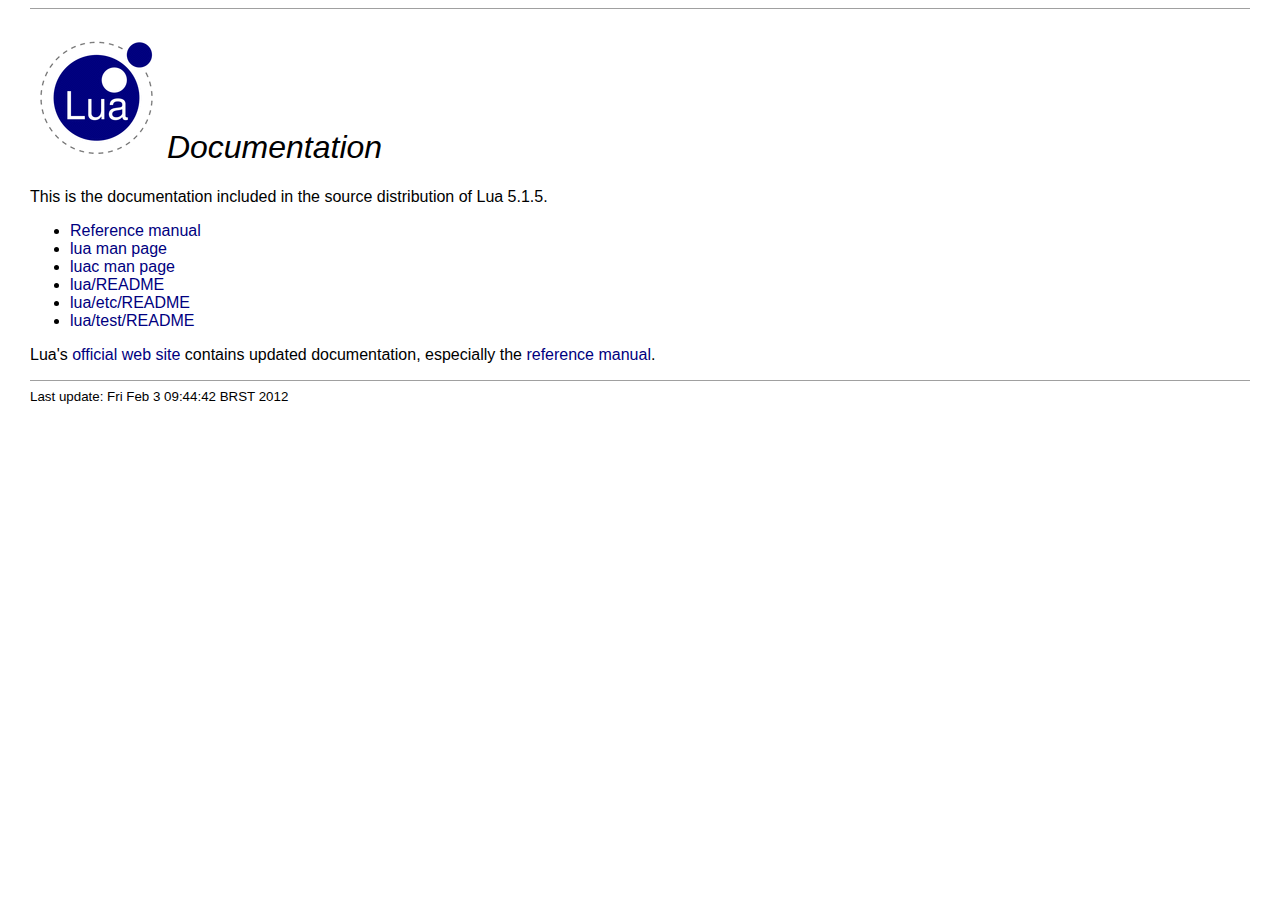
<file: clickr/redis-stable/deps/lua/doc/readme.html>
<HTML>
<HEAD>
<TITLE>Lua documentation</TITLE>
<LINK REL="stylesheet" TYPE="text/css" HREF="lua.css">
</HEAD>

<BODY>

<HR>
<H1>
<A HREF="http://www.lua.org/"><IMG SRC="logo.gif" ALT="Lua" BORDER=0></A>
Documentation
</H1>

This is the documentation included in the source distribution of Lua 5.1.5.

<UL>
<LI><A HREF="contents.html">Reference manual</A>
<LI><A HREF="lua.html">lua man page</A>
<LI><A HREF="luac.html">luac man page</A>
<LI><A HREF="../README">lua/README</A>
<LI><A HREF="../etc/README">lua/etc/README</A>
<LI><A HREF="../test/README">lua/test/README</A>
</UL>

Lua's
<A HREF="http://www.lua.org/">official web site</A>
contains updated documentation,
especially the
<A HREF="http://www.lua.org/manual/5.1/">reference manual</A>.
<P>

<HR>
<SMALL>
Last update:
Fri Feb  3 09:44:42 BRST 2012
</SMALL>

</BODY>
</HTML>
</file>
<file: clickr/redis-stable/deps/lua/doc/lua.css>
body {
	color: #000000 ;
	background-color: #FFFFFF ;
	font-family: Helvetica, Arial, sans-serif ;
	text-align: justify ;
	margin-right: 30px ;
	margin-left: 30px ;
}

h1, h2, h3, h4 {
	font-family: Verdana, Geneva, sans-serif ;
	font-weight: normal ;
	font-style: italic ;
}

h2 {
	padding-top: 0.4em ;
	padding-bottom: 0.4em ;
	padding-left: 30px ;
	padding-right: 30px ;
	margin-left: -30px ;
	background-color: #E0E0FF ;
}

h3 {
	padding-left: 0.5em ;
	border-left: solid #E0E0FF 1em ;
}

table h3 {
	padding-left: 0px ;
	border-left: none ;
}

a:link {
	color: #000080 ;
	background-color: inherit ;
	text-decoration: none ;
}

a:visited {
	background-color: inherit ;
	text-decoration: none ;
}

a:link:hover, a:visited:hover {
	color: #000080 ;
	background-color: #E0E0FF ;
}

a:link:active, a:visited:active {
	color: #FF0000 ;
}

hr {
	border: 0 ;
	height: 1px ;
	color: #a0a0a0 ;
	background-color: #a0a0a0 ;
}

:target {
	background-color: #F8F8F8 ;
	padding: 8px ;
	border: solid #a0a0a0 2px ;
}

.footer {
	color: gray ;
	font-size: small ;
}

input[type=text] {
	border: solid #a0a0a0 2px ;
	border-radius: 2em ;
	-moz-border-radius: 2em ;
	background-image: url('images/search.png') ;
	background-repeat: no-repeat;
	background-position: 4px center ;
	padding-left: 20px ;
	height: 2em ;
}
</file>
<file: clickr/redis-stable/deps/lua/doc/manual.css>
h3 code {
	font-family: inherit ;
	font-size: inherit ;
}

pre, code {
	font-size: 12pt ;
}

span.apii {
	float: right ;
	font-family: inherit ;
	font-style: normal ;
	font-size: small ;
	color: gray ;
}

p+h1, ul+h1 {
	padding-top: 0.4em ;
	padding-bottom: 0.4em ;
	padding-left: 30px ;
	margin-left: -30px ;
	background-color: #E0E0FF ;
}
</file>
